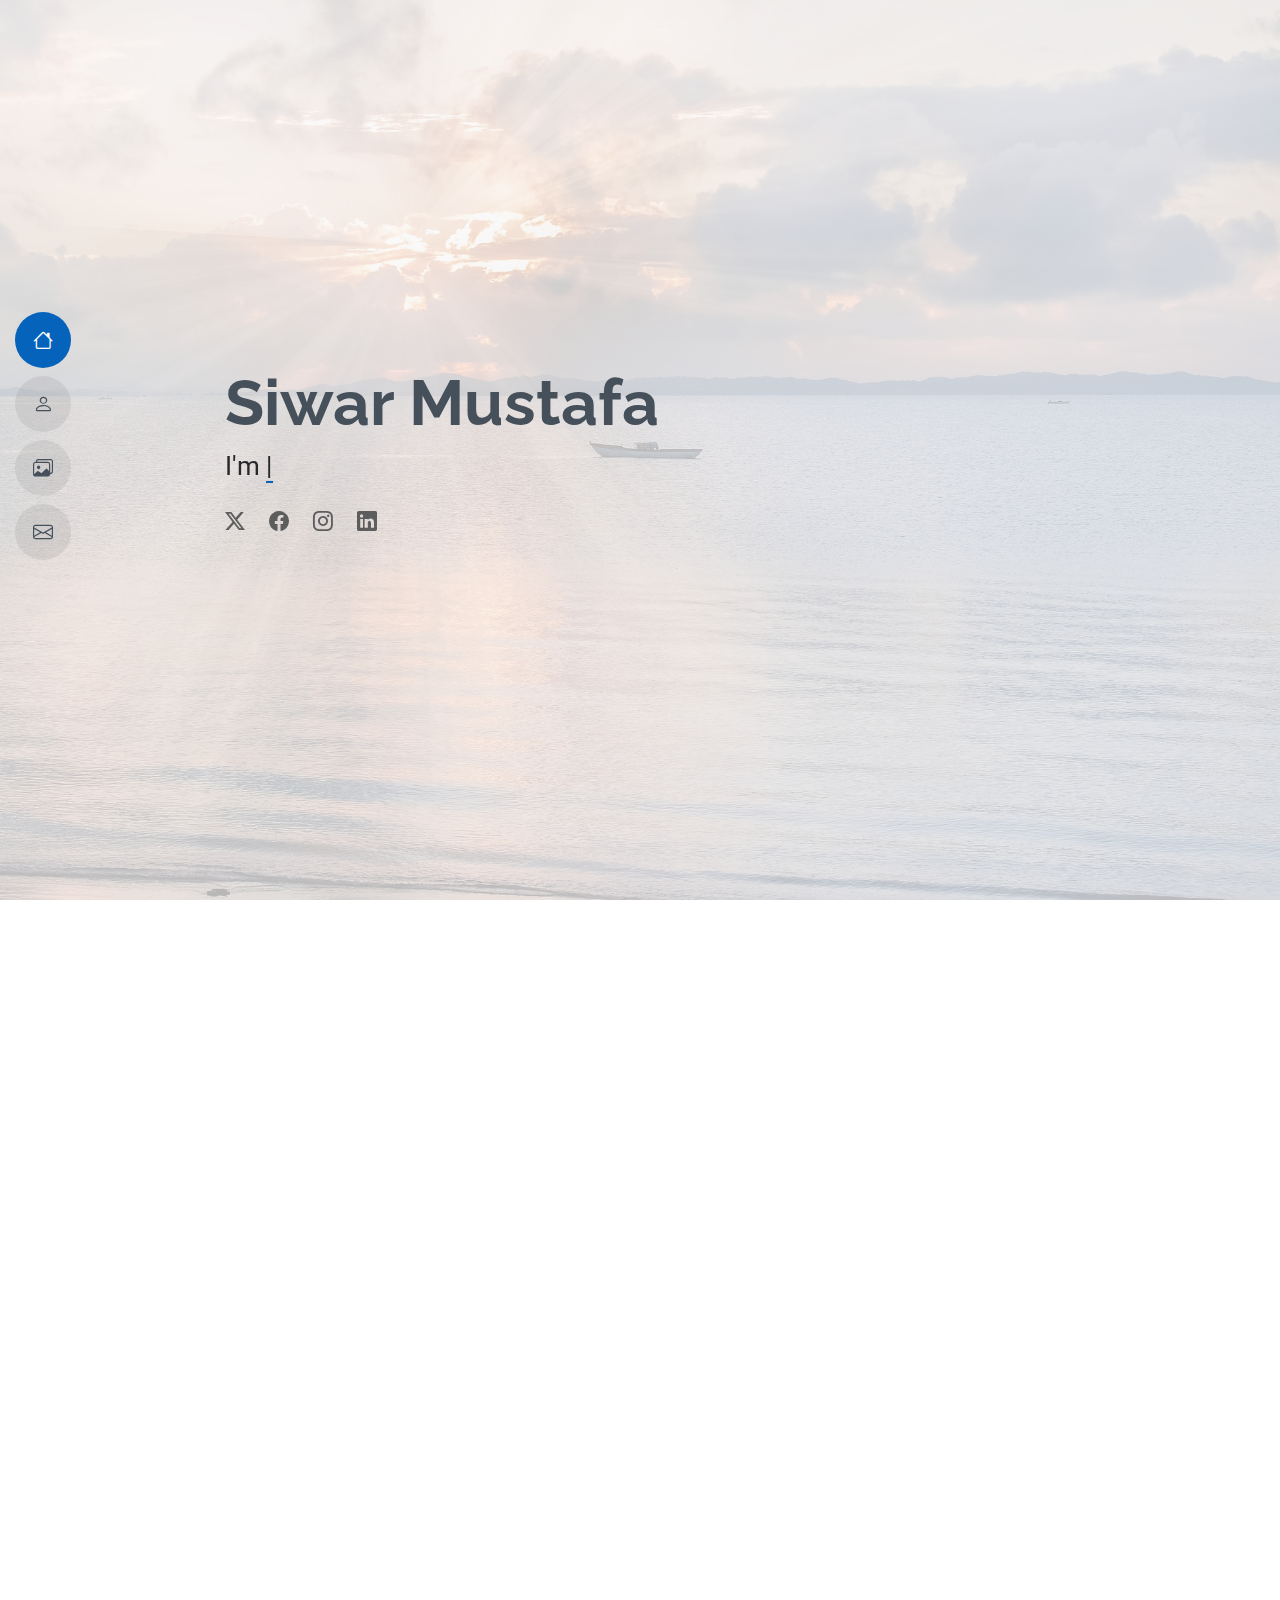
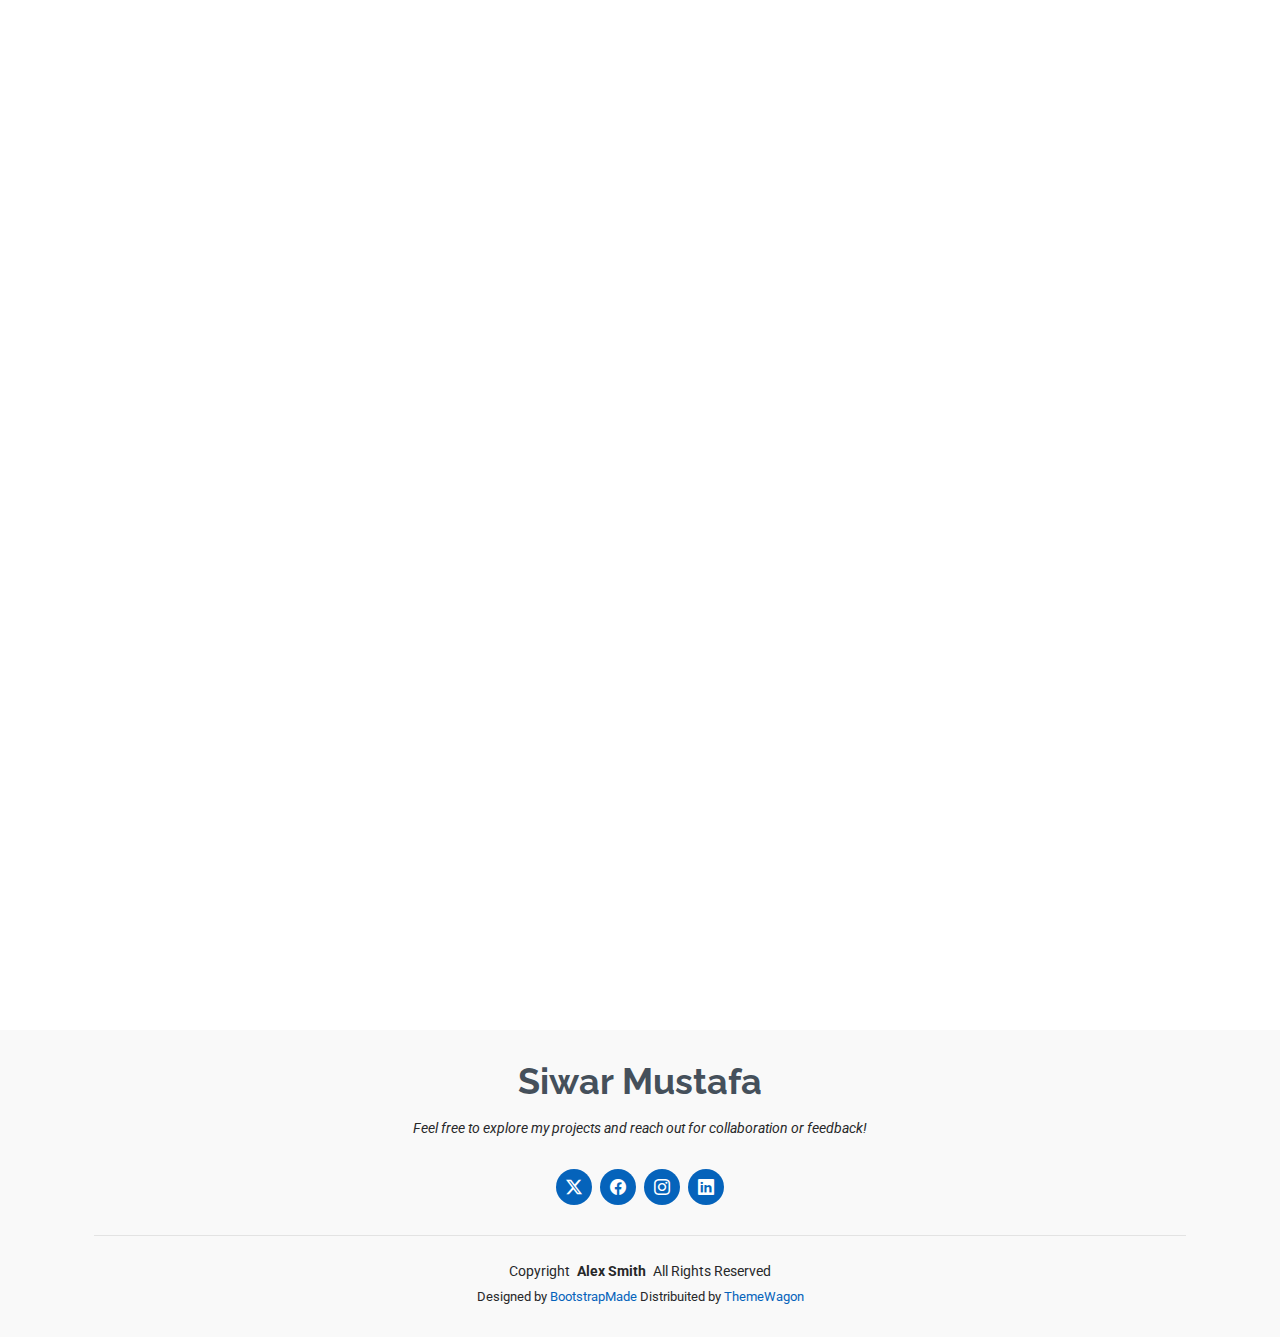
<file: index.html>
<!DOCTYPE html>
<html lang="en">

<head>
  <meta charset="utf-8">
  <meta content="width=device-width, initial-scale=1.0" name="viewport">
  <title>MY portfolio</title>
  <meta content="" name="description">
  <meta content="" name="keywords">

  <!-- Favicons -->
  <link href="assets/img/favicon.png" rel="icon">
  <link href="assets/img/apple-touch-icon.png" rel="apple-touch-icon">

  <!-- Fonts -->
  <link href="https://fonts.googleapis.com" rel="preconnect">
  <link href="https://fonts.gstatic.com" rel="preconnect" crossorigin>
  <link href="https://fonts.googleapis.com/css2?family=Roboto:ital,wght@0,100;0,300;0,400;0,500;0,700;0,900;1,100;1,300;1,400;1,500;1,700;1,900&family=Poppins:ital,wght@0,100;0,200;0,300;0,400;0,500;0,600;0,700;0,800;0,900;1,100;1,200;1,300;1,400;1,500;1,600;1,700;1,800;1,900&family=Raleway:ital,wght@0,100;0,200;0,300;0,400;0,500;0,600;0,700;0,800;0,900;1,100;1,200;1,300;1,400;1,500;1,600;1,700;1,800;1,900&display=swap" rel="stylesheet">

  <!-- Vendor CSS Files -->
  <link href="assets/vendor/bootstrap/css/bootstrap.min.css" rel="stylesheet">
  <link href="assets/vendor/bootstrap-icons/bootstrap-icons.css" rel="stylesheet">
  <link href="assets/vendor/aos/aos.css" rel="stylesheet">
  <link href="assets/vendor/glightbox/css/glightbox.min.css" rel="stylesheet">
  <link href="assets/vendor/swiper/swiper-bundle.min.css" rel="stylesheet">

  <!-- Main CSS File -->
  <link href="assets/css/main.css" rel="stylesheet">

  <!-- =======================================================
  * Template Name: MyResume
  * Template URL: https://bootstrapmade.com/free-html-bootstrap-template-my-resume/
  * Updated: Jun 29 2024 with Bootstrap v5.3.3
  * Author: BootstrapMade.com
  * License: https://bootstrapmade.com/license/
  ======================================================== -->
</head>

<body class="index-page">

  <header id="header" class="header d-flex flex-column justify-content-center">

    <i class="header-toggle d-xl-none bi bi-list"></i>

    <nav id="navmenu" class="navmenu">
      <ul>
        <li><a href="#hero" class="active"><i class="bi bi-house navicon"></i><span>Home</span></a></li>
        <li><a href="#about"><i class="bi bi-person navicon"></i><span>About</span></a></li>
        <li><a href="#portfolio"><i class="bi bi-images navicon"></i><span>Portfolio</span></a></li>
        <li><a href="#contact"><i class="bi bi-envelope navicon"></i><span>Contact</span></a></li>
      </ul>
    </nav>

  </header>

  <main class="main">

    <!-- Hero Section -->
    <section id="hero" class="hero section light-background">

      <img src="assets/img/hero-bg.jpg" alt="">

      <div class="container" data-aos="zoom-out">
        <div class="row justify-content-center">
          <div class="col-lg-9">
            <h2>Siwar Mustafa</h2>
            <p>I'm <span class="typed" data-typed-items="  Frontend Developer,Backend Developer ,"> developer </span><span class="typed-cursor typed-cursor--blink" aria-hidden="true"></span></p>
            <div class="social-links">
              <a href="https://x.com/SewarHamdan7?t=XLiUML9SCwsK8cLalqnj1A&s=09"><i class="bi bi-twitter-x"></i></a>
              <a href="https://www.facebook.com/share/15yefp48Cc/"><i class="bi bi-facebook"></i></a>
              <a href="https://www.instagram.com/sewarhamdan77?igsh=MXY5YnVhb2gwOXozMA=="><i class="bi bi-instagram"></i></a>
              <a href="https://www.linkedin.com/in/siwar-mustafa-441267315?utm_source=share&utm_campaign=share_via&utm_content=profile&utm_medium=android_app"><i class="bi bi-linkedin"></i></a>
            </div>
          </div>
        </div>
      </div>

    </section><!-- /Hero Section -->

    <!-- About Section -->
    <section id="about" class="about section">

      <!-- Section Title -->
      <div class="container section-title" data-aos="fade-up">
        <h2>About</h2>
      </div><!-- End Section Title -->

      <div class="container" data-aos="fade-up" data-aos-delay="100">

        <div class="row gy-4 justify-content-center">
          <div class="col-lg-4">
            <img src="assets/img/profile-img.jpg" class="img-fluid" alt="">
          </div>
          <div class="col-lg-8 content">
            <h2>Web Developer.</h2>
            <p class="fst-italic py-3"> 
             "Welcome to my portfolio! I am a detail-oriented and innovative Fullstack Developer, passionate about creating seamless digital experiences. 
             My goal is to develop efficient and scalable web applications that enhance user interactions and business efficiency."
            </p>
            <div class="row">
              <div class="col-lg-6">
                <ul>
                  <li><i class="bi bi-chevron-right"></i> <strong>Birthday:</strong> <span>6 Feb 2004</span></li>
                  <li><i class="bi bi-chevron-right"></i> <strong>Phone:</strong> <span>+962 0790971557</span></li>
                  <li><i class="bi bi-chevron-right"></i> <strong>City:</strong> <span>Amman, Jordan</span></li>
                </ul>
              </div>
              <div class="col-lg-6">
                <ul>
                  <li><i class="bi bi-chevron-right"></i> <strong>Age:</strong> <span>21</span></li>
                  <li><i class="bi bi-chevron-right"></i> <strong>Degree:</strong> <span>Bachelor's in software engineering</span></li>
                  <li><i class="bi bi-chevron-right"></i> <strong>Email:</strong> <span>sewarhamdan777@gmail.com</span></li>
                </ul>
              </div>
            </div>
          </div>
        </div>

      </div>

    </section><!-- /About Section -->

    <!-- Skills Section -->
    <section id="skills" class="skills section">

      <!-- Section Title -->
      <div class="container section-title" data-aos="fade-up">
        <h2>Skills</h2>
        <p>
          I am a beginner Fullstack Developer, learning and improving my skills in web development. 
          I enjoy working with front-end and back-end technologies to create functional and user-friendly </p>
      </div><!-- End Section Title -->

      <div class="container" data-aos="fade-up" data-aos-delay="100">

        <div class="row skills-content skills-animation">

          <div class="col-lg-6">

            <div class="progress">
              <span class="skill"><span>HTML</span> <i class="val">65%</i></span>
              <div class="progress-bar-wrap">
                <div class="progress-bar" role="progressbar" aria-valuenow="65" aria-valuemin="0" aria-valuemax="100"></div>
              </div>
            </div><!-- End Skills Item -->

            <div class="progress">
              <span class="skill"><span>CSS</span> <i class="val">55%</i></span>
              <div class="progress-bar-wrap">
                <div class="progress-bar" role="progressbar" aria-valuenow="55" aria-valuemin="0" aria-valuemax="100"></div>
              </div>
            </div><!-- End Skills Item -->

            <div class="progress">
              <span class="skill"><span>JavaScript</span> <i class="val">50%</i></span>
              <div class="progress-bar-wrap">
                <div class="progress-bar" role="progressbar" aria-valuenow="50" aria-valuemin="0" aria-valuemax="100"></div>
              </div>
            </div><!-- End Skills Item -->

          </div>

          <div class="col-lg-6">

            <div class="progress">
              <span class="skill"><span>Node.js & Express</span> <i class="val">60%</i></span>
              <div class="progress-bar-wrap">
                <div class="progress-bar" role="progressbar" aria-valuenow="60" aria-valuemin="0" aria-valuemax="100"></div>
              </div>
            </div><!-- End Skills Item -->

            <div class="progress">
              <span class="skill"><span>MongoDB</span> <i class="val">50%</i></span>
              <div class="progress-bar-wrap">
                <div class="progress-bar" role="progressbar" aria-valuenow="50" aria-valuemin="0" aria-valuemax="100"></div>
              </div>
            </div><!-- End Skills Item -->

            <div class="progress">
              <span class="skill"><span>Git & GitHub</span> <i class="val">40%</i></span>
              <div class="progress-bar-wrap">
                <div class="progress-bar" role="progressbar" aria-valuenow="40" aria-valuemin="0" aria-valuemax="100"></div>
              </div>
            </div><!-- End Skills Item -->

          </div>

        </div>

      </div>

    </section><!-- /Skills Section -->


    <!-- Portfolio Section -->
    <section id="portfolio" class="portfolio section">

      <!-- Section Title -->
      <div class="container section-title" data-aos="fade-up">
        <h2>Portfolio</h2>
        <p>
          "Here are some of the projects I have worked on as I continue to develop my skills as a Fullstack Developer. Each project showcases my ability to build responsive, functional, and user-friendly web applications. 
            I am constantly learning and improving, and I look forward to adding more exciting projects in the future!"</p>
      </div><!-- End Section Title -->

      <div class="container">

        <div class="isotope-layout" data-default-filter="*" data-layout="masonry" data-sort="original-order">

          <ul class="portfolio-filters isotope-filters" data-aos="fade-up" data-aos-delay="100">
            <li data-filter=".filter-branding">Web</li>
          </ul><!-- End Portfolio Filters -->

          <div class="row gy-4 isotope-container" data-aos="fade-up" data-aos-delay="200">

            <div class="col-lg-4 col-md-6 portfolio-item isotope-item filter-app">
              <img src="assets/img/masonry-portfolio/masonry-portfolio-1.jpg" class="img-fluid" alt="">
              <div class="portfolio-info">
                <h4> task 1</h4>
                <p>My blog about my life</p>
                <a href="assets/img/masonry-portfolio/masonry-portfolio-1.jpg" title="My blog about my life" data-gallery="portfolio-gallery-app" class="glightbox preview-link"><i class="bi bi-zoom-in"></i></a>
                <a href="portfolio-details1.html" title="More Details" class="details-link"><i class="bi bi-link-45deg"></i></a>
              </div>
            </div><!-- End Portfolio Item -->

            <div class="col-lg-4 col-md-6 portfolio-item isotope-item filter-product">
              <img src="assets/img/masonry-portfolio/masonry-portfolio-2.jpg" class="img-fluid" alt="">
              <div class="portfolio-info">
                <h4>task 2</h4>
                <p>Basic form design using HTML</p>
                <a href="assets/img/masonry-portfolio/masonry-portfolio-2.jpg" title="Basic form design using HTML" data-gallery="portfolio-gallery-product" class="glightbox preview-link"><i class="bi bi-zoom-in"></i></a>
                <a href="portfolio-details2.html" title="More Details" class="details-link"><i class="bi bi-link-45deg"></i></a>
              </div>
            </div><!-- End Portfolio Item -->

            <div class="col-lg-4 col-md-6 portfolio-item isotope-item filter-branding">
              <img src="assets/img/masonry-portfolio/masonry-portfolio-3.jpg" class="img-fluid" alt="">
              <div class="portfolio-info">
                <h4>task 3</h4>
                <p>webpage using css</p>
                <a href="assets/img/masonry-portfolio/masonry-portfolio-3.jpg" title="webpage using css" data-gallery="portfolio-gallery-branding" class="glightbox preview-link"><i class="bi bi-zoom-in"></i></a>
                <a href="portfolio-details3.html" title="More Details" class="details-link"><i class="bi bi-link-45deg"></i></a>
              </div>
            </div><!-- End Portfolio Item -->

            <div class="col-lg-4 col-md-6 portfolio-item isotope-item filter-app">
              <img src="assets/img/masonry-portfolio/masonry-portfolio-4.jpg" class="img-fluid" alt="">
              <div class="portfolio-info">
                <h4>task 4</h4>
                <p>dropdown webpage</p>
                <a href="assets/img/masonry-portfolio/masonry-portfolio-4.jpg" title="dropdown webpage" data-gallery="portfolio-gallery-app" class="glightbox preview-link"><i class="bi bi-zoom-in"></i></a>
                <a href="portfolio-details4.html" title="More Details" class="details-link"><i class="bi bi-link-45deg"></i></a>
              </div>
            </div><!-- End Portfolio Item -->

            <div class="col-lg-4 col-md-6 portfolio-item isotope-item filter-product">
              <img src="assets/img/masonry-portfolio/masonry-portfolio-5.jpg" class="img-fluid" alt="">
              <div class="portfolio-info">
                <h4>task 5</h4>
                <p>full webpage</p>
                <a href="assets/img/masonry-portfolio/masonry-portfolio-5.jpg" title="full webpage" data-gallery="portfolio-gallery-product" class="glightbox preview-link"><i class="bi bi-zoom-in"></i></a>
                <a href="portfolio-details5.html" title="More Details" class="details-link"><i class="bi bi-link-45deg"></i></a>
              </div>
            </div><!-- End Portfolio Item -->

            <div class="col-lg-4 col-md-6 portfolio-item isotope-item filter-branding">
              <img src="assets/img/masonry-portfolio/masonry-portfolio-6.jpg" class="img-fluid" alt="">
              <div class="portfolio-info">
                <h4>task 6</h4>
                <p>bootstrap webpage</p>
                <a href="assets/img/masonry-portfolio/masonry-portfolio-6.jpg" title="bootstrap webpage" data-gallery="portfolio-gallery-branding" class="glightbox preview-link"><i class="bi bi-zoom-in"></i></a>
                <a href="portfolio-details6.html" title="More Details" class="details-link"><i class="bi bi-link-45deg"></i></a>
              </div>
            </div><!-- End Portfolio Item -->

            <div class="col-lg-4 col-md-6 portfolio-item isotope-item filter-app">
              <img src="assets/img/masonry-portfolio/masonry-portfolio-7.jpg" class="img-fluid" alt="">
              <div class="portfolio-info">
                <h4>task 7</h4>
                <p>JavaScript program</p>
                <a href="assets/img/masonry-portfolio/masonry-portfolio-7.jpg" title="JavaScript program" data-gallery="portfolio-gallery-app" class="glightbox preview-link"><i class="bi bi-zoom-in"></i></a>
                <a href="portfolio-details7.html" title="More Details" class="details-link"><i class="bi bi-link-45deg"></i></a>
              </div>
            </div><!-- End Portfolio Item -->

            <div class="col-lg-4 col-md-6 portfolio-item isotope-item filter-product">
              <img src="assets/img/masonry-portfolio/masonry-portfolio-8.jpg" class="img-fluid" alt="">
              <div class="portfolio-info">
                <h4>task 8</h4>
                <p>movies app Info</p>
                <a href="assets/img/masonry-portfolio/masonry-portfolio-8.jpg" title="movies app Info" data-gallery="portfolio-gallery-product" class="glightbox preview-link"><i class="bi bi-zoom-in"></i></a>
                <a href="portfolio-details8.html" title="More Details" class="details-link"><i class="bi bi-link-45deg"></i></a>
              </div>
            </div><!-- End Portfolio Item -->

            <div class="col-lg-4 col-md-6 portfolio-item isotope-item filter-branding">
              <img src="assets/img/masonry-portfolio/masonry-portfolio-9.jpg" class="img-fluid" alt="">
              <div class="portfolio-info">
                <h4>final project</h4>
                <p>Library</p>
                <a href="assets/img/masonry-portfolio/masonry-portfolio-9.jpg" title="final project" data-gallery="portfolio-gallery-branding" class="glightbox preview-link"><i class="bi bi-zoom-in"></i></a>
                <a href="portfolio-details9.html" title="More Details" class="details-link"><i class="bi bi-link-45deg"></i></a>
              </div>
            </div><!-- End Portfolio Item -->

          </div><!-- End Portfolio Container -->

        </div>

      </div>

    </section><!-- /Portfolio Section -->

    <!-- Contact Section -->
    <section id="contact" class="contact section">

      <!-- Section Title -->
      <div class="container section-title" data-aos="fade-up">
        <h2>Contact</h2>
        <p>Hello! I'm happy to hear from you for any inquiries</p>
      </div><!-- End Section Title -->

      <div class="container" data-aos="fade" data-aos-delay="100">

        <div class="row gy-4">

          <div class="col-lg-4">
            <div class="info-item d-flex" data-aos="fade-up" data-aos-delay="200">
              <i class="bi bi-geo-alt flex-shrink-0"></i>
              <div>
                <h3>Address</h3>
                <p>Amman ,Jordan</p>
              </div>
            </div><!-- End Info Item -->

            <div class="info-item d-flex" data-aos="fade-up" data-aos-delay="300">
              <i class="bi bi-telephone flex-shrink-0"></i>
              <div>
                <h3>Call Us</h3>
                <p>+962 7 9097 1557</p>
              </div>
            </div><!-- End Info Item -->

            <div class="info-item d-flex" data-aos="fade-up" data-aos-delay="400">
              <i class="bi bi-envelope flex-shrink-0"></i>
              <div>
                <h3>Email Us</h3>
                <p>sewarhamdan777@gmail.com</p>
              </div>
            </div><!-- End Info Item -->

          </div>

          <div class="col-lg-8">
            <form action="forms/contact.php" method="post" class="php-email-form" data-aos="fade-up" data-aos-delay="200">
              <div class="row gy-4">

                <div class="col-md-6">
                  <input type="text" name="name" class="form-control" placeholder="Your Name" required="">
                </div>

                <div class="col-md-6 ">
                  <input type="email" class="form-control" name="email" placeholder="Your Email" required="">
                </div>

                <div class="col-md-12">
                  <input type="text" class="form-control" name="subject" placeholder="Subject" required="">
                </div>

                <div class="col-md-12">
                  <textarea class="form-control" name="message" rows="6" placeholder="Message" required=""></textarea>
                </div>

                <div class="col-md-12 text-center">
                  <div class="loading">Loading</div>
                  <div class="error-message"></div>
                  <div class="sent-message">Your message has been sent. Thank you!</div>

                  <button type="submit">Send Message</button>
                </div>

              </div>
            </form>
          </div><!-- End Contact Form -->

        </div>

      </div>

    </section><!-- /Contact Section -->

  </main>

  <footer id="footer" class="footer position-relative light-background">
    <div class="container">
      <h3 class="sitename">Siwar Mustafa</h3>
      <p>Feel free to explore my projects and reach out for collaboration or feedback!</p>
      <div class="social-links d-flex justify-content-center">
        <a href="https://x.com/SewarHamdan7?t=XLiUML9SCwsK8cLalqnj1A&s=09"><i class="bi bi-twitter-x"></i></a>
        <a href="https://www.facebook.com/share/15yefp48Cc/"><i class="bi bi-facebook"></i></a>
        <a href="https://www.instagram.com/sewarhamdan77?igsh=MXY5YnVhb2gwOXozMA=="><i class="bi bi-instagram"></i></a>
        <a href="https://www.linkedin.com/in/siwar-mustafa-441267315?utm_source=share&utm_campaign=share_via&utm_content=profile&utm_medium=android_app"><i class="bi bi-linkedin"></i></a>
      </div>
      <div class="container">
        <div class="copyright">
          <span>Copyright</span> <strong class="px-1 sitename">Alex Smith</strong> <span>All Rights Reserved</span>
        </div>
        <div class="credits">
          <!-- All the links in the footer should remain intact. -->
          <!-- You can delete the links only if you've purchased the pro version. -->
          <!-- Licensing information: https://bootstrapmade.com/license/ -->
          <!-- Purchase the pro version with working PHP/AJAX contact form: [buy-url] -->
          Designed by <a href="https://bootstrapmade.com/">BootstrapMade</a> Distribuited by <a href="https://themewagon.com">ThemeWagon</a>
        </div>
      </div>
    </div>
  </footer>

  <!-- Scroll Top -->
  <a href="#" id="scroll-top" class="scroll-top d-flex align-items-center justify-content-center"><i class="bi bi-arrow-up-short"></i></a>

  <!-- Preloader -->
  <div id="preloader"></div>

  <!-- Vendor JS Files -->
  <script src="assets/vendor/bootstrap/js/bootstrap.bundle.min.js"></script>
  <script src="assets/vendor/php-email-form/validate.js"></script>
  <script src="assets/vendor/aos/aos.js"></script>
  <script src="assets/vendor/typed.js/typed.umd.js"></script>
  <script src="assets/vendor/purecounter/purecounter_vanilla.js"></script>
  <script src="assets/vendor/waypoints/noframework.waypoints.js"></script>
  <script src="assets/vendor/glightbox/js/glightbox.min.js"></script>
  <script src="assets/vendor/imagesloaded/imagesloaded.pkgd.min.js"></script>
  <script src="assets/vendor/isotope-layout/isotope.pkgd.min.js"></script>
  <script src="assets/vendor/swiper/swiper-bundle.min.js"></script>

  <!-- Main JS File -->
  <script src="assets/js/main.js"></script>

</body>

</html>
</file>
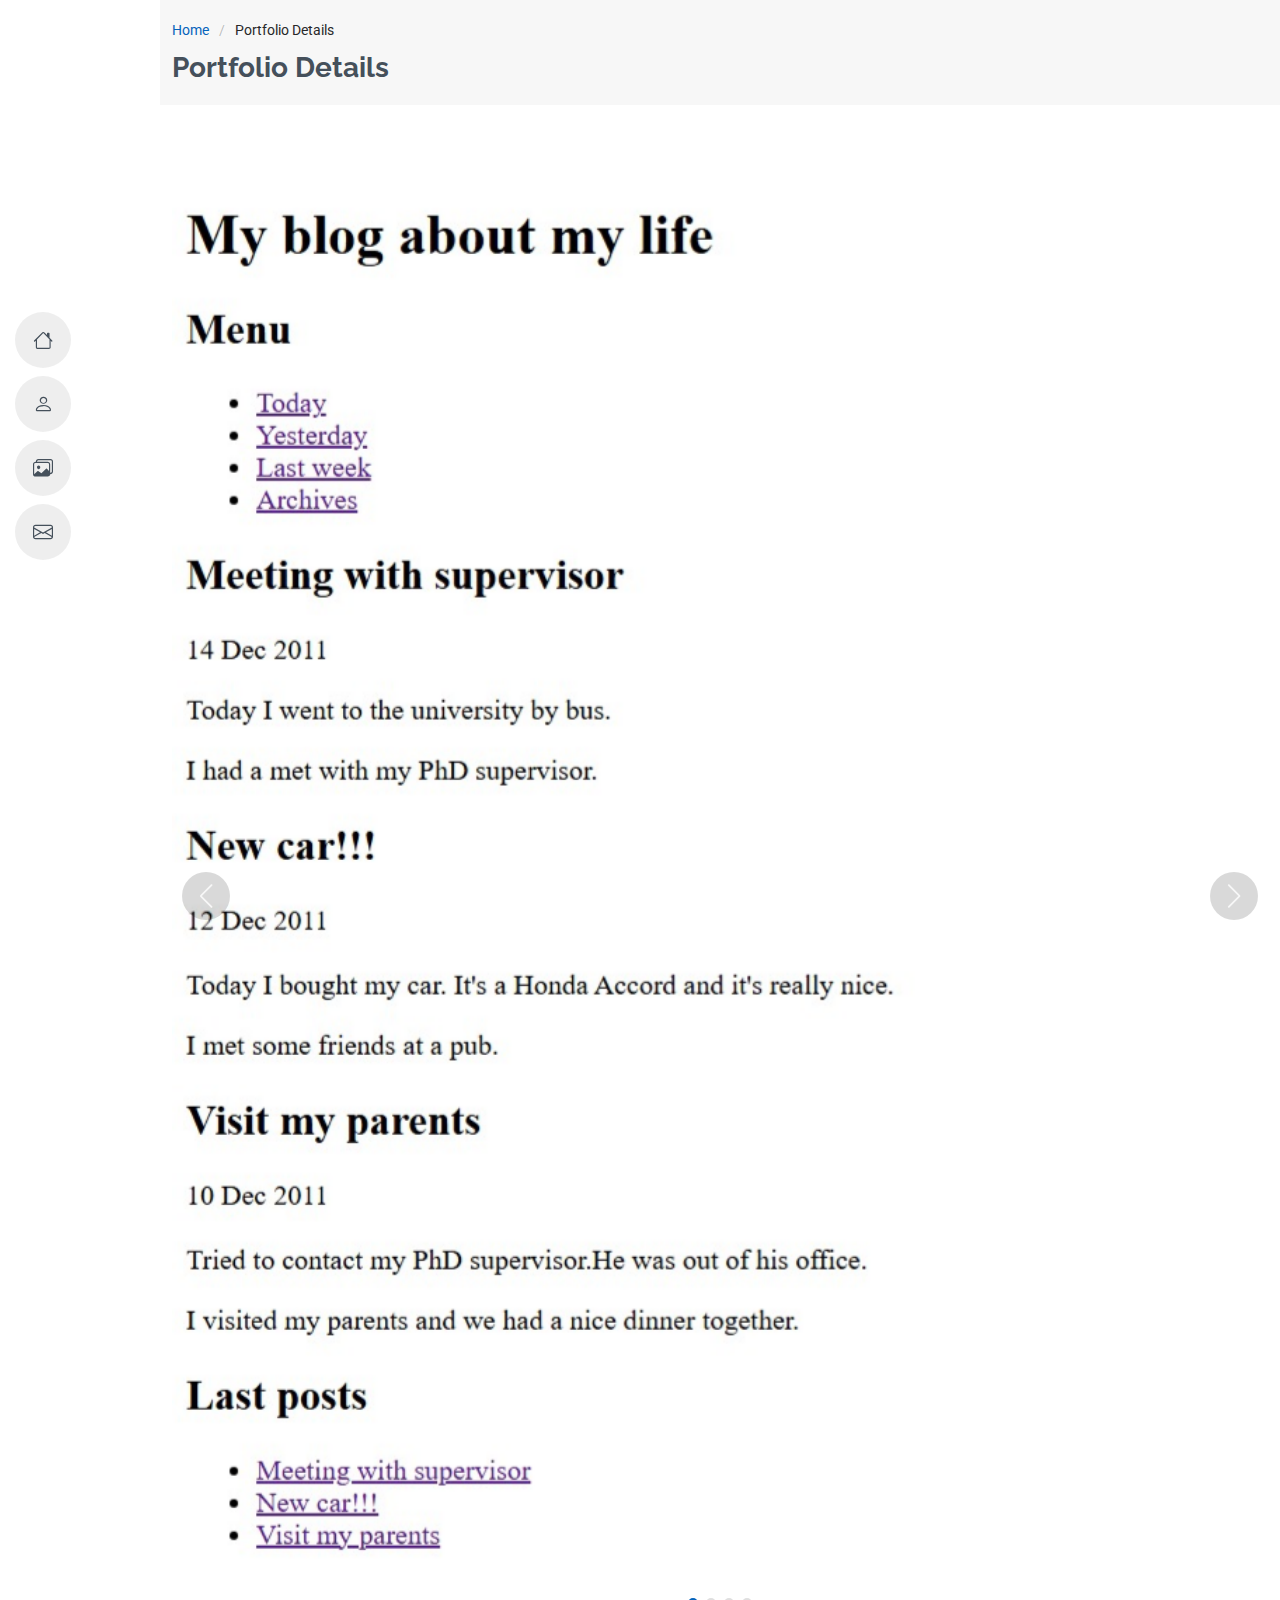
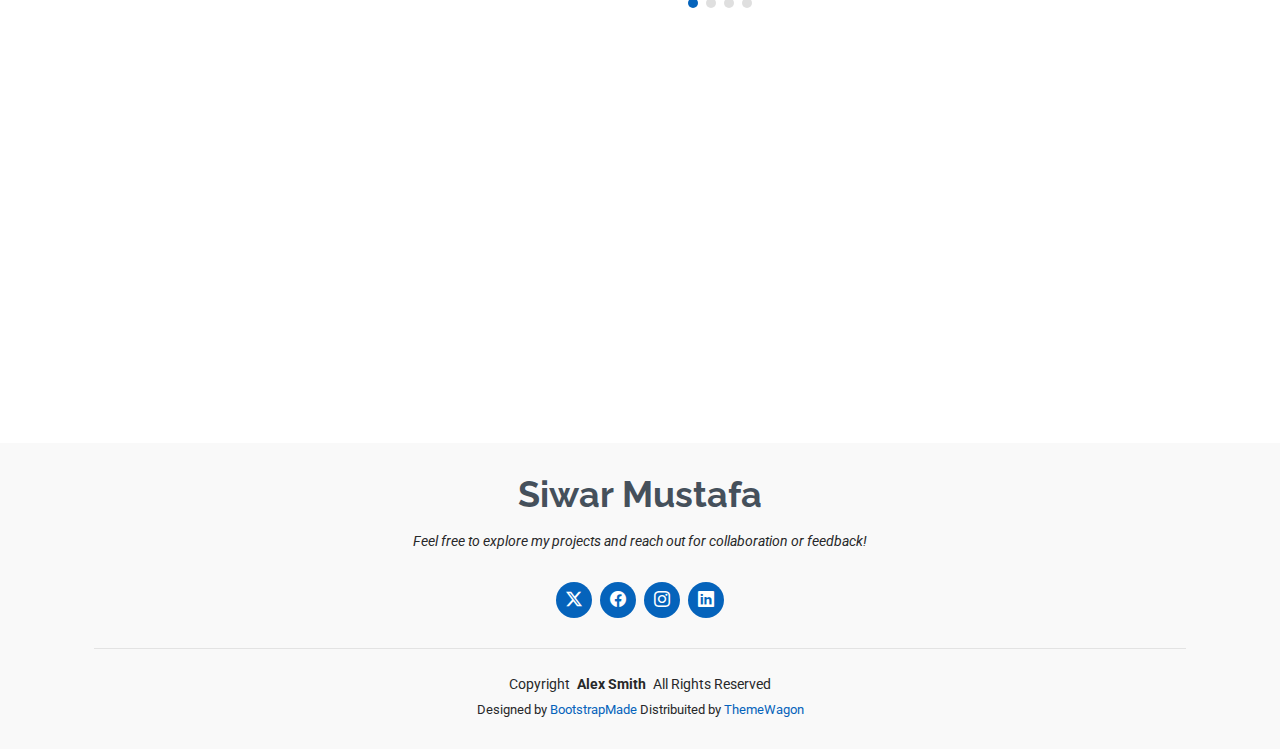
<file: portfolio-details1.html>
<!DOCTYPE html>
<html lang="en">

<head>
  <meta charset="utf-8">
  <meta content="width=device-width, initial-scale=1.0" name="viewport">
  <title>Portfolio Details - MY portfolio</title>
  <meta content="" name="description">
  <meta content="" name="keywords">

  <!-- Favicons -->
  <link href="assets/img/favicon.png" rel="icon">
  <link href="assets/img/apple-touch-icon.png" rel="apple-touch-icon">

  <!-- Fonts -->
  <link href="https://fonts.googleapis.com" rel="preconnect">
  <link href="https://fonts.gstatic.com" rel="preconnect" crossorigin>
  <link href="https://fonts.googleapis.com/css2?family=Roboto:ital,wght@0,100;0,300;0,400;0,500;0,700;0,900;1,100;1,300;1,400;1,500;1,700;1,900&family=Poppins:ital,wght@0,100;0,200;0,300;0,400;0,500;0,600;0,700;0,800;0,900;1,100;1,200;1,300;1,400;1,500;1,600;1,700;1,800;1,900&family=Raleway:ital,wght@0,100;0,200;0,300;0,400;0,500;0,600;0,700;0,800;0,900;1,100;1,200;1,300;1,400;1,500;1,600;1,700;1,800;1,900&display=swap" rel="stylesheet">

  <!-- Vendor CSS Files -->
  <link href="assets/vendor/bootstrap/css/bootstrap.min.css" rel="stylesheet">
  <link href="assets/vendor/bootstrap-icons/bootstrap-icons.css" rel="stylesheet">
  <link href="assets/vendor/aos/aos.css" rel="stylesheet">
  <link href="assets/vendor/glightbox/css/glightbox.min.css" rel="stylesheet">
  <link href="assets/vendor/swiper/swiper-bundle.min.css" rel="stylesheet">

  <!-- Main CSS File -->
  <link href="assets/css/main.css" rel="stylesheet">

  <!-- =======================================================
  * Template Name: MyResume
  * Template URL: https://bootstrapmade.com/free-html-bootstrap-template-my-resume/
  * Updated: Jun 29 2024 with Bootstrap v5.3.3
  * Author: BootstrapMade.com
  * License: https://bootstrapmade.com/license/
  ======================================================== -->
</head>

<body class="portfolio-details-page">

  <header id="header" class="header d-flex flex-column justify-content-center">

    <i class="header-toggle d-xl-none bi bi-list"></i>

    <nav id="navmenu" class="navmenu">
      <ul>
        <li><a href="#hero"><i class="bi bi-house navicon"></i><span>Home</span></a></li>
        <li><a href="#about"><i class="bi bi-person navicon"></i><span>About</span></a></li>
        <li><a href="#portfolio"><i class="bi bi-images navicon"></i><span>Portfolio</span></a></li>
        <li><a href="#contact"><i class="bi bi-envelope navicon"></i><span>Contact</span></a></li>
      </ul>
    </nav>

  </header>

  <main class="main">

    <!-- Page Title -->
    <div class="page-title" data-aos="fade">
      <div class="container">
        <nav class="breadcrumbs">
          <ol>
            <li><a href="index.html">Home</a></li>
            <li class="current">Portfolio Details</li>
          </ol>
        </nav>
        <h1>Portfolio Details</h1>
      </div>
    </div><!-- End Page Title -->

    <!-- Portfolio Details Section -->
    <section id="portfolio-details" class="portfolio-details section">

      <div class="container" data-aos="fade-up">

        <div class="portfolio-details-slider swiper init-swiper">
          <script type="application/json" class="swiper-config">
            {
              "loop": true,
              "speed": 600,
              "autoplay": {
                "delay": 5000
              },
              "slidesPerView": "auto",
              "navigation": {
                "nextEl": ".swiper-button-next",
                "prevEl": ".swiper-button-prev"
              },
              "pagination": {
                "el": ".swiper-pagination",
                "type": "bullets",
                "clickable": true
              }
            }
          </script>
          <div class="swiper-wrapper align-items-center">

            <div class="swiper-slide">
              <img src="assets/img/masonry-portfolio/masonry-portfolio-1.jpg" alt="">
            </div>

            <div class="swiper-slide">
              <img src="assets/img/masonry-portfolio/masonry-portfolio-6.jpg" alt="">
            </div>

            <div class="swiper-slide">
              <img src="assets/img/masonry-portfolio/masonry-portfolio-8.jpg" alt="">
            </div>

            <div class="swiper-slide">
              <img src="assets/img/masonry-portfolio/masonry-portfolio-9.jpg" alt="">
            </div>

          </div>
          <div class="swiper-button-prev"></div>
          <div class="swiper-button-next"></div>
          <div class="swiper-pagination"></div>
        </div>

        <div class="row justify-content-between gy-4 mt-4">

          <div class="col-lg-8" data-aos="fade-up">
            <div class="portfolio-description">
              <h2>Project Showcase</h2>
              <p>
                Project Showcase
This section highlights the projects I have developed using HTML, CSS, Bootstrap, React, JavaScript, Node.js, APIs, and MongoDB. Each project demonstrates my ability to build full-stack web applications with both frontend and backend functionalities.

On the frontend, I used React and Bootstrap to create interactive and responsive user interfaces, ensuring a smooth experience across different screen sizes. The backend is built with Node.js and Express, handling server-side logic, API requests, and database operations. MongoDB is used for efficient data storage and management, allowing the applications to handle user data dynamically.

Additionally, I integrated third-party APIs to bring real-time data and enhance the overall functionality of the projects. These applications cover different areas such as data fetching, user authentication, and interactive UI components.

Explore my work to see how I combine these technologies to build modern web applications! 🚀
              </p>  
            </div>
          </div>
          <div class="col-lg-3" data-aos="fade-up" data-aos-delay="100">
            <div class="portfolio-info">
              <h3>Project information</h3>
              <ul>
                <li><strong>Category</strong> task 1</li>
                <li><strong>Project date</strong> 22 NOV, 2024</li>
                <li><strong>Project URL</strong> <a href="https://sewar04.github.io/HTML-22-11/">HTML-22-11</a></li>
                <li><a href="https://sewar04.github.io/HTML-22-11/" class="btn-visit align-self-start">Visit Website</a></li>
              </ul>
            </div>
          </div>
        </div>
      </div>

    </section><!-- /Portfolio Details Section -->

  </main>
  <footer id="footer" class="footer position-relative light-background">
    <div class="container">
      <h3 class="sitename">Siwar Mustafa</h3>
      <p>Feel free to explore my projects and reach out for collaboration or feedback!</p>
      <div class="social-links d-flex justify-content-center">
        <a href="https://x.com/SewarHamdan7?t=XLiUML9SCwsK8cLalqnj1A&s=09"><i class="bi bi-twitter-x"></i></a>
        <a href="https://www.facebook.com/share/15yefp48Cc/"><i class="bi bi-facebook"></i></a>
        <a href="https://www.instagram.com/sewarhamdan77?igsh=MXY5YnVhb2gwOXozMA=="><i class="bi bi-instagram"></i></a>
        <a href="https://www.linkedin.com/in/siwar-mustafa-441267315?utm_source=share&utm_campaign=share_via&utm_content=profile&utm_medium=android_app"><i class="bi bi-linkedin"></i></a>
      </div>
      <div class="container">
        <div class="copyright">
          <span>Copyright</span> <strong class="px-1 sitename">Alex Smith</strong> <span>All Rights Reserved</span>
        </div>
        <div class="credits">
          <!-- All the links in the footer should remain intact. -->
          <!-- You can delete the links only if you've purchased the pro version. -->
          <!-- Licensing information: https://bootstrapmade.com/license/ -->
          <!-- Purchase the pro version with working PHP/AJAX contact form: [buy-url] -->
          Designed by <a href="https://bootstrapmade.com/">BootstrapMade</a> Distribuited by <a href="https://themewagon.com">ThemeWagon</a>
        </div>
      </div>
    </div>
  </footer>

  <!-- Scroll Top -->
  <a href="#" id="scroll-top" class="scroll-top d-flex align-items-center justify-content-center"><i class="bi bi-arrow-up-short"></i></a>

  <!-- Preloader -->
  <div id="preloader"></div>

  <!-- Vendor JS Files -->
  <script src="assets/vendor/bootstrap/js/bootstrap.bundle.min.js"></script>
  <script src="assets/vendor/php-email-form/validate.js"></script>
  <script src="assets/vendor/aos/aos.js"></script>
  <script src="assets/vendor/typed.js/typed.umd.js"></script>
  <script src="assets/vendor/purecounter/purecounter_vanilla.js"></script>
  <script src="assets/vendor/waypoints/noframework.waypoints.js"></script>
  <script src="assets/vendor/glightbox/js/glightbox.min.js"></script>
  <script src="assets/vendor/imagesloaded/imagesloaded.pkgd.min.js"></script>
  <script src="assets/vendor/isotope-layout/isotope.pkgd.min.js"></script>
  <script src="assets/vendor/swiper/swiper-bundle.min.js"></script>

  <!-- Main JS File -->
  <script src="assets/js/main.js"></script>

</body>

</html>
</file>
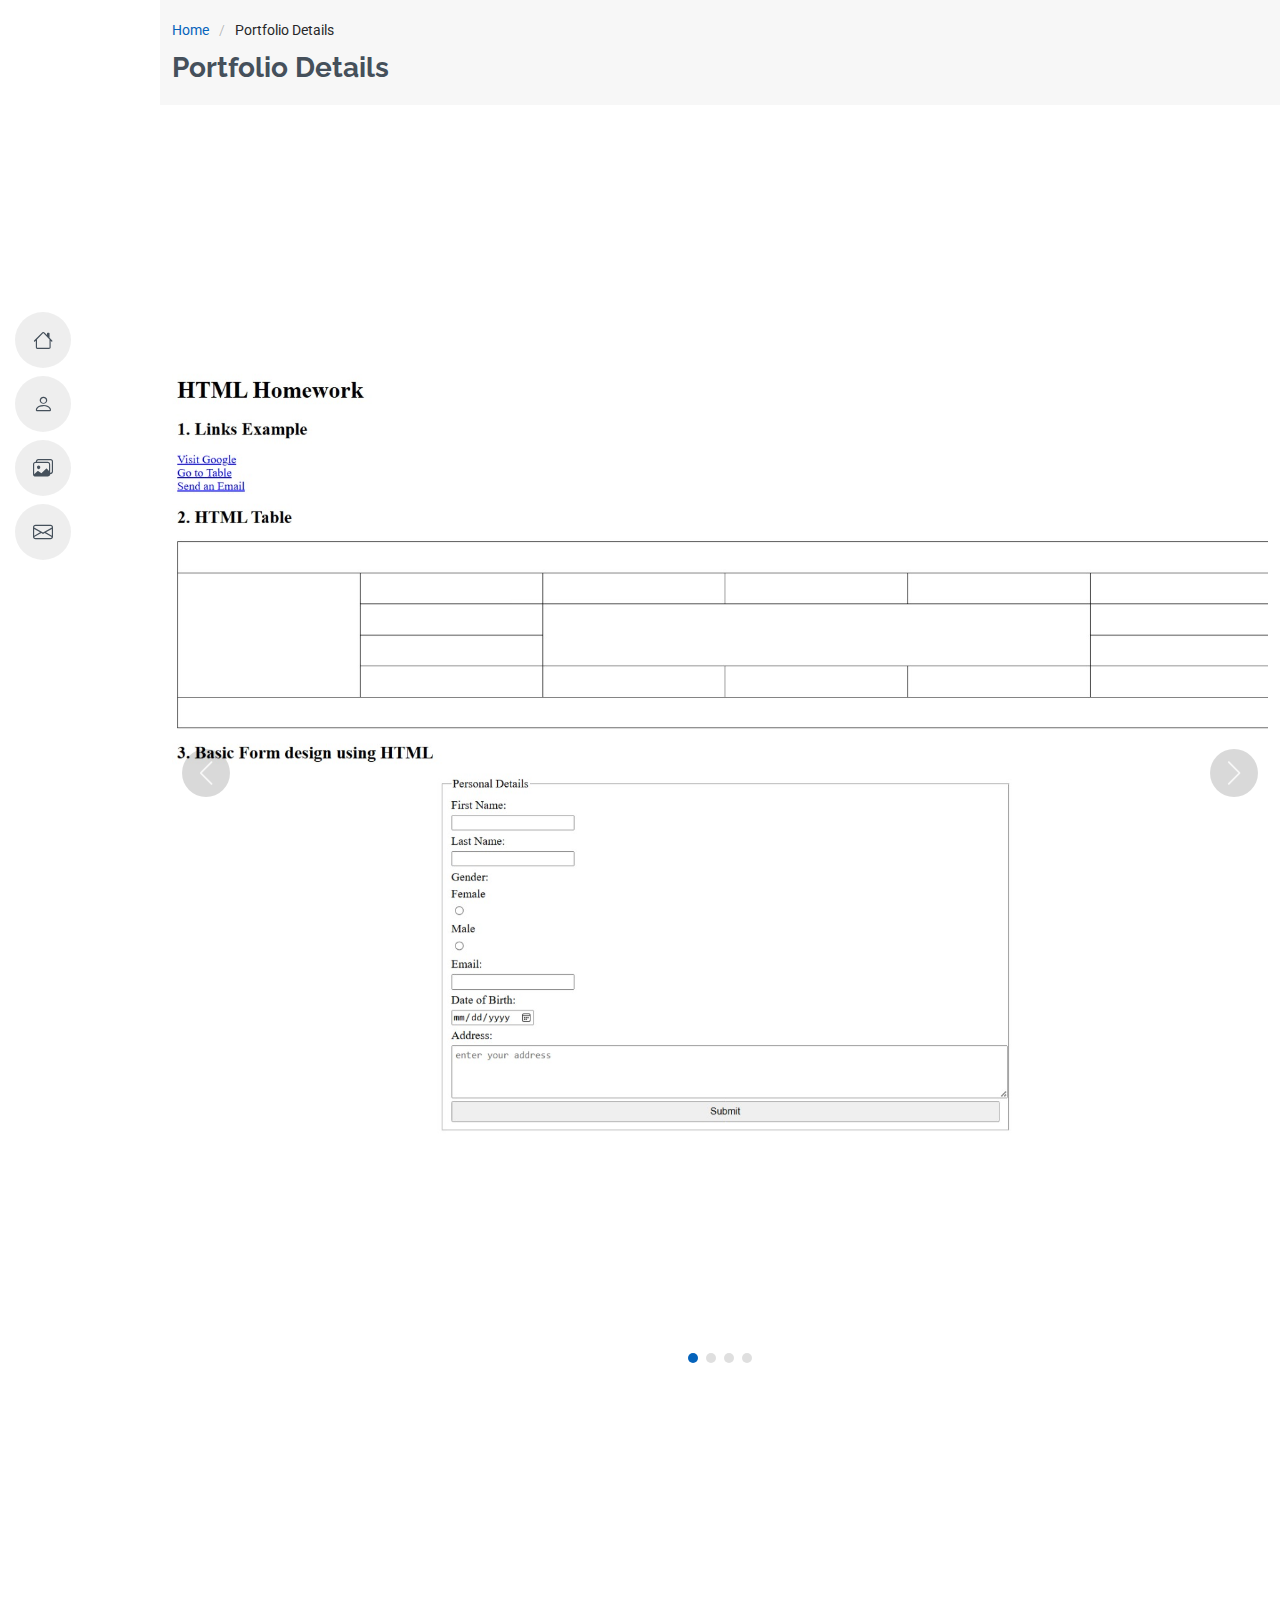
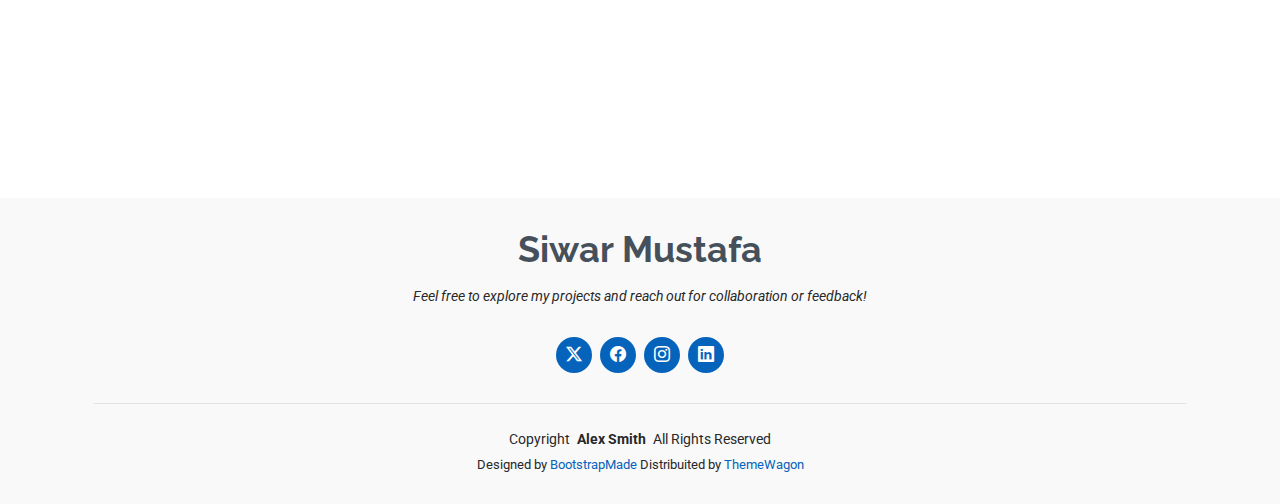
<file: portfolio-details2.html>
<!DOCTYPE html>
<html lang="en">

<head>
  <meta charset="utf-8">
  <meta content="width=device-width, initial-scale=1.0" name="viewport">
  <title>Portfolio Details - MY portfolio</title>
  <meta content="" name="description">
  <meta content="" name="keywords">

  <!-- Favicons -->
  <link href="assets/img/favicon.png" rel="icon">
  <link href="assets/img/apple-touch-icon.png" rel="apple-touch-icon">

  <!-- Fonts -->
  <link href="https://fonts.googleapis.com" rel="preconnect">
  <link href="https://fonts.gstatic.com" rel="preconnect" crossorigin>
  <link href="https://fonts.googleapis.com/css2?family=Roboto:ital,wght@0,100;0,300;0,400;0,500;0,700;0,900;1,100;1,300;1,400;1,500;1,700;1,900&family=Poppins:ital,wght@0,100;0,200;0,300;0,400;0,500;0,600;0,700;0,800;0,900;1,100;1,200;1,300;1,400;1,500;1,600;1,700;1,800;1,900&family=Raleway:ital,wght@0,100;0,200;0,300;0,400;0,500;0,600;0,700;0,800;0,900;1,100;1,200;1,300;1,400;1,500;1,600;1,700;1,800;1,900&display=swap" rel="stylesheet">

  <!-- Vendor CSS Files -->
  <link href="assets/vendor/bootstrap/css/bootstrap.min.css" rel="stylesheet">
  <link href="assets/vendor/bootstrap-icons/bootstrap-icons.css" rel="stylesheet">
  <link href="assets/vendor/aos/aos.css" rel="stylesheet">
  <link href="assets/vendor/glightbox/css/glightbox.min.css" rel="stylesheet">
  <link href="assets/vendor/swiper/swiper-bundle.min.css" rel="stylesheet">

  <!-- Main CSS File -->
  <link href="assets/css/main.css" rel="stylesheet">

  <!-- =======================================================
  * Template Name: MyResume
  * Template URL: https://bootstrapmade.com/free-html-bootstrap-template-my-resume/
  * Updated: Jun 29 2024 with Bootstrap v5.3.3
  * Author: BootstrapMade.com
  * License: https://bootstrapmade.com/license/
  ======================================================== -->
</head>

<body class="portfolio-details-page">

  <header id="header" class="header d-flex flex-column justify-content-center">

    <i class="header-toggle d-xl-none bi bi-list"></i>

    <nav id="navmenu" class="navmenu">
      <ul>
        <li><a href="#hero"><i class="bi bi-house navicon"></i><span>Home</span></a></li>
        <li><a href="#about"><i class="bi bi-person navicon"></i><span>About</span></a></li>
        <li><a href="#portfolio"><i class="bi bi-images navicon"></i><span>Portfolio</span></a></li>
        <li><a href="#contact"><i class="bi bi-envelope navicon"></i><span>Contact</span></a></li>
      </ul>
    </nav>

  </header>

  <main class="main">

    <!-- Page Title -->
    <div class="page-title" data-aos="fade">
      <div class="container">
        <nav class="breadcrumbs">
          <ol>
            <li><a href="index.html">Home</a></li>
            <li class="current">Portfolio Details</li>
          </ol>
        </nav>
        <h1>Portfolio Details</h1>
      </div>
    </div><!-- End Page Title -->

    <!-- Portfolio Details Section -->
    <section id="portfolio-details" class="portfolio-details section">

      <div class="container" data-aos="fade-up">

        <div class="portfolio-details-slider swiper init-swiper">
          <script type="application/json" class="swiper-config">
            {
              "loop": true,
              "speed": 600,
              "autoplay": {
                "delay": 5000
              },
              "slidesPerView": "auto",
              "navigation": {
                "nextEl": ".swiper-button-next",
                "prevEl": ".swiper-button-prev"
              },
              "pagination": {
                "el": ".swiper-pagination",
                "type": "bullets",
                "clickable": true
              }
            }
          </script>
          <div class="swiper-wrapper align-items-center">

            <div class="swiper-slide">
              <img src="assets/img/masonry-portfolio/masonry-portfolio-2.jpg" alt="">
            </div>

            <div class="swiper-slide">
              <img src="assets/img/masonry-portfolio/masonry-portfolio-6.jpg" alt="">
            </div>

            <div class="swiper-slide">
              <img src="assets/img/masonry-portfolio/masonry-portfolio-8.jpg" alt="">
            </div>

            <div class="swiper-slide">
              <img src="assets/img/masonry-portfolio/masonry-portfolio-9.jpg" alt="">
            </div>

          </div>
          <div class="swiper-button-prev"></div>
          <div class="swiper-button-next"></div>
          <div class="swiper-pagination"></div>
        </div>

        <div class="row justify-content-between gy-4 mt-4">

          <div class="col-lg-8" data-aos="fade-up">
            <div class="portfolio-description">
              <h2>Project Showcase</h2>
              <p>
                Project Showcase
This section highlights the projects I have developed using HTML, CSS, Bootstrap, React, JavaScript, Node.js, APIs, and MongoDB. Each project demonstrates my ability to build full-stack web applications with both frontend and backend functionalities.

On the frontend, I used React and Bootstrap to create interactive and responsive user interfaces, ensuring a smooth experience across different screen sizes. The backend is built with Node.js and Express, handling server-side logic, API requests, and database operations. MongoDB is used for efficient data storage and management, allowing the applications to handle user data dynamically.

Additionally, I integrated third-party APIs to bring real-time data and enhance the overall functionality of the projects. These applications cover different areas such as data fetching, user authentication, and interactive UI components.

Explore my work to see how I combine these technologies to build modern web applications! 🚀
              </p>  
            </div>
          </div>
          <div class="col-lg-3" data-aos="fade-up" data-aos-delay="100">
            <div class="portfolio-info">
              <h3>Project information</h3>
              <ul>
                <li><strong>Category</strong> task 2</li>
                <li><strong>Project date</strong> 23 Nov, 2024</li>
                <li><strong>Project URL</strong> <a href="https://sewar04.github.io/task2/">HTML-23-11</a></li>
                <li><a href="https://sewar04.github.io/task2/" class="btn-visit align-self-start">Visit Website</a></li>
              </ul>
            </div>
          </div>

        </div>

      </div>

    </section><!-- /Portfolio Details Section -->

  </main>

  <footer id="footer" class="footer position-relative light-background">
    <div class="container">
      <h3 class="sitename">Siwar Mustafa</h3>
      <p>Feel free to explore my projects and reach out for collaboration or feedback!</p>
      <div class="social-links d-flex justify-content-center">
        <a href="https://x.com/SewarHamdan7?t=XLiUML9SCwsK8cLalqnj1A&s=09"><i class="bi bi-twitter-x"></i></a>
        <a href="https://www.facebook.com/share/15yefp48Cc/"><i class="bi bi-facebook"></i></a>
        <a href="https://www.instagram.com/sewarhamdan77?igsh=MXY5YnVhb2gwOXozMA=="><i class="bi bi-instagram"></i></a>
        <a href="https://www.linkedin.com/in/siwar-mustafa-441267315?utm_source=share&utm_campaign=share_via&utm_content=profile&utm_medium=android_app"><i class="bi bi-linkedin"></i></a>
      </div>
      <div class="container">
        <div class="copyright">
          <span>Copyright</span> <strong class="px-1 sitename">Alex Smith</strong> <span>All Rights Reserved</span>
        </div>
        <div class="credits">
          <!-- All the links in the footer should remain intact. -->
          <!-- You can delete the links only if you've purchased the pro version. -->
          <!-- Licensing information: https://bootstrapmade.com/license/ -->
          <!-- Purchase the pro version with working PHP/AJAX contact form: [buy-url] -->
          Designed by <a href="https://bootstrapmade.com/">BootstrapMade</a> Distribuited by <a href="https://themewagon.com">ThemeWagon</a>
        </div>
      </div>
    </div>
  </footer>

  <!-- Scroll Top -->
  <a href="#" id="scroll-top" class="scroll-top d-flex align-items-center justify-content-center"><i class="bi bi-arrow-up-short"></i></a>

  <!-- Preloader -->
  <div id="preloader"></div>

  <!-- Vendor JS Files -->
  <script src="assets/vendor/bootstrap/js/bootstrap.bundle.min.js"></script>
  <script src="assets/vendor/php-email-form/validate.js"></script>
  <script src="assets/vendor/aos/aos.js"></script>
  <script src="assets/vendor/typed.js/typed.umd.js"></script>
  <script src="assets/vendor/purecounter/purecounter_vanilla.js"></script>
  <script src="assets/vendor/waypoints/noframework.waypoints.js"></script>
  <script src="assets/vendor/glightbox/js/glightbox.min.js"></script>
  <script src="assets/vendor/imagesloaded/imagesloaded.pkgd.min.js"></script>
  <script src="assets/vendor/isotope-layout/isotope.pkgd.min.js"></script>
  <script src="assets/vendor/swiper/swiper-bundle.min.js"></script>

  <!-- Main JS File -->
  <script src="assets/js/main.js"></script>

</body>

</html>
</file>
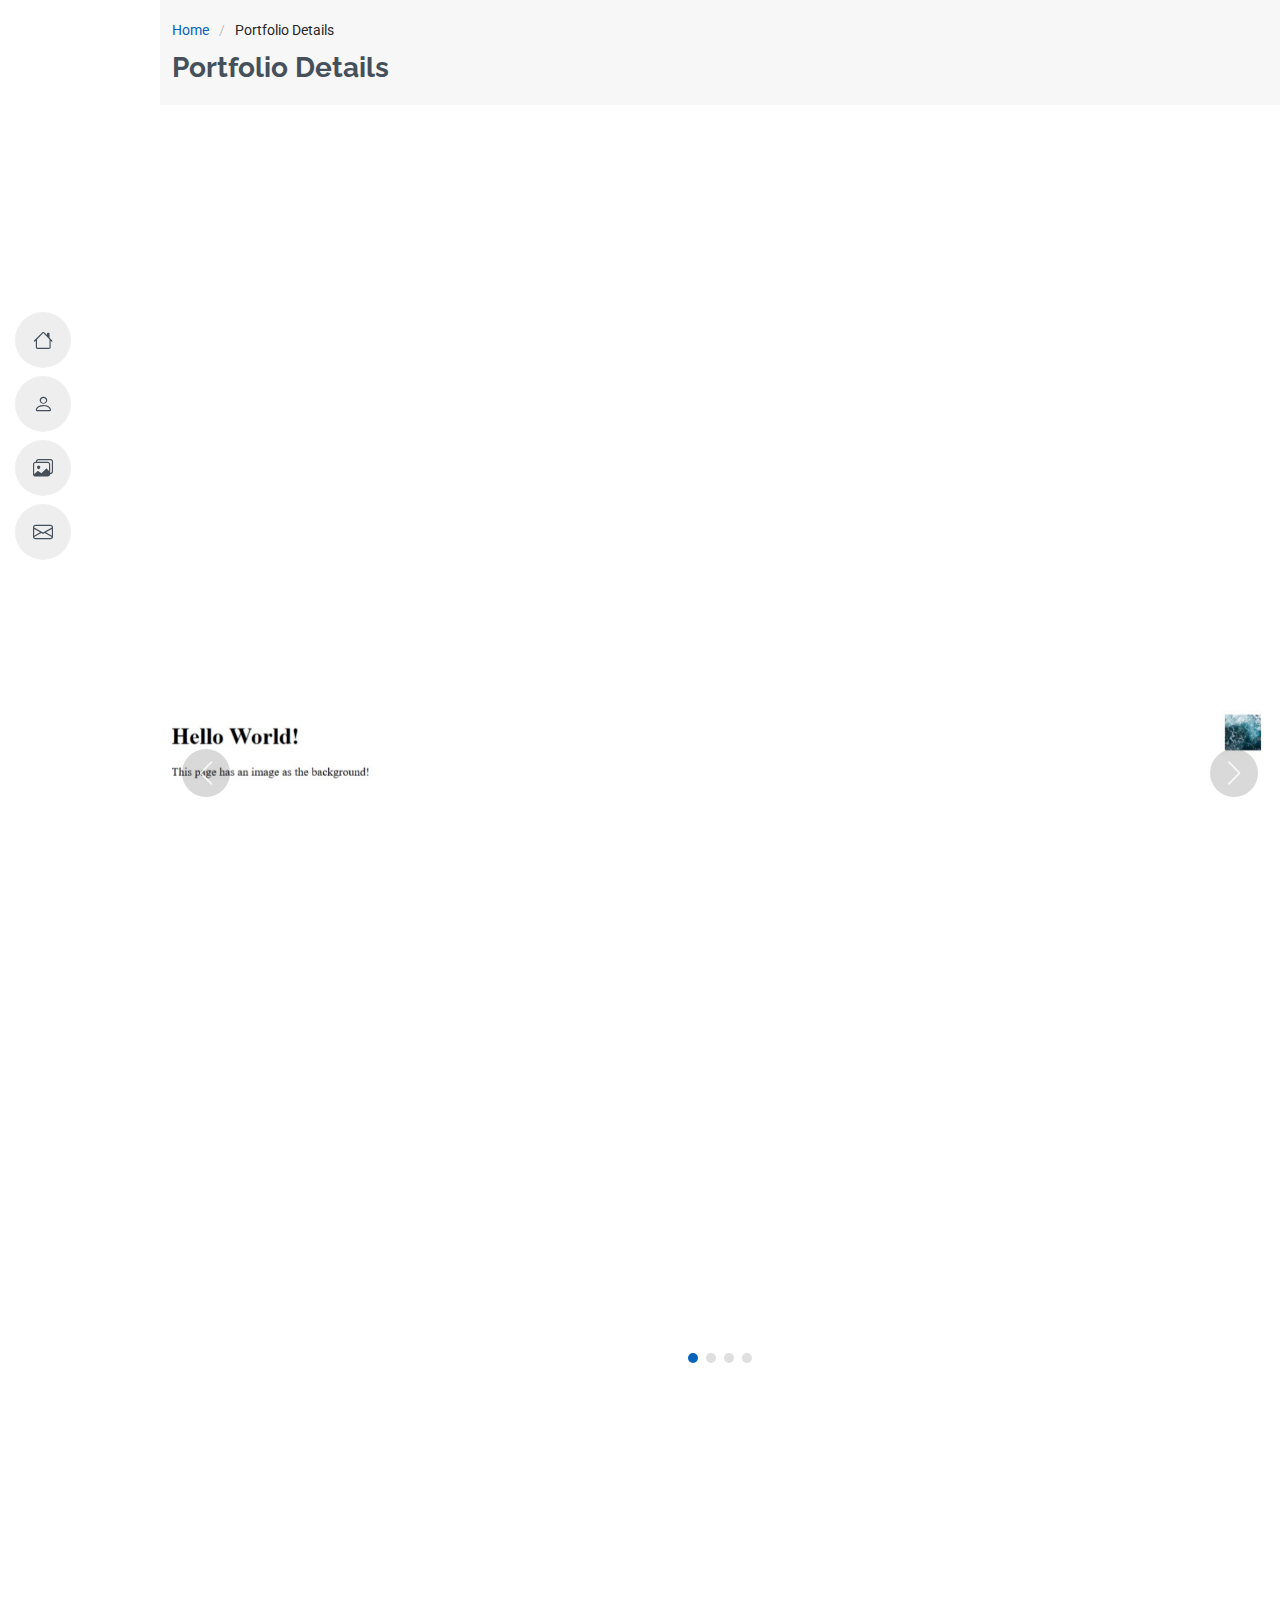
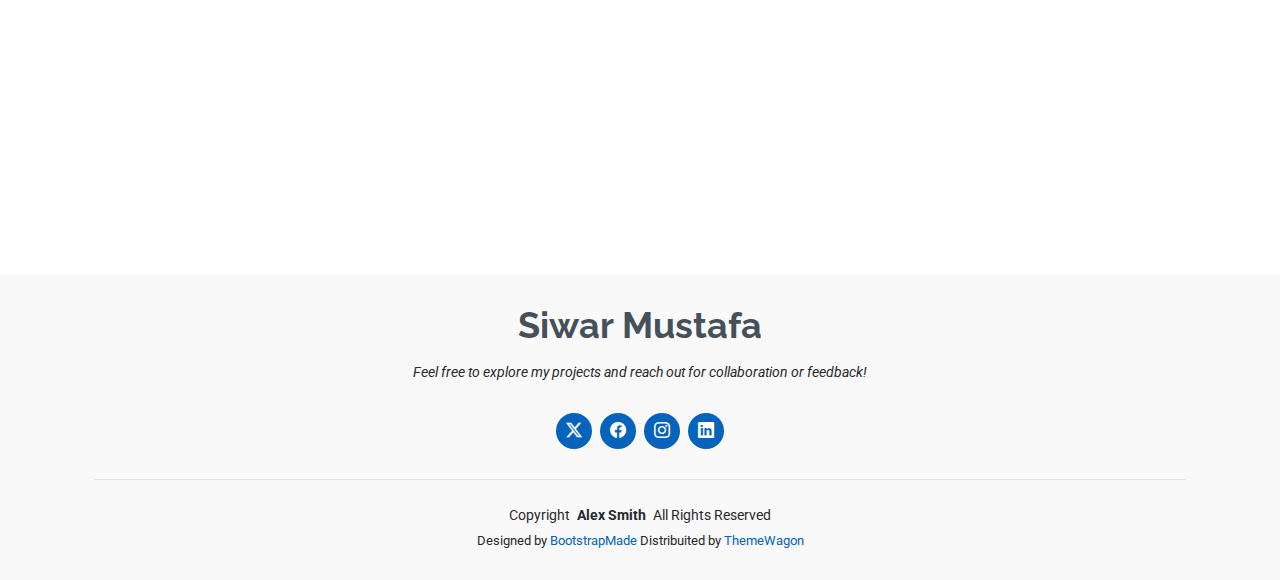
<file: portfolio-details3.html>
<!DOCTYPE html>
<html lang="en">

<head>
  <meta charset="utf-8">
  <meta content="width=device-width, initial-scale=1.0" name="viewport">
  <title>Portfolio Details - MY portfolio</title>
  <meta content="" name="description">
  <meta content="" name="keywords">

  <!-- Favicons -->
  <link href="assets/img/favicon.png" rel="icon">
  <link href="assets/img/apple-touch-icon.png" rel="apple-touch-icon">

  <!-- Fonts -->
  <link href="https://fonts.googleapis.com" rel="preconnect">
  <link href="https://fonts.gstatic.com" rel="preconnect" crossorigin>
  <link href="https://fonts.googleapis.com/css2?family=Roboto:ital,wght@0,100;0,300;0,400;0,500;0,700;0,900;1,100;1,300;1,400;1,500;1,700;1,900&family=Poppins:ital,wght@0,100;0,200;0,300;0,400;0,500;0,600;0,700;0,800;0,900;1,100;1,200;1,300;1,400;1,500;1,600;1,700;1,800;1,900&family=Raleway:ital,wght@0,100;0,200;0,300;0,400;0,500;0,600;0,700;0,800;0,900;1,100;1,200;1,300;1,400;1,500;1,600;1,700;1,800;1,900&display=swap" rel="stylesheet">

  <!-- Vendor CSS Files -->
  <link href="assets/vendor/bootstrap/css/bootstrap.min.css" rel="stylesheet">
  <link href="assets/vendor/bootstrap-icons/bootstrap-icons.css" rel="stylesheet">
  <link href="assets/vendor/aos/aos.css" rel="stylesheet">
  <link href="assets/vendor/glightbox/css/glightbox.min.css" rel="stylesheet">
  <link href="assets/vendor/swiper/swiper-bundle.min.css" rel="stylesheet">

  <!-- Main CSS File -->
  <link href="assets/css/main.css" rel="stylesheet">

  <!-- =======================================================
  * Template Name: MyResume
  * Template URL: https://bootstrapmade.com/free-html-bootstrap-template-my-resume/
  * Updated: Jun 29 2024 with Bootstrap v5.3.3
  * Author: BootstrapMade.com
  * License: https://bootstrapmade.com/license/
  ======================================================== -->
</head>

<body class="portfolio-details-page">

  <header id="header" class="header d-flex flex-column justify-content-center">

    <i class="header-toggle d-xl-none bi bi-list"></i>

    <nav id="navmenu" class="navmenu">
      <ul>
        <li><a href="#hero"><i class="bi bi-house navicon"></i><span>Home</span></a></li>
        <li><a href="#about"><i class="bi bi-person navicon"></i><span>About</span></a></li>
        <li><a href="#portfolio"><i class="bi bi-images navicon"></i><span>Portfolio</span></a></li>
        <li><a href="#contact"><i class="bi bi-envelope navicon"></i><span>Contact</span></a></li>
      </ul>
    </nav>

  </header>

  <main class="main">

    <!-- Page Title -->
    <div class="page-title" data-aos="fade">
      <div class="container">
        <nav class="breadcrumbs">
          <ol>
            <li><a href="index.html">Home</a></li>
            <li class="current">Portfolio Details</li>
          </ol>
        </nav>
        <h1>Portfolio Details</h1>
      </div>
    </div><!-- End Page Title -->

    <!-- Portfolio Details Section -->
    <section id="portfolio-details" class="portfolio-details section">

      <div class="container" data-aos="fade-up">

        <div class="portfolio-details-slider swiper init-swiper">
          <script type="application/json" class="swiper-config">
            {
              "loop": true,
              "speed": 600,
              "autoplay": {
                "delay": 5000
              },
              "slidesPerView": "auto",
              "navigation": {
                "nextEl": ".swiper-button-next",
                "prevEl": ".swiper-button-prev"
              },
              "pagination": {
                "el": ".swiper-pagination",
                "type": "bullets",
                "clickable": true
              }
            }
          </script>
          <div class="swiper-wrapper align-items-center">

            <div class="swiper-slide">
              <img src="assets/img/masonry-portfolio/masonry-portfolio-10.jpg" alt="">
            </div>

            <div class="swiper-slide">
              <img src="assets/img/masonry-portfolio/masonry-portfolio-3.jpg" alt="">
            </div>

            <div class="swiper-slide">
              <img src="assets/img/masonry-portfolio/masonry-portfolio-8.jpg" alt="">
            </div>

            <div class="swiper-slide">
              <img src="assets/img/masonry-portfolio/masonry-portfolio-9.jpg" alt="">
            </div>

          </div>
          <div class="swiper-button-prev"></div>
          <div class="swiper-button-next"></div>
          <div class="swiper-pagination"></div>
        </div>

        <div class="row justify-content-between gy-4 mt-4">

          <div class="col-lg-8" data-aos="fade-up">
            <div class="portfolio-description">
              <h2>Project Showcase</h2>
              <p>
                Project Showcase
This section highlights the projects I have developed using HTML, CSS, Bootstrap, React, JavaScript, Node.js, APIs, and MongoDB. Each project demonstrates my ability to build full-stack web applications with both frontend and backend functionalities.

On the frontend, I used React and Bootstrap to create interactive and responsive user interfaces, ensuring a smooth experience across different screen sizes. The backend is built with Node.js and Express, handling server-side logic, API requests, and database operations. MongoDB is used for efficient data storage and management, allowing the applications to handle user data dynamically.

Additionally, I integrated third-party APIs to bring real-time data and enhance the overall functionality of the projects. These applications cover different areas such as data fetching, user authentication, and interactive UI components.

Explore my work to see how I combine these technologies to build modern web applications! 🚀
              </p>  
            </div>
          </div>
          <div class="col-lg-3" data-aos="fade-up" data-aos-delay="100">
            <div class="portfolio-info">
              <h3>Project information</h3>
              <ul>
                <li><strong>Category</strong> task 3</li>
                <li><strong>Project date</strong> 26 Nov, 2024</li>
                <li><strong>Project URL</strong> <a href="https://sewar04.github.io/task-3/">HTML-26-11</a></li>
                    <a href="https://sewar04.github.io/-task-26-11/">HTML 2 -26-11 </a>
                <li><a href="https://sewar04.github.io/task-3/" class="btn-visit align-self-start">Visit Website 1</a></li>
                <li><a href="https://sewar04.github.io/-task-26-11/" class="btn-visit align-self-start">Visit Website 2</a></li>
              </ul>
            </div>
          </div>

        </div>

      </div>

    </section><!-- /Portfolio Details Section -->

  </main>
  <footer id="footer" class="footer position-relative light-background">
    <div class="container">
      <h3 class="sitename">Siwar Mustafa</h3>
      <p>Feel free to explore my projects and reach out for collaboration or feedback!</p>
      <div class="social-links d-flex justify-content-center">
        <a href="https://x.com/SewarHamdan7?t=XLiUML9SCwsK8cLalqnj1A&s=09"><i class="bi bi-twitter-x"></i></a>
        <a href="https://www.facebook.com/share/15yefp48Cc/"><i class="bi bi-facebook"></i></a>
        <a href="https://www.instagram.com/sewarhamdan77?igsh=MXY5YnVhb2gwOXozMA=="><i class="bi bi-instagram"></i></a>
        <a href="https://www.linkedin.com/in/siwar-mustafa-441267315?utm_source=share&utm_campaign=share_via&utm_content=profile&utm_medium=android_app"><i class="bi bi-linkedin"></i></a>
      </div>
      <div class="container">
        <div class="copyright">
          <span>Copyright</span> <strong class="px-1 sitename">Alex Smith</strong> <span>All Rights Reserved</span>
        </div>
        <div class="credits">
          <!-- All the links in the footer should remain intact. -->
          <!-- You can delete the links only if you've purchased the pro version. -->
          <!-- Licensing information: https://bootstrapmade.com/license/ -->
          <!-- Purchase the pro version with working PHP/AJAX contact form: [buy-url] -->
          Designed by <a href="https://bootstrapmade.com/">BootstrapMade</a> Distribuited by <a href="https://themewagon.com">ThemeWagon</a>
        </div>
      </div>
    </div>
  </footer>

  <!-- Scroll Top -->
  <a href="#" id="scroll-top" class="scroll-top d-flex align-items-center justify-content-center"><i class="bi bi-arrow-up-short"></i></a>

  <!-- Preloader -->
  <div id="preloader"></div>

  <!-- Vendor JS Files -->
  <script src="assets/vendor/bootstrap/js/bootstrap.bundle.min.js"></script>
  <script src="assets/vendor/php-email-form/validate.js"></script>
  <script src="assets/vendor/aos/aos.js"></script>
  <script src="assets/vendor/typed.js/typed.umd.js"></script>
  <script src="assets/vendor/purecounter/purecounter_vanilla.js"></script>
  <script src="assets/vendor/waypoints/noframework.waypoints.js"></script>
  <script src="assets/vendor/glightbox/js/glightbox.min.js"></script>
  <script src="assets/vendor/imagesloaded/imagesloaded.pkgd.min.js"></script>
  <script src="assets/vendor/isotope-layout/isotope.pkgd.min.js"></script>
  <script src="assets/vendor/swiper/swiper-bundle.min.js"></script>

  <!-- Main JS File -->
  <script src="assets/js/main.js"></script>

</body>

</html>
</file>
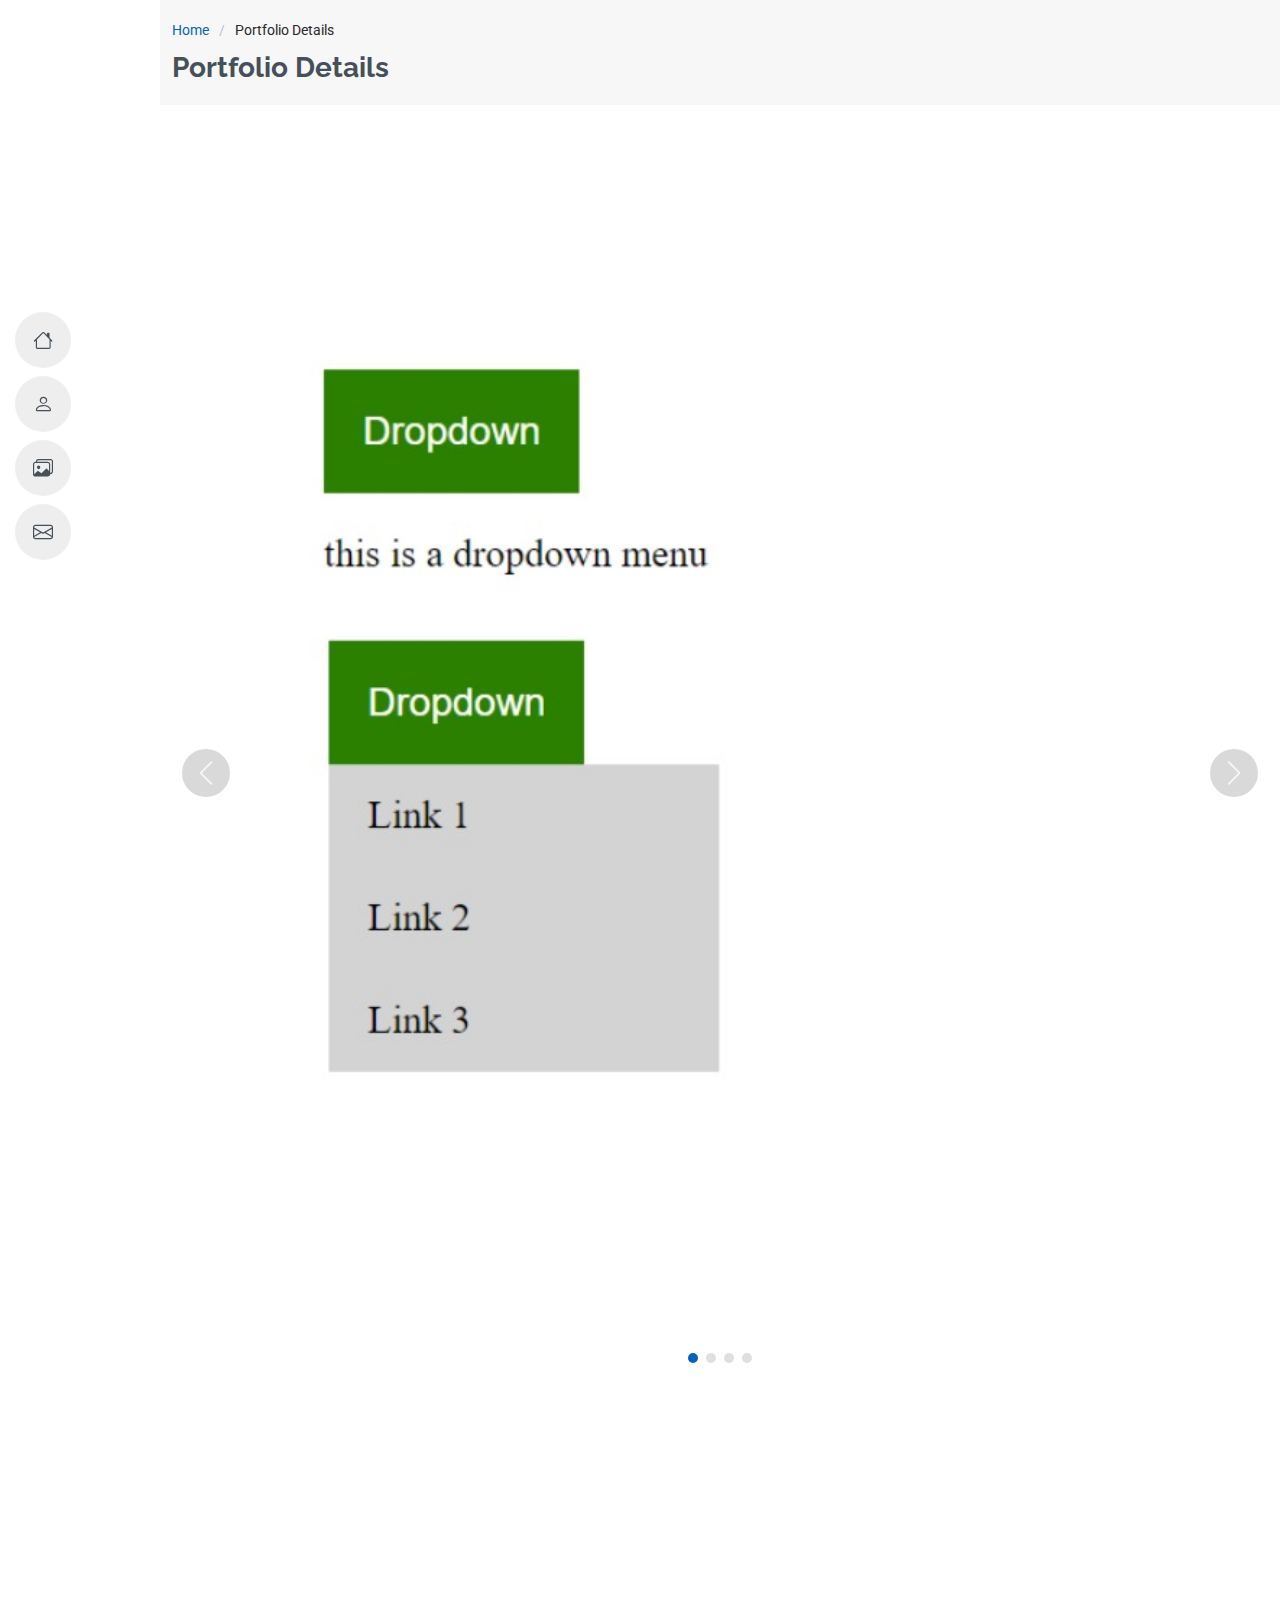
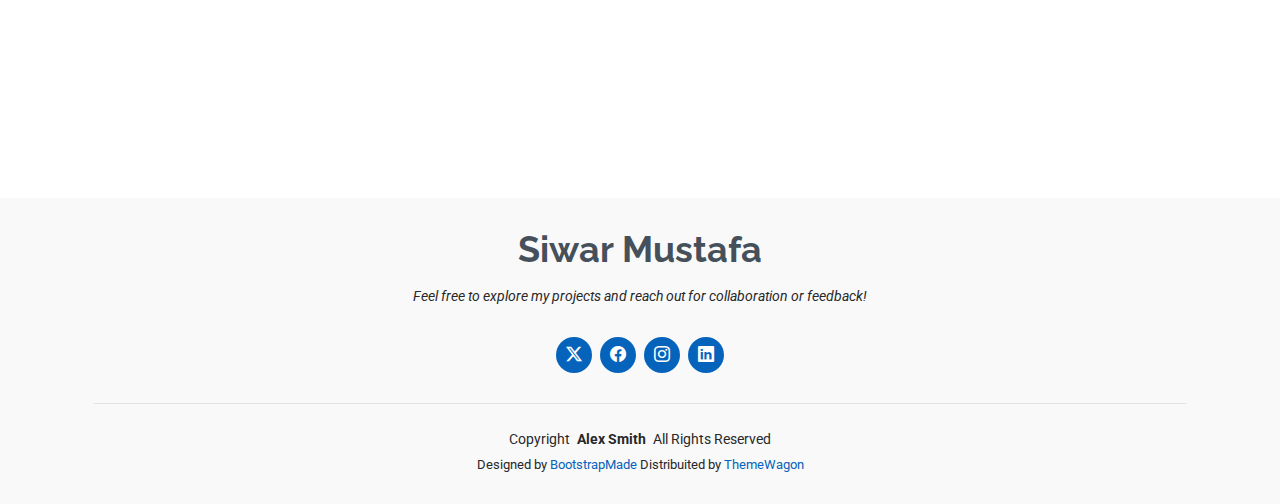
<file: portfolio-details4.html>
<!DOCTYPE html>
<html lang="en">

<head>
  <meta charset="utf-8">
  <meta content="width=device-width, initial-scale=1.0" name="viewport">
  <title>Portfolio Details - MY portfolio</title>
  <meta content="" name="description">
  <meta content="" name="keywords">

  <!-- Favicons -->
  <link href="assets/img/favicon.png" rel="icon">
  <link href="assets/img/apple-touch-icon.png" rel="apple-touch-icon">

  <!-- Fonts -->
  <link href="https://fonts.googleapis.com" rel="preconnect">
  <link href="https://fonts.gstatic.com" rel="preconnect" crossorigin>
  <link href="https://fonts.googleapis.com/css2?family=Roboto:ital,wght@0,100;0,300;0,400;0,500;0,700;0,900;1,100;1,300;1,400;1,500;1,700;1,900&family=Poppins:ital,wght@0,100;0,200;0,300;0,400;0,500;0,600;0,700;0,800;0,900;1,100;1,200;1,300;1,400;1,500;1,600;1,700;1,800;1,900&family=Raleway:ital,wght@0,100;0,200;0,300;0,400;0,500;0,600;0,700;0,800;0,900;1,100;1,200;1,300;1,400;1,500;1,600;1,700;1,800;1,900&display=swap" rel="stylesheet">

  <!-- Vendor CSS Files -->
  <link href="assets/vendor/bootstrap/css/bootstrap.min.css" rel="stylesheet">
  <link href="assets/vendor/bootstrap-icons/bootstrap-icons.css" rel="stylesheet">
  <link href="assets/vendor/aos/aos.css" rel="stylesheet">
  <link href="assets/vendor/glightbox/css/glightbox.min.css" rel="stylesheet">
  <link href="assets/vendor/swiper/swiper-bundle.min.css" rel="stylesheet">

  <!-- Main CSS File -->
  <link href="assets/css/main.css" rel="stylesheet">

  <!-- =======================================================
  * Template Name: MyResume
  * Template URL: https://bootstrapmade.com/free-html-bootstrap-template-my-resume/
  * Updated: Jun 29 2024 with Bootstrap v5.3.3
  * Author: BootstrapMade.com
  * License: https://bootstrapmade.com/license/
  ======================================================== -->
</head>

<body class="portfolio-details-page">

  <header id="header" class="header d-flex flex-column justify-content-center">

    <i class="header-toggle d-xl-none bi bi-list"></i>

    <nav id="navmenu" class="navmenu">
      <ul>
        <li><a href="#hero"><i class="bi bi-house navicon"></i><span>Home</span></a></li>
        <li><a href="#about"><i class="bi bi-person navicon"></i><span>About</span></a></li>
        <li><a href="#portfolio"><i class="bi bi-images navicon"></i><span>Portfolio</span></a></li>
        <li><a href="#contact"><i class="bi bi-envelope navicon"></i><span>Contact</span></a></li>
      </ul>
    </nav>

  </header>

  <main class="main">

    <!-- Page Title -->
    <div class="page-title" data-aos="fade">
      <div class="container">
        <nav class="breadcrumbs">
          <ol>
            <li><a href="index.html">Home</a></li>
            <li class="current">Portfolio Details</li>
          </ol>
        </nav>
        <h1>Portfolio Details</h1>
      </div>
    </div><!-- End Page Title -->

    <!-- Portfolio Details Section -->
    <section id="portfolio-details" class="portfolio-details section">

      <div class="container" data-aos="fade-up">

        <div class="portfolio-details-slider swiper init-swiper">
          <script type="application/json" class="swiper-config">
            {
              "loop": true,
              "speed": 600,
              "autoplay": {
                "delay": 5000
              },
              "slidesPerView": "auto",
              "navigation": {
                "nextEl": ".swiper-button-next",
                "prevEl": ".swiper-button-prev"
              },
              "pagination": {
                "el": ".swiper-pagination",
                "type": "bullets",
                "clickable": true
              }
            }
          </script>
          <div class="swiper-wrapper align-items-center">

            <div class="swiper-slide">
              <img src="assets/img/masonry-portfolio/masonry-portfolio-4.jpg" alt="">
            </div>

            <div class="swiper-slide">
              <img src="assets/img/masonry-portfolio/masonry-portfolio-6.jpg" alt="">
            </div>

            <div class="swiper-slide">
              <img src="assets/img/masonry-portfolio/masonry-portfolio-8.jpg" alt="">
            </div>

            <div class="swiper-slide">
              <img src="assets/img/masonry-portfolio/masonry-portfolio-9.jpg" alt="">
            </div>

          </div>
          <div class="swiper-button-prev"></div>
          <div class="swiper-button-next"></div>
          <div class="swiper-pagination"></div>
        </div>

        <div class="row justify-content-between gy-4 mt-4">

          <div class="col-lg-8" data-aos="fade-up">
            <div class="portfolio-description">
              <h2>Project Showcase</h2>
              <p>
                Project Showcase
This section highlights the projects I have developed using HTML, CSS, Bootstrap, React, JavaScript, Node.js, APIs, and MongoDB. Each project demonstrates my ability to build full-stack web applications with both frontend and backend functionalities.

On the frontend, I used React and Bootstrap to create interactive and responsive user interfaces, ensuring a smooth experience across different screen sizes. The backend is built with Node.js and Express, handling server-side logic, API requests, and database operations. MongoDB is used for efficient data storage and management, allowing the applications to handle user data dynamically.

Additionally, I integrated third-party APIs to bring real-time data and enhance the overall functionality of the projects. These applications cover different areas such as data fetching, user authentication, and interactive UI components.

Explore my work to see how I combine these technologies to build modern web applications! 🚀
              </p>  
            </div>
          </div>
          <div class="col-lg-3" data-aos="fade-up" data-aos-delay="100">
            <div class="portfolio-info">
              <h3>Project information</h3>
              <ul>
                <li><strong>Category</strong>task 4</li>
                <li><strong>Project date</strong> 29 Nov, 2024</li>
                <li><strong>Project URL</strong> <a href="https://sewar04.github.io/task-4/">HTML-29-11</a></li>
                <li><a href="https://sewar04.github.io/task-4/" class="btn-visit align-self-start">Visit Website</a></li>
              </ul>
            </div>
          </div>

        </div>

      </div>

    </section><!-- /Portfolio Details Section -->

  </main>

  <footer id="footer" class="footer position-relative light-background">
    <div class="container">
      <h3 class="sitename">Siwar Mustafa</h3>
      <p>Feel free to explore my projects and reach out for collaboration or feedback!</p>
      <div class="social-links d-flex justify-content-center">
        <a href="https://x.com/SewarHamdan7?t=XLiUML9SCwsK8cLalqnj1A&s=09"><i class="bi bi-twitter-x"></i></a>
        <a href="https://www.facebook.com/share/15yefp48Cc/"><i class="bi bi-facebook"></i></a>
        <a href="https://www.instagram.com/sewarhamdan77?igsh=MXY5YnVhb2gwOXozMA=="><i class="bi bi-instagram"></i></a>
        <a href="https://www.linkedin.com/in/siwar-mustafa-441267315?utm_source=share&utm_campaign=share_via&utm_content=profile&utm_medium=android_app"><i class="bi bi-linkedin"></i></a>
      </div>
      <div class="container">
        <div class="copyright">
          <span>Copyright</span> <strong class="px-1 sitename">Alex Smith</strong> <span>All Rights Reserved</span>
        </div>
        <div class="credits">
          <!-- All the links in the footer should remain intact. -->
          <!-- You can delete the links only if you've purchased the pro version. -->
          <!-- Licensing information: https://bootstrapmade.com/license/ -->
          <!-- Purchase the pro version with working PHP/AJAX contact form: [buy-url] -->
          Designed by <a href="https://bootstrapmade.com/">BootstrapMade</a> Distribuited by <a href="https://themewagon.com">ThemeWagon</a>
        </div>
      </div>
    </div>
  </footer>

  <!-- Scroll Top -->
  <a href="#" id="scroll-top" class="scroll-top d-flex align-items-center justify-content-center"><i class="bi bi-arrow-up-short"></i></a>

  <!-- Preloader -->
  <div id="preloader"></div>

  <!-- Vendor JS Files -->
  <script src="assets/vendor/bootstrap/js/bootstrap.bundle.min.js"></script>
  <script src="assets/vendor/php-email-form/validate.js"></script>
  <script src="assets/vendor/aos/aos.js"></script>
  <script src="assets/vendor/typed.js/typed.umd.js"></script>
  <script src="assets/vendor/purecounter/purecounter_vanilla.js"></script>
  <script src="assets/vendor/waypoints/noframework.waypoints.js"></script>
  <script src="assets/vendor/glightbox/js/glightbox.min.js"></script>
  <script src="assets/vendor/imagesloaded/imagesloaded.pkgd.min.js"></script>
  <script src="assets/vendor/isotope-layout/isotope.pkgd.min.js"></script>
  <script src="assets/vendor/swiper/swiper-bundle.min.js"></script>

  <!-- Main JS File -->
  <script src="assets/js/main.js"></script>

</body>

</html>
</file>
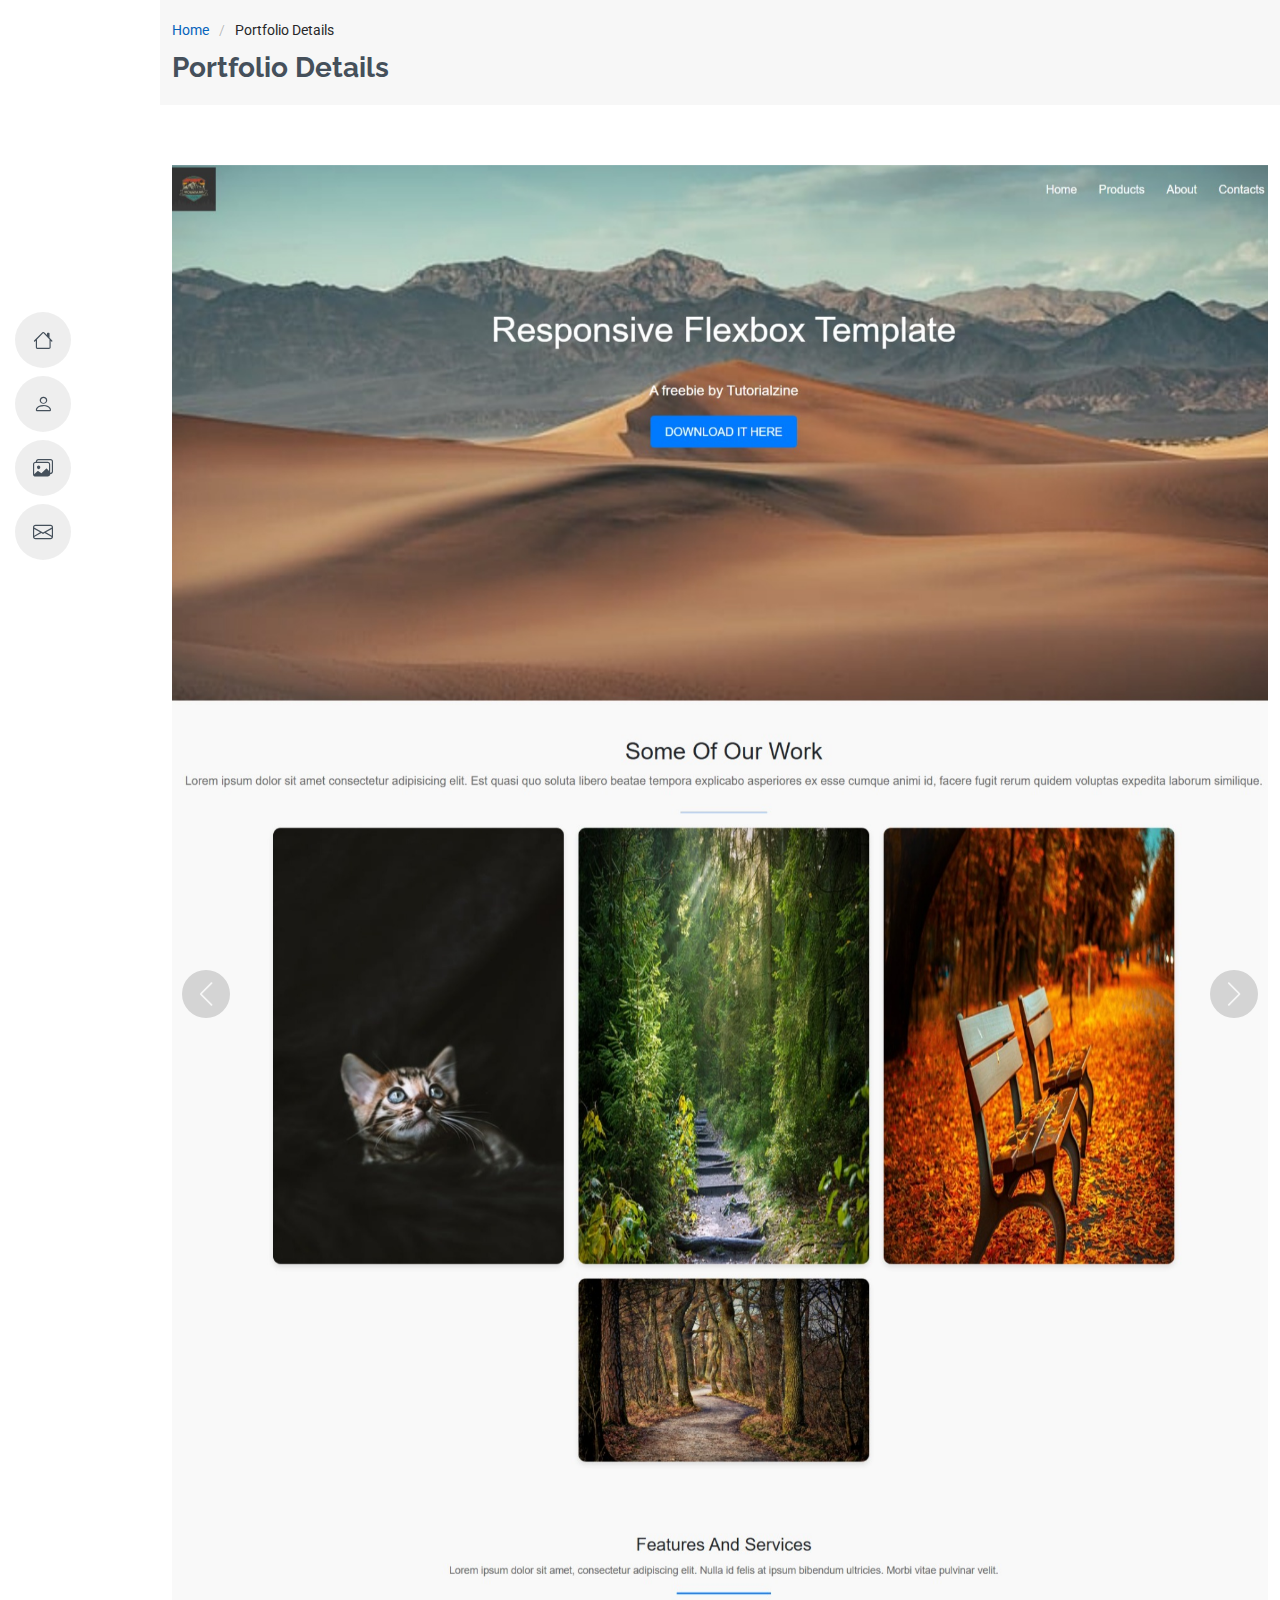
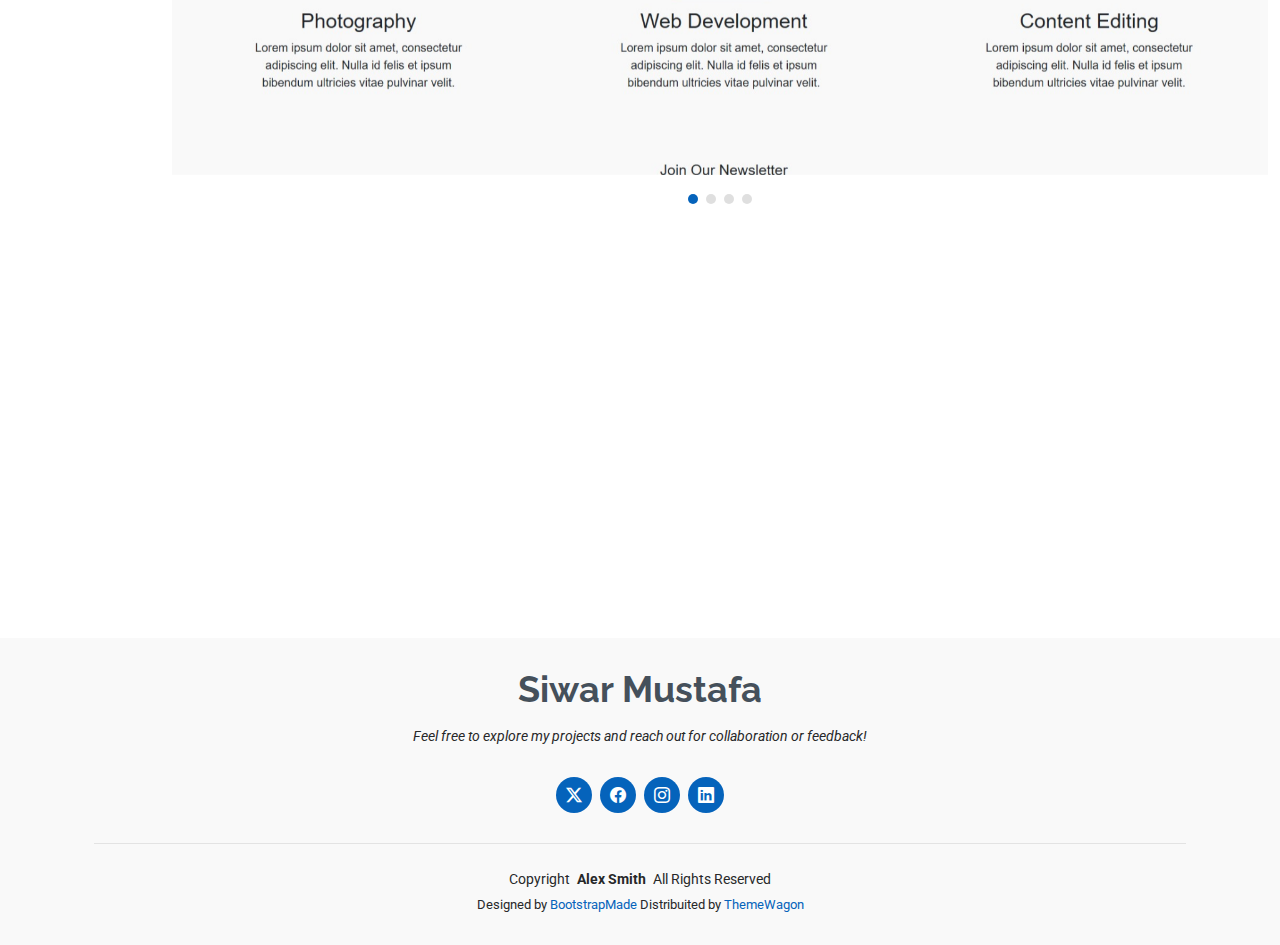
<file: portfolio-details5.html>
<!DOCTYPE html>
<html lang="en">

<head>
  <meta charset="utf-8">
  <meta content="width=device-width, initial-scale=1.0" name="viewport">
  <title>Portfolio Details - MY portfolio</title>
  <meta content="" name="description">
  <meta content="" name="keywords">

  <!-- Favicons -->
  <link href="assets/img/favicon.png" rel="icon">
  <link href="assets/img/apple-touch-icon.png" rel="apple-touch-icon">

  <!-- Fonts -->
  <link href="https://fonts.googleapis.com" rel="preconnect">
  <link href="https://fonts.gstatic.com" rel="preconnect" crossorigin>
  <link href="https://fonts.googleapis.com/css2?family=Roboto:ital,wght@0,100;0,300;0,400;0,500;0,700;0,900;1,100;1,300;1,400;1,500;1,700;1,900&family=Poppins:ital,wght@0,100;0,200;0,300;0,400;0,500;0,600;0,700;0,800;0,900;1,100;1,200;1,300;1,400;1,500;1,600;1,700;1,800;1,900&family=Raleway:ital,wght@0,100;0,200;0,300;0,400;0,500;0,600;0,700;0,800;0,900;1,100;1,200;1,300;1,400;1,500;1,600;1,700;1,800;1,900&display=swap" rel="stylesheet">

  <!-- Vendor CSS Files -->
  <link href="assets/vendor/bootstrap/css/bootstrap.min.css" rel="stylesheet">
  <link href="assets/vendor/bootstrap-icons/bootstrap-icons.css" rel="stylesheet">
  <link href="assets/vendor/aos/aos.css" rel="stylesheet">
  <link href="assets/vendor/glightbox/css/glightbox.min.css" rel="stylesheet">
  <link href="assets/vendor/swiper/swiper-bundle.min.css" rel="stylesheet">

  <!-- Main CSS File -->
  <link href="assets/css/main.css" rel="stylesheet">

  <!-- =======================================================
  * Template Name: MyResume
  * Template URL: https://bootstrapmade.com/free-html-bootstrap-template-my-resume/
  * Updated: Jun 29 2024 with Bootstrap v5.3.3
  * Author: BootstrapMade.com
  * License: https://bootstrapmade.com/license/
  ======================================================== -->
</head>

<body class="portfolio-details-page">

  <header id="header" class="header d-flex flex-column justify-content-center">

    <i class="header-toggle d-xl-none bi bi-list"></i>

    <nav id="navmenu" class="navmenu">
      <ul>
        <li><a href="#hero"><i class="bi bi-house navicon"></i><span>Home</span></a></li>
        <li><a href="#about"><i class="bi bi-person navicon"></i><span>About</span></a></li>
        <li><a href="#portfolio"><i class="bi bi-images navicon"></i><span>Portfolio</span></a></li>
        <li><a href="#contact"><i class="bi bi-envelope navicon"></i><span>Contact</span></a></li>
      </ul>
    </nav>

  </header>

  <main class="main">

    <!-- Page Title -->
    <div class="page-title" data-aos="fade">
      <div class="container">
        <nav class="breadcrumbs">
          <ol>
            <li><a href="index.html">Home</a></li>
            <li class="current">Portfolio Details</li>
          </ol>
        </nav>
        <h1>Portfolio Details</h1>
      </div>
    </div><!-- End Page Title -->

    <!-- Portfolio Details Section -->
    <section id="portfolio-details" class="portfolio-details section">

      <div class="container" data-aos="fade-up">

        <div class="portfolio-details-slider swiper init-swiper">
          <script type="application/json" class="swiper-config">
            {
              "loop": true,
              "speed": 600,
              "autoplay": {
                "delay": 5000
              },
              "slidesPerView": "auto",
              "navigation": {
                "nextEl": ".swiper-button-next",
                "prevEl": ".swiper-button-prev"
              },
              "pagination": {
                "el": ".swiper-pagination",
                "type": "bullets",
                "clickable": true
              }
            }
          </script>
          <div class="swiper-wrapper align-items-center">

            <div class="swiper-slide">
              <img src="assets/img/masonry-portfolio/masonry-portfolio-5.jpg" alt="">
            </div>

            <div class="swiper-slide">
              <img src="assets/img/masonry-portfolio/masonry-portfolio-6.jpg" alt="">
            </div>

            <div class="swiper-slide">
              <img src="assets/img/masonry-portfolio/masonry-portfolio-8.jpg" alt="">
            </div>

            <div class="swiper-slide">
              <img src="assets/img/masonry-portfolio/masonry-portfolio-9.jpg" alt="">
            </div>

          </div>
          <div class="swiper-button-prev"></div>
          <div class="swiper-button-next"></div>
          <div class="swiper-pagination"></div>
        </div>

        <div class="row justify-content-between gy-4 mt-4">

          <div class="col-lg-8" data-aos="fade-up">
            <div class="portfolio-description">
              <h2>Project Showcase</h2>
              <p>
                Project Showcase
This section highlights the projects I have developed using HTML, CSS, Bootstrap, React, JavaScript, Node.js, APIs, and MongoDB. Each project demonstrates my ability to build full-stack web applications with both frontend and backend functionalities.

On the frontend, I used React and Bootstrap to create interactive and responsive user interfaces, ensuring a smooth experience across different screen sizes. The backend is built with Node.js and Express, handling server-side logic, API requests, and database operations. MongoDB is used for efficient data storage and management, allowing the applications to handle user data dynamically.

Additionally, I integrated third-party APIs to bring real-time data and enhance the overall functionality of the projects. These applications cover different areas such as data fetching, user authentication, and interactive UI components.

Explore my work to see how I combine these technologies to build modern web applications! 🚀
              </p>  
            </div>
          </div>
          <div class="col-lg-3" data-aos="fade-up" data-aos-delay="100">
            <div class="portfolio-info">
              <h3>Project information</h3>
              <ul>
                <li><strong>Category</strong> task 5 </li>
                <li><strong>Project date</strong> 7 Dec, 2024</li>
                <li><strong>Project URL</strong> <a href="https://sewar04.github.io/web2/">HTML-7-12</a></li>
                <li><a href="https://sewar04.github.io/web2/" class="btn-visit align-self-start">Visit Website</a></li>
              </ul>
            </div>
          </div>

        </div>

      </div>

    </section><!-- /Portfolio Details Section -->

  </main>
  <footer id="footer" class="footer position-relative light-background">
    <div class="container">
      <h3 class="sitename">Siwar Mustafa</h3>
      <p>Feel free to explore my projects and reach out for collaboration or feedback!</p>
      <div class="social-links d-flex justify-content-center">
        <a href="https://x.com/SewarHamdan7?t=XLiUML9SCwsK8cLalqnj1A&s=09"><i class="bi bi-twitter-x"></i></a>
        <a href="https://www.facebook.com/share/15yefp48Cc/"><i class="bi bi-facebook"></i></a>
        <a href="https://www.instagram.com/sewarhamdan77?igsh=MXY5YnVhb2gwOXozMA=="><i class="bi bi-instagram"></i></a>
        <a href="https://www.linkedin.com/in/siwar-mustafa-441267315?utm_source=share&utm_campaign=share_via&utm_content=profile&utm_medium=android_app"><i class="bi bi-linkedin"></i></a>
      </div>
      <div class="container">
        <div class="copyright">
          <span>Copyright</span> <strong class="px-1 sitename">Alex Smith</strong> <span>All Rights Reserved</span>
        </div>
        <div class="credits">
          <!-- All the links in the footer should remain intact. -->
          <!-- You can delete the links only if you've purchased the pro version. -->
          <!-- Licensing information: https://bootstrapmade.com/license/ -->
          <!-- Purchase the pro version with working PHP/AJAX contact form: [buy-url] -->
          Designed by <a href="https://bootstrapmade.com/">BootstrapMade</a> Distribuited by <a href="https://themewagon.com">ThemeWagon</a>
        </div>
      </div>
    </div>
  </footer>

  <!-- Scroll Top -->
  <a href="#" id="scroll-top" class="scroll-top d-flex align-items-center justify-content-center"><i class="bi bi-arrow-up-short"></i></a>

  <!-- Preloader -->
  <div id="preloader"></div>

  <!-- Vendor JS Files -->
  <script src="assets/vendor/bootstrap/js/bootstrap.bundle.min.js"></script>
  <script src="assets/vendor/php-email-form/validate.js"></script>
  <script src="assets/vendor/aos/aos.js"></script>
  <script src="assets/vendor/typed.js/typed.umd.js"></script>
  <script src="assets/vendor/purecounter/purecounter_vanilla.js"></script>
  <script src="assets/vendor/waypoints/noframework.waypoints.js"></script>
  <script src="assets/vendor/glightbox/js/glightbox.min.js"></script>
  <script src="assets/vendor/imagesloaded/imagesloaded.pkgd.min.js"></script>
  <script src="assets/vendor/isotope-layout/isotope.pkgd.min.js"></script>
  <script src="assets/vendor/swiper/swiper-bundle.min.js"></script>

  <!-- Main JS File -->
  <script src="assets/js/main.js"></script>

</body>

</html>
</file>
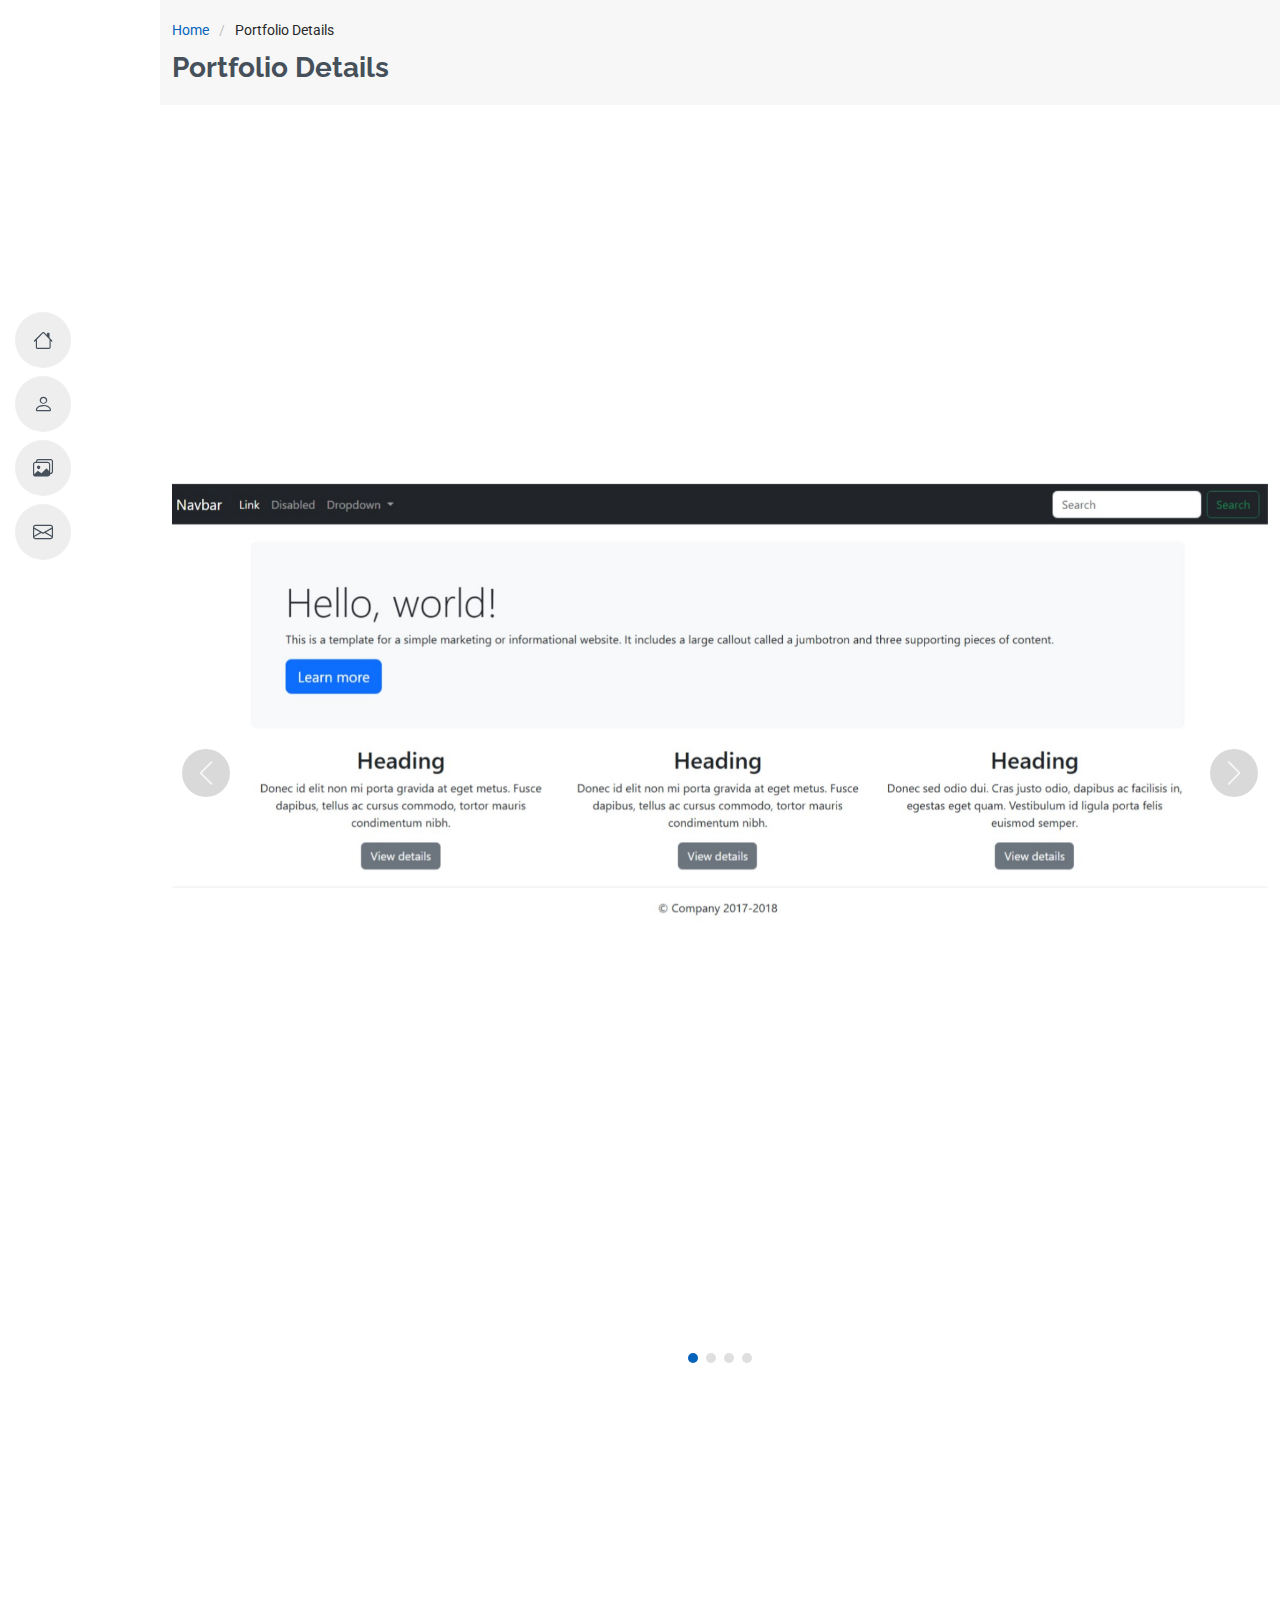
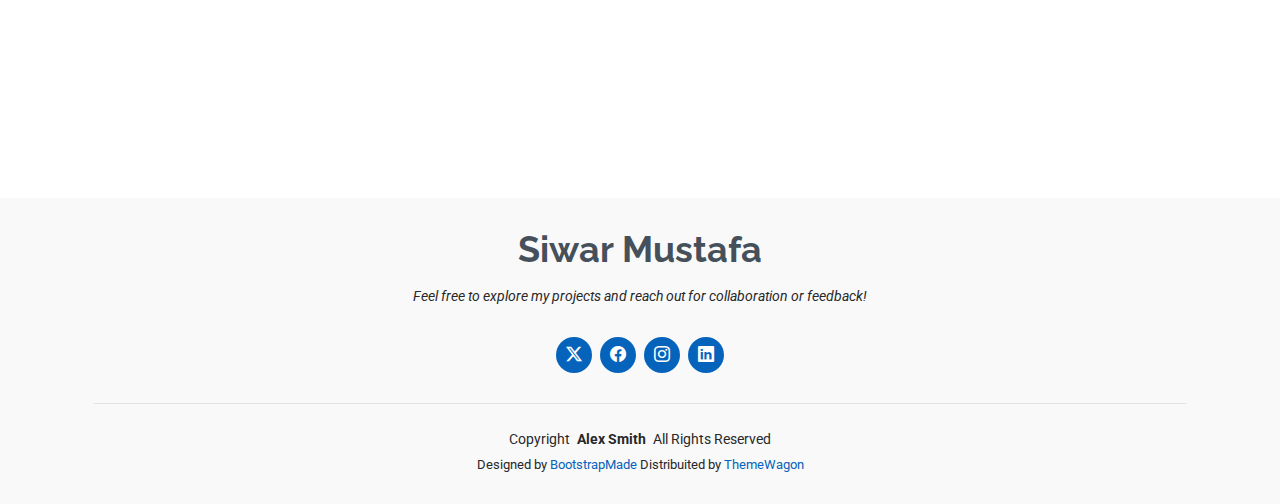
<file: portfolio-details6.html>
<!DOCTYPE html>
<html lang="en">

<head>
  <meta charset="utf-8">
  <meta content="width=device-width, initial-scale=1.0" name="viewport">
  <title>Portfolio Details - MY portfolio</title>
  <meta content="" name="description">
  <meta content="" name="keywords">

  <!-- Favicons -->
  <link href="assets/img/favicon.png" rel="icon">
  <link href="assets/img/apple-touch-icon.png" rel="apple-touch-icon">

  <!-- Fonts -->
  <link href="https://fonts.googleapis.com" rel="preconnect">
  <link href="https://fonts.gstatic.com" rel="preconnect" crossorigin>
  <link href="https://fonts.googleapis.com/css2?family=Roboto:ital,wght@0,100;0,300;0,400;0,500;0,700;0,900;1,100;1,300;1,400;1,500;1,700;1,900&family=Poppins:ital,wght@0,100;0,200;0,300;0,400;0,500;0,600;0,700;0,800;0,900;1,100;1,200;1,300;1,400;1,500;1,600;1,700;1,800;1,900&family=Raleway:ital,wght@0,100;0,200;0,300;0,400;0,500;0,600;0,700;0,800;0,900;1,100;1,200;1,300;1,400;1,500;1,600;1,700;1,800;1,900&display=swap" rel="stylesheet">

  <!-- Vendor CSS Files -->
  <link href="assets/vendor/bootstrap/css/bootstrap.min.css" rel="stylesheet">
  <link href="assets/vendor/bootstrap-icons/bootstrap-icons.css" rel="stylesheet">
  <link href="assets/vendor/aos/aos.css" rel="stylesheet">
  <link href="assets/vendor/glightbox/css/glightbox.min.css" rel="stylesheet">
  <link href="assets/vendor/swiper/swiper-bundle.min.css" rel="stylesheet">

  <!-- Main CSS File -->
  <link href="assets/css/main.css" rel="stylesheet">

  <!-- =======================================================
  * Template Name: MyResume
  * Template URL: https://bootstrapmade.com/free-html-bootstrap-template-my-resume/
  * Updated: Jun 29 2024 with Bootstrap v5.3.3
  * Author: BootstrapMade.com
  * License: https://bootstrapmade.com/license/
  ======================================================== -->
</head>

<body class="portfolio-details-page">

  <header id="header" class="header d-flex flex-column justify-content-center">

    <i class="header-toggle d-xl-none bi bi-list"></i>

    <nav id="navmenu" class="navmenu">
      <ul>
        <li><a href="#hero"><i class="bi bi-house navicon"></i><span>Home</span></a></li>
        <li><a href="#about"><i class="bi bi-person navicon"></i><span>About</span></a></li>
        <li><a href="#portfolio"><i class="bi bi-images navicon"></i><span>Portfolio</span></a></li>
        <li><a href="#contact"><i class="bi bi-envelope navicon"></i><span>Contact</span></a></li>
      </ul>
    </nav>

  </header>

  <main class="main">

    <!-- Page Title -->
    <div class="page-title" data-aos="fade">
      <div class="container">
        <nav class="breadcrumbs">
          <ol>
            <li><a href="index.html">Home</a></li>
            <li class="current">Portfolio Details</li>
          </ol>
        </nav>
        <h1>Portfolio Details</h1>
      </div>
    </div><!-- End Page Title -->

    <!-- Portfolio Details Section -->
    <section id="portfolio-details" class="portfolio-details section">

      <div class="container" data-aos="fade-up">

        <div class="portfolio-details-slider swiper init-swiper">
          <script type="application/json" class="swiper-config">
            {
              "loop": true,
              "speed": 600,
              "autoplay": {
                "delay": 5000
              },
              "slidesPerView": "auto",
              "navigation": {
                "nextEl": ".swiper-button-next",
                "prevEl": ".swiper-button-prev"
              },
              "pagination": {
                "el": ".swiper-pagination",
                "type": "bullets",
                "clickable": true
              }
            }
          </script>
          <div class="swiper-wrapper align-items-center">

            <div class="swiper-slide">
              <img src="assets/img/masonry-portfolio/masonry-portfolio-6.jpg" alt="">
            </div>

            <div class="swiper-slide">
              <img src="assets/img/masonry-portfolio/masonry-portfolio-7.jpg" alt="">
            </div>

            <div class="swiper-slide">
              <img src="assets/img/masonry-portfolio/masonry-portfolio-8.jpg" alt="">
            </div>

            <div class="swiper-slide">
              <img src="assets/img/masonry-portfolio/masonry-portfolio-9.jpg" alt="">
            </div>

          </div>
          <div class="swiper-button-prev"></div>
          <div class="swiper-button-next"></div>
          <div class="swiper-pagination"></div>
        </div>

        <div class="row justify-content-between gy-4 mt-4">

          <div class="col-lg-8" data-aos="fade-up">
            <div class="portfolio-description">
              <h2>Project Showcase</h2>
              <p>
                Project Showcase
This section highlights the projects I have developed using HTML, CSS, Bootstrap, React, JavaScript, Node.js, APIs, and MongoDB. Each project demonstrates my ability to build full-stack web applications with both frontend and backend functionalities.

On the frontend, I used React and Bootstrap to create interactive and responsive user interfaces, ensuring a smooth experience across different screen sizes. The backend is built with Node.js and Express, handling server-side logic, API requests, and database operations. MongoDB is used for efficient data storage and management, allowing the applications to handle user data dynamically.

Additionally, I integrated third-party APIs to bring real-time data and enhance the overall functionality of the projects. These applications cover different areas such as data fetching, user authentication, and interactive UI components.

Explore my work to see how I combine these technologies to build modern web applications! 🚀
              </p>  
            </div>
          </div>
          <div class="col-lg-3" data-aos="fade-up" data-aos-delay="100">
            <div class="portfolio-info">
              <h3>Project information</h3>
              <ul>
                <li><strong>Category</strong> task 6</li>
                <li><strong>Project date</strong> 9 Dec, 2024</li>
                <li><strong>Project URL</strong> <a href="https://sewar04.github.io/nav/">HTML-9-12</a></li>
                <li><a href="https://sewar04.github.io/nav/" class="btn-visit align-self-start">Visit Website</a></li>
              </ul>
            </div>
          </div>

        </div>

      </div>

    </section><!-- /Portfolio Details Section -->

  </main>
  <footer id="footer" class="footer position-relative light-background">
    <div class="container">
      <h3 class="sitename">Siwar Mustafa</h3>
      <p>Feel free to explore my projects and reach out for collaboration or feedback!</p>
      <div class="social-links d-flex justify-content-center">
        <a href="https://x.com/SewarHamdan7?t=XLiUML9SCwsK8cLalqnj1A&s=09"><i class="bi bi-twitter-x"></i></a>
        <a href="https://www.facebook.com/share/15yefp48Cc/"><i class="bi bi-facebook"></i></a>
        <a href="https://www.instagram.com/sewarhamdan77?igsh=MXY5YnVhb2gwOXozMA=="><i class="bi bi-instagram"></i></a>
        <a href="https://www.linkedin.com/in/siwar-mustafa-441267315?utm_source=share&utm_campaign=share_via&utm_content=profile&utm_medium=android_app"><i class="bi bi-linkedin"></i></a>
      </div>
      <div class="container">
        <div class="copyright">
          <span>Copyright</span> <strong class="px-1 sitename">Alex Smith</strong> <span>All Rights Reserved</span>
        </div>
        <div class="credits">
          <!-- All the links in the footer should remain intact. -->
          <!-- You can delete the links only if you've purchased the pro version. -->
          <!-- Licensing information: https://bootstrapmade.com/license/ -->
          <!-- Purchase the pro version with working PHP/AJAX contact form: [buy-url] -->
          Designed by <a href="https://bootstrapmade.com/">BootstrapMade</a> Distribuited by <a href="https://themewagon.com">ThemeWagon</a>
        </div>
      </div>
    </div>
  </footer>

  <!-- Scroll Top -->
  <a href="#" id="scroll-top" class="scroll-top d-flex align-items-center justify-content-center"><i class="bi bi-arrow-up-short"></i></a>

  <!-- Preloader -->
  <div id="preloader"></div>

  <!-- Vendor JS Files -->
  <script src="assets/vendor/bootstrap/js/bootstrap.bundle.min.js"></script>
  <script src="assets/vendor/php-email-form/validate.js"></script>
  <script src="assets/vendor/aos/aos.js"></script>
  <script src="assets/vendor/typed.js/typed.umd.js"></script>
  <script src="assets/vendor/purecounter/purecounter_vanilla.js"></script>
  <script src="assets/vendor/waypoints/noframework.waypoints.js"></script>
  <script src="assets/vendor/glightbox/js/glightbox.min.js"></script>
  <script src="assets/vendor/imagesloaded/imagesloaded.pkgd.min.js"></script>
  <script src="assets/vendor/isotope-layout/isotope.pkgd.min.js"></script>
  <script src="assets/vendor/swiper/swiper-bundle.min.js"></script>

  <!-- Main JS File -->
  <script src="assets/js/main.js"></script>

</body>

</html>
</file>
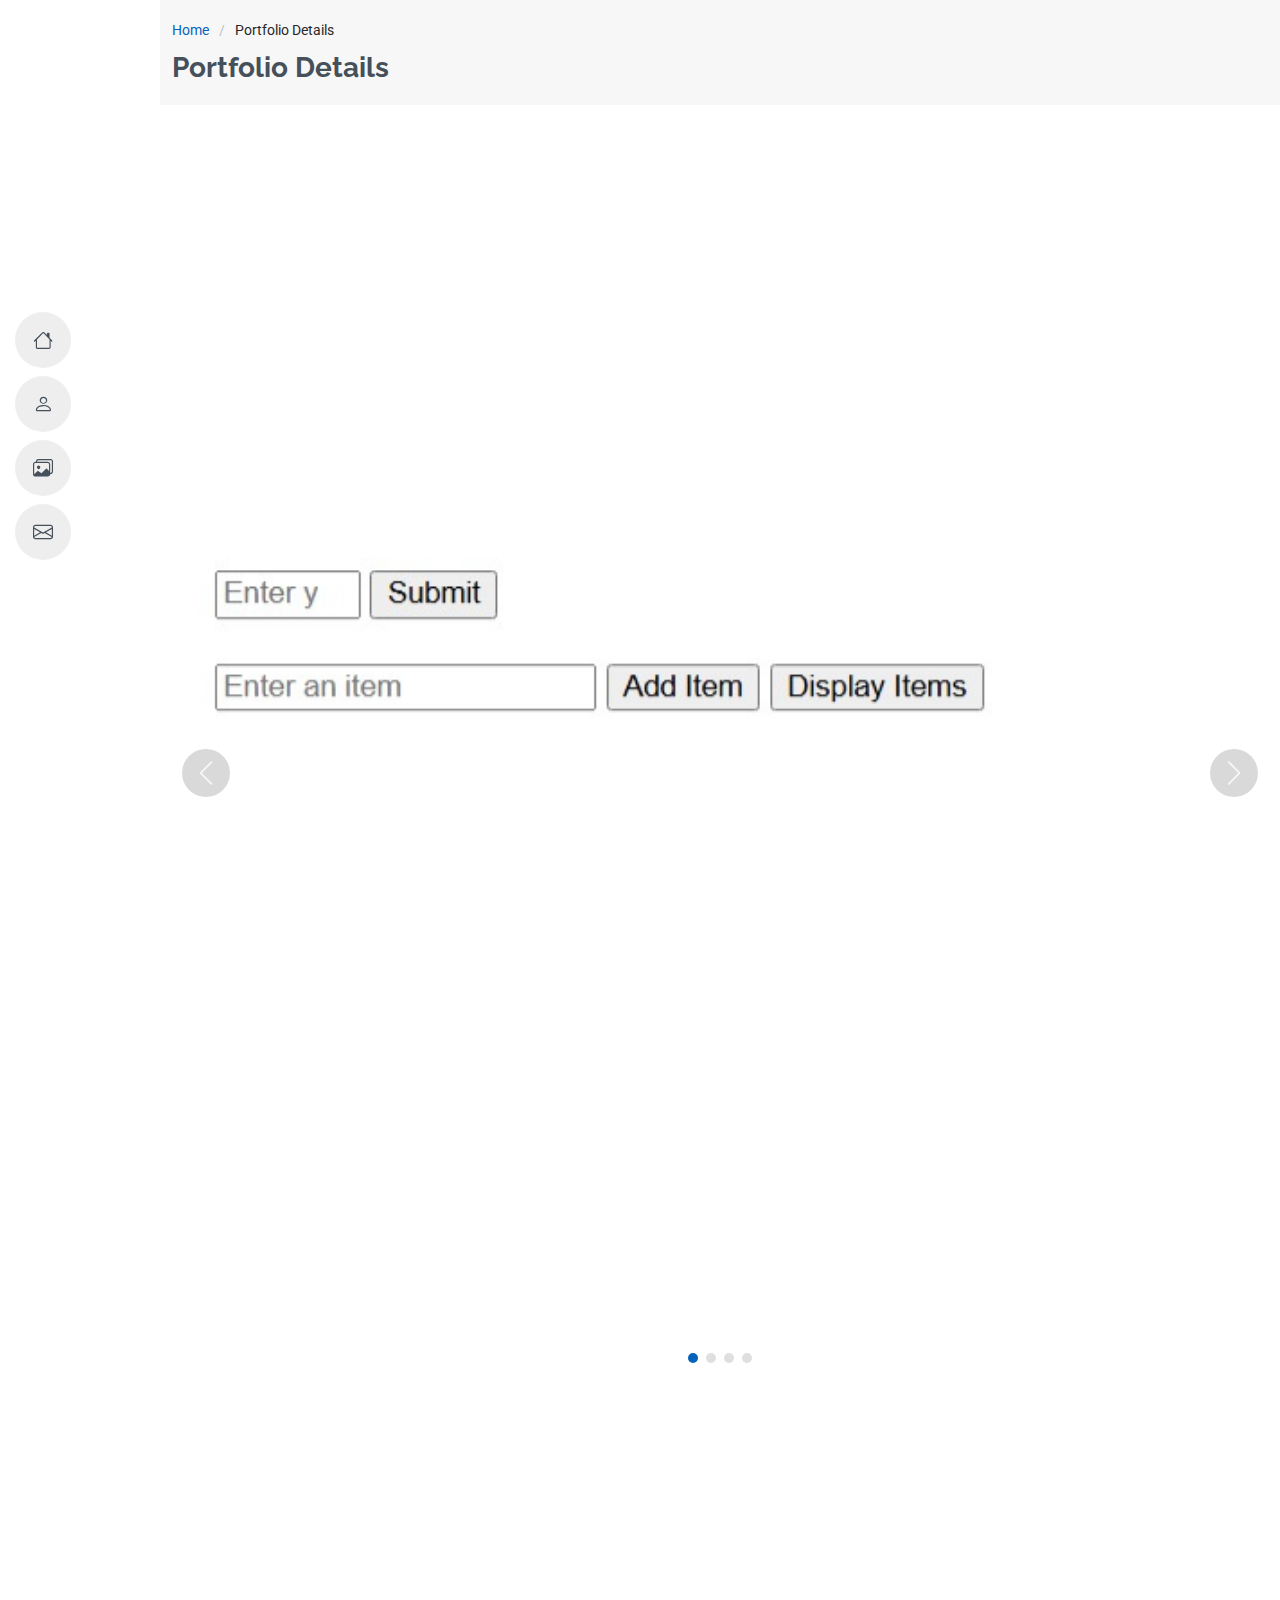
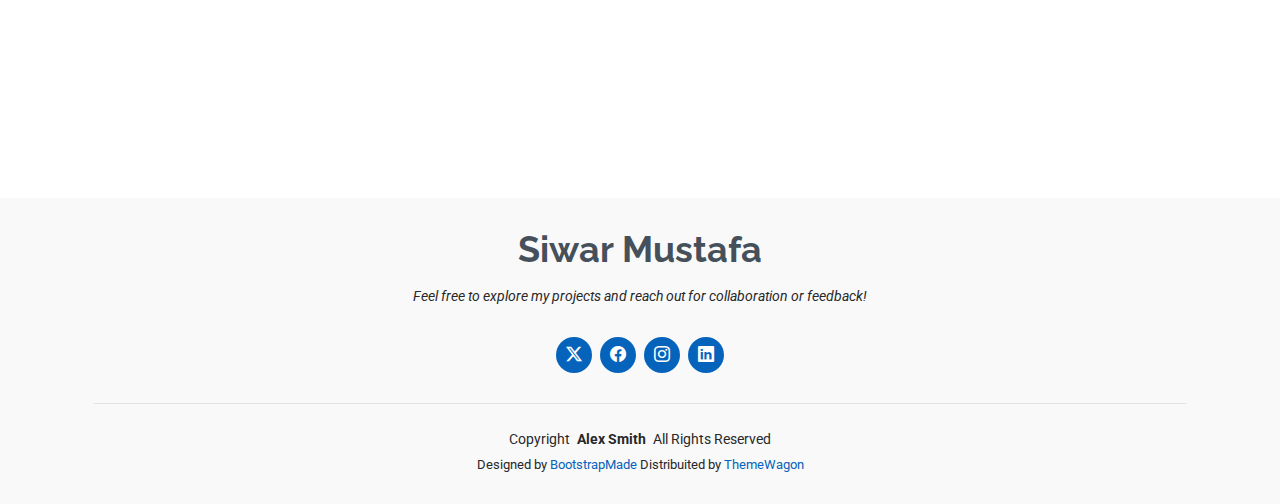
<file: portfolio-details7.html>
<!DOCTYPE html>
<html lang="en">

<head>
  <meta charset="utf-8">
  <meta content="width=device-width, initial-scale=1.0" name="viewport">
  <title>Portfolio Details - MY portfolio</title>
  <meta content="" name="description">
  <meta content="" name="keywords">

  <!-- Favicons -->
  <link href="assets/img/favicon.png" rel="icon">
  <link href="assets/img/apple-touch-icon.png" rel="apple-touch-icon">

  <!-- Fonts -->
  <link href="https://fonts.googleapis.com" rel="preconnect">
  <link href="https://fonts.gstatic.com" rel="preconnect" crossorigin>
  <link href="https://fonts.googleapis.com/css2?family=Roboto:ital,wght@0,100;0,300;0,400;0,500;0,700;0,900;1,100;1,300;1,400;1,500;1,700;1,900&family=Poppins:ital,wght@0,100;0,200;0,300;0,400;0,500;0,600;0,700;0,800;0,900;1,100;1,200;1,300;1,400;1,500;1,600;1,700;1,800;1,900&family=Raleway:ital,wght@0,100;0,200;0,300;0,400;0,500;0,600;0,700;0,800;0,900;1,100;1,200;1,300;1,400;1,500;1,600;1,700;1,800;1,900&display=swap" rel="stylesheet">

  <!-- Vendor CSS Files -->
  <link href="assets/vendor/bootstrap/css/bootstrap.min.css" rel="stylesheet">
  <link href="assets/vendor/bootstrap-icons/bootstrap-icons.css" rel="stylesheet">
  <link href="assets/vendor/aos/aos.css" rel="stylesheet">
  <link href="assets/vendor/glightbox/css/glightbox.min.css" rel="stylesheet">
  <link href="assets/vendor/swiper/swiper-bundle.min.css" rel="stylesheet">

  <!-- Main CSS File -->
  <link href="assets/css/main.css" rel="stylesheet">

  <!-- =======================================================
  * Template Name: MyResume
  * Template URL: https://bootstrapmade.com/free-html-bootstrap-template-my-resume/
  * Updated: Jun 29 2024 with Bootstrap v5.3.3
  * Author: BootstrapMade.com
  * License: https://bootstrapmade.com/license/
  ======================================================== -->
</head>

<body class="portfolio-details-page">

  <header id="header" class="header d-flex flex-column justify-content-center">

    <i class="header-toggle d-xl-none bi bi-list"></i>

    <nav id="navmenu" class="navmenu">
      <ul>
        <li><a href="#hero"><i class="bi bi-house navicon"></i><span>Home</span></a></li>
        <li><a href="#about"><i class="bi bi-person navicon"></i><span>About</span></a></li>
        <li><a href="#portfolio"><i class="bi bi-images navicon"></i><span>Portfolio</span></a></li>
        <li><a href="#contact"><i class="bi bi-envelope navicon"></i><span>Contact</span></a></li>
      </ul>
    </nav>

  </header>

  <main class="main">

    <!-- Page Title -->
    <div class="page-title" data-aos="fade">
      <div class="container">
        <nav class="breadcrumbs">
          <ol>
            <li><a href="index.html">Home</a></li>
            <li class="current">Portfolio Details</li>
          </ol>
        </nav>
        <h1>Portfolio Details</h1>
      </div>
    </div><!-- End Page Title -->

    <!-- Portfolio Details Section -->
    <section id="portfolio-details" class="portfolio-details section">

      <div class="container" data-aos="fade-up">

        <div class="portfolio-details-slider swiper init-swiper">
          <script type="application/json" class="swiper-config">
            {
              "loop": true,
              "speed": 600,
              "autoplay": {
                "delay": 5000
              },
              "slidesPerView": "auto",
              "navigation": {
                "nextEl": ".swiper-button-next",
                "prevEl": ".swiper-button-prev"
              },
              "pagination": {
                "el": ".swiper-pagination",
                "type": "bullets",
                "clickable": true
              }
            }
          </script>
          <div class="swiper-wrapper align-items-center">

            <div class="swiper-slide">
              <img src="assets/img/masonry-portfolio/masonry-portfolio-7.jpg" alt="">
            </div>

            <div class="swiper-slide">
              <img src="assets/img/masonry-portfolio/masonry-portfolio-6.jpg" alt="">
            </div>

            <div class="swiper-slide">
              <img src="assets/img/masonry-portfolio/masonry-portfolio-8.jpg" alt="">
            </div>

            <div class="swiper-slide">
              <img src="assets/img/masonry-portfolio/masonry-portfolio-9.jpg" alt="">
            </div>

          </div>
          <div class="swiper-button-prev"></div>
          <div class="swiper-button-next"></div>
          <div class="swiper-pagination"></div>
        </div>

        <div class="row justify-content-between gy-4 mt-4">

          <div class="col-lg-8" data-aos="fade-up">
            <div class="portfolio-description">
              <h2>Project Showcase</h2>
              <p>
                Project Showcase
This section highlights the projects I have developed using HTML, CSS, Bootstrap, React, JavaScript, Node.js, APIs, and MongoDB. Each project demonstrates my ability to build full-stack web applications with both frontend and backend functionalities.

On the frontend, I used React and Bootstrap to create interactive and responsive user interfaces, ensuring a smooth experience across different screen sizes. The backend is built with Node.js and Express, handling server-side logic, API requests, and database operations. MongoDB is used for efficient data storage and management, allowing the applications to handle user data dynamically.

Additionally, I integrated third-party APIs to bring real-time data and enhance the overall functionality of the projects. These applications cover different areas such as data fetching, user authentication, and interactive UI components.

Explore my work to see how I combine these technologies to build modern web applications! 🚀
              </p>  
            </div>
          </div>
          <div class="col-lg-3" data-aos="fade-up" data-aos-delay="100">
            <div class="portfolio-info">
              <h3>Project information</h3>
              <ul>
                <li><strong>Category</strong> task 7</li>
                <li><strong>Project date</strong> 16 Dec, 2024</li>
                <li><strong>Project URL</strong> <a href="https://sewar04.github.io/16-12/">js-16-12</a></li>
                <li><a href="https://sewar04.github.io/16-12/" class="btn-visit align-self-start">Visit Website</a></li>
              </ul>
            </div>
          </div>

        </div>

      </div>

    </section><!-- /Portfolio Details Section -->

  </main>
  <footer id="footer" class="footer position-relative light-background">
    <div class="container">
      <h3 class="sitename">Siwar Mustafa</h3>
      <p>Feel free to explore my projects and reach out for collaboration or feedback!</p>
      <div class="social-links d-flex justify-content-center">
        <a href="https://x.com/SewarHamdan7?t=XLiUML9SCwsK8cLalqnj1A&s=09"><i class="bi bi-twitter-x"></i></a>
        <a href="https://www.facebook.com/share/15yefp48Cc/"><i class="bi bi-facebook"></i></a>
        <a href="https://www.instagram.com/sewarhamdan77?igsh=MXY5YnVhb2gwOXozMA=="><i class="bi bi-instagram"></i></a>
        <a href="https://www.linkedin.com/in/siwar-mustafa-441267315?utm_source=share&utm_campaign=share_via&utm_content=profile&utm_medium=android_app"><i class="bi bi-linkedin"></i></a>
      </div>
      <div class="container">
        <div class="copyright">
          <span>Copyright</span> <strong class="px-1 sitename">Alex Smith</strong> <span>All Rights Reserved</span>
        </div>
        <div class="credits">
          <!-- All the links in the footer should remain intact. -->
          <!-- You can delete the links only if you've purchased the pro version. -->
          <!-- Licensing information: https://bootstrapmade.com/license/ -->
          <!-- Purchase the pro version with working PHP/AJAX contact form: [buy-url] -->
          Designed by <a href="https://bootstrapmade.com/">BootstrapMade</a> Distribuited by <a href="https://themewagon.com">ThemeWagon</a>
        </div>
      </div>
    </div>
  </footer>

  <!-- Scroll Top -->
  <a href="#" id="scroll-top" class="scroll-top d-flex align-items-center justify-content-center"><i class="bi bi-arrow-up-short"></i></a>

  <!-- Preloader -->
  <div id="preloader"></div>

  <!-- Vendor JS Files -->
  <script src="assets/vendor/bootstrap/js/bootstrap.bundle.min.js"></script>
  <script src="assets/vendor/php-email-form/validate.js"></script>
  <script src="assets/vendor/aos/aos.js"></script>
  <script src="assets/vendor/typed.js/typed.umd.js"></script>
  <script src="assets/vendor/purecounter/purecounter_vanilla.js"></script>
  <script src="assets/vendor/waypoints/noframework.waypoints.js"></script>
  <script src="assets/vendor/glightbox/js/glightbox.min.js"></script>
  <script src="assets/vendor/imagesloaded/imagesloaded.pkgd.min.js"></script>
  <script src="assets/vendor/isotope-layout/isotope.pkgd.min.js"></script>
  <script src="assets/vendor/swiper/swiper-bundle.min.js"></script>

  <!-- Main JS File -->
  <script src="assets/js/main.js"></script>

</body>

</html>
</file>
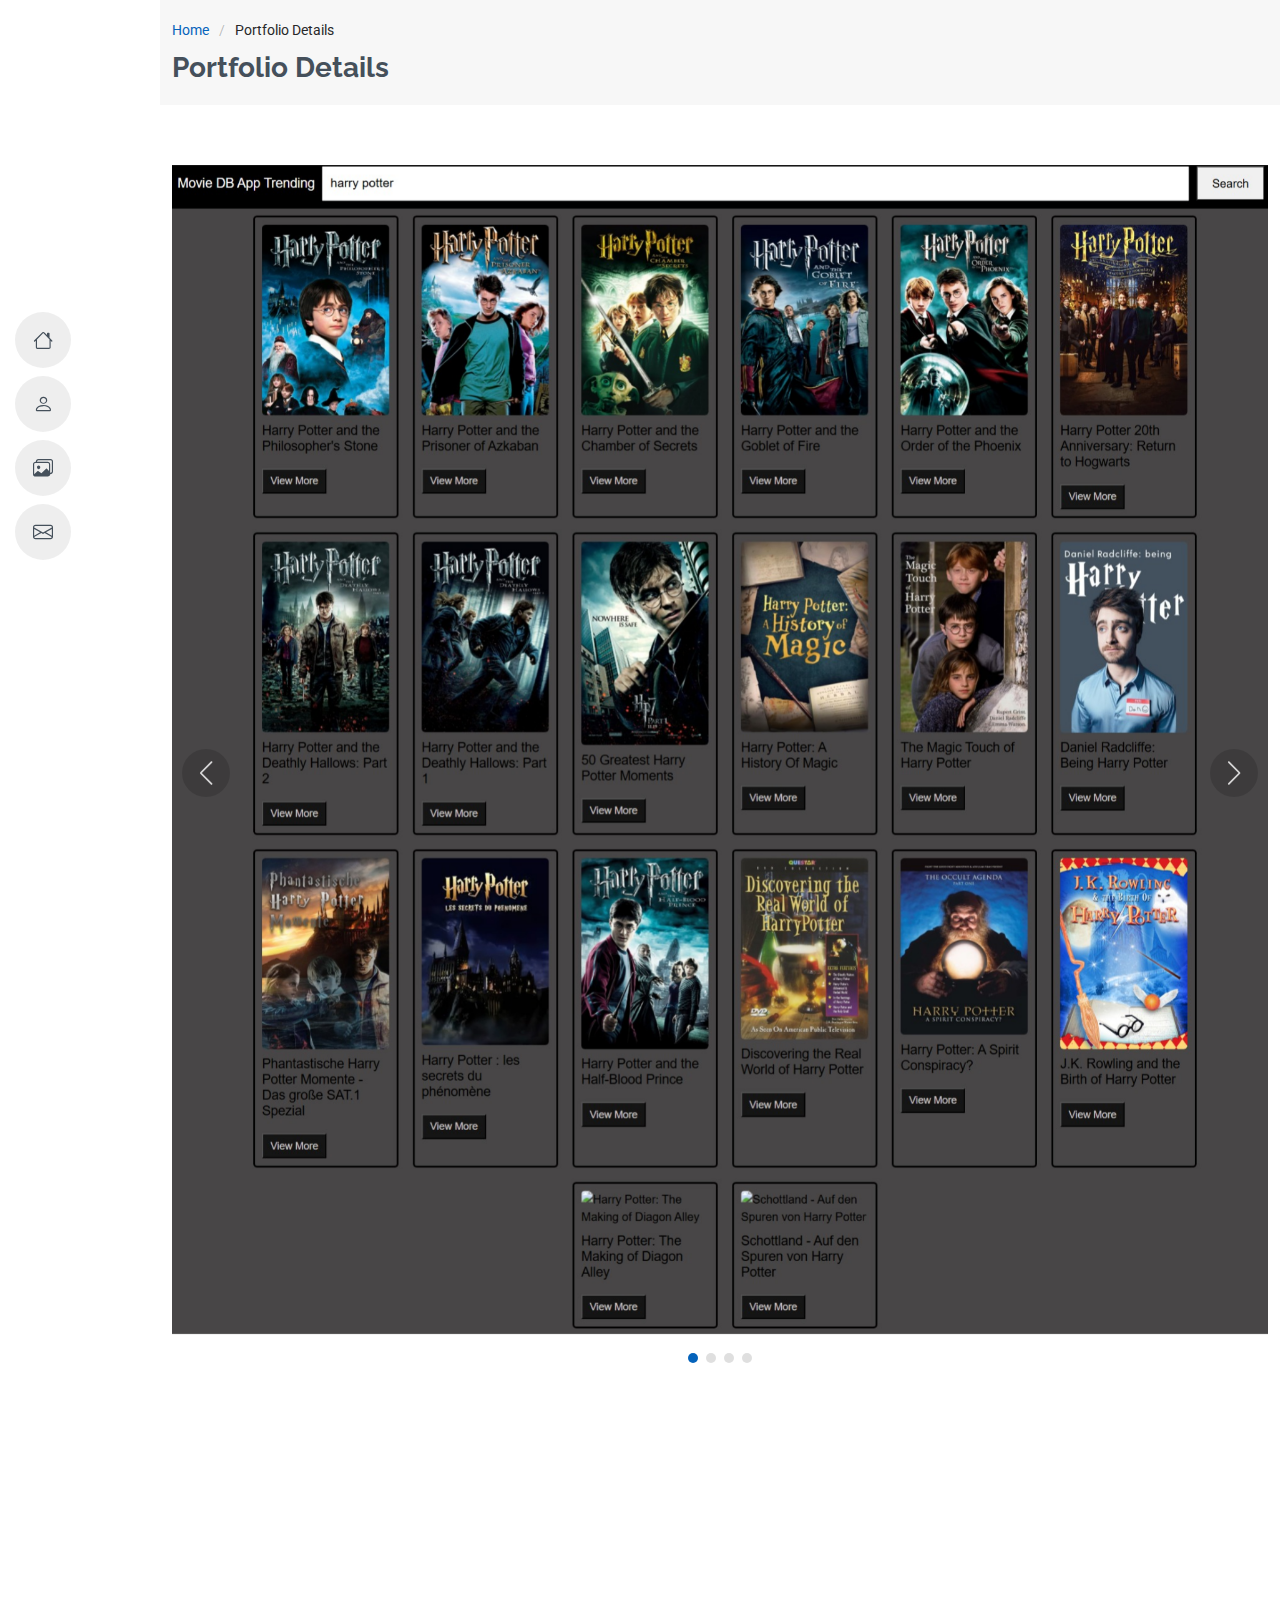
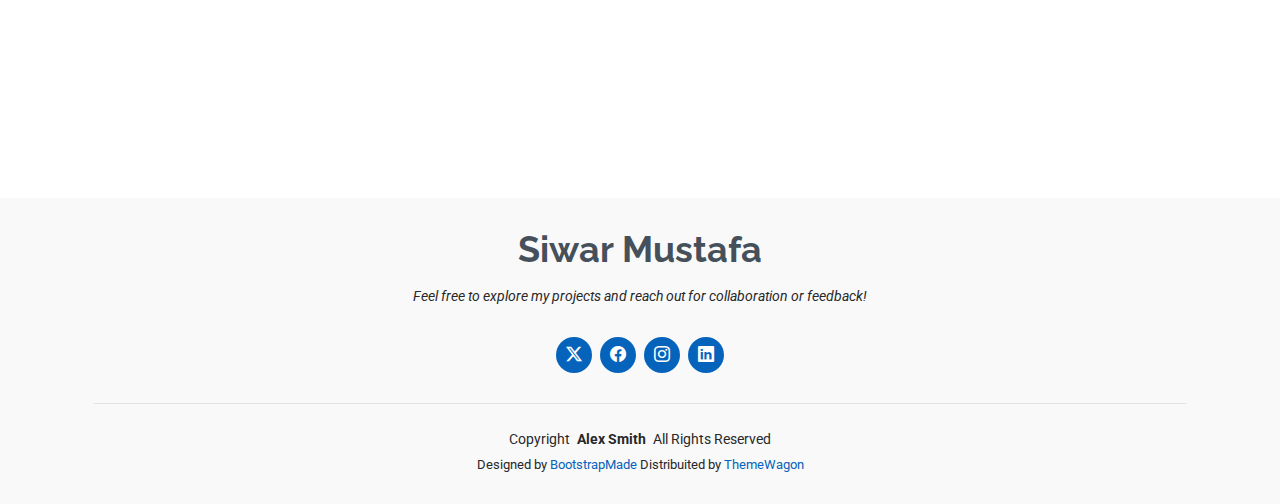
<file: portfolio-details8.html>
<!DOCTYPE html>
<html lang="en">

<head>
  <meta charset="utf-8">
  <meta content="width=device-width, initial-scale=1.0" name="viewport">
  <title>Portfolio Details - MY portfolio</title>
  <meta content="" name="description">
  <meta content="" name="keywords">

  <!-- Favicons -->
  <link href="assets/img/favicon.png" rel="icon">
  <link href="assets/img/apple-touch-icon.png" rel="apple-touch-icon">

  <!-- Fonts -->
  <link href="https://fonts.googleapis.com" rel="preconnect">
  <link href="https://fonts.gstatic.com" rel="preconnect" crossorigin>
  <link href="https://fonts.googleapis.com/css2?family=Roboto:ital,wght@0,100;0,300;0,400;0,500;0,700;0,900;1,100;1,300;1,400;1,500;1,700;1,900&family=Poppins:ital,wght@0,100;0,200;0,300;0,400;0,500;0,600;0,700;0,800;0,900;1,100;1,200;1,300;1,400;1,500;1,600;1,700;1,800;1,900&family=Raleway:ital,wght@0,100;0,200;0,300;0,400;0,500;0,600;0,700;0,800;0,900;1,100;1,200;1,300;1,400;1,500;1,600;1,700;1,800;1,900&display=swap" rel="stylesheet">

  <!-- Vendor CSS Files -->
  <link href="assets/vendor/bootstrap/css/bootstrap.min.css" rel="stylesheet">
  <link href="assets/vendor/bootstrap-icons/bootstrap-icons.css" rel="stylesheet">
  <link href="assets/vendor/aos/aos.css" rel="stylesheet">
  <link href="assets/vendor/glightbox/css/glightbox.min.css" rel="stylesheet">
  <link href="assets/vendor/swiper/swiper-bundle.min.css" rel="stylesheet">

  <!-- Main CSS File -->
  <link href="assets/css/main.css" rel="stylesheet">

  <!-- =======================================================
  * Template Name: MyResume
  * Template URL: https://bootstrapmade.com/free-html-bootstrap-template-my-resume/
  * Updated: Jun 29 2024 with Bootstrap v5.3.3
  * Author: BootstrapMade.com
  * License: https://bootstrapmade.com/license/
  ======================================================== -->
</head>

<body class="portfolio-details-page">

  <header id="header" class="header d-flex flex-column justify-content-center">

    <i class="header-toggle d-xl-none bi bi-list"></i>

    <nav id="navmenu" class="navmenu">
      <ul>
        <li><a href="#hero"><i class="bi bi-house navicon"></i><span>Home</span></a></li>
        <li><a href="#about"><i class="bi bi-person navicon"></i><span>About</span></a></li>
        <li><a href="#portfolio"><i class="bi bi-images navicon"></i><span>Portfolio</span></a></li>
        <li><a href="#contact"><i class="bi bi-envelope navicon"></i><span>Contact</span></a></li>
      </ul>
    </nav>

  </header>

  <main class="main">

    <!-- Page Title -->
    <div class="page-title" data-aos="fade">
      <div class="container">
        <nav class="breadcrumbs">
          <ol>
            <li><a href="index.html">Home</a></li>
            <li class="current">Portfolio Details</li>
          </ol>
        </nav>
        <h1>Portfolio Details</h1>
      </div>
    </div><!-- End Page Title -->

    <!-- Portfolio Details Section -->
    <section id="portfolio-details" class="portfolio-details section">

      <div class="container" data-aos="fade-up">

        <div class="portfolio-details-slider swiper init-swiper">
          <script type="application/json" class="swiper-config">
            {
              "loop": true,
              "speed": 600,
              "autoplay": {
                "delay": 5000
              },
              "slidesPerView": "auto",
              "navigation": {
                "nextEl": ".swiper-button-next",
                "prevEl": ".swiper-button-prev"
              },
              "pagination": {
                "el": ".swiper-pagination",
                "type": "bullets",
                "clickable": true
              }
            }
          </script>
          <div class="swiper-wrapper align-items-center">

            <div class="swiper-slide">
              <img src="assets/img/masonry-portfolio/masonry-portfolio-8.jpg" alt="">
            </div>

            <div class="swiper-slide">
              <img src="assets/img/masonry-portfolio/masonry-portfolio-6.jpg" alt="">
            </div>

            <div class="swiper-slide">
              <img src="assets/img/masonry-portfolio/masonry-portfolio-4.jpg" alt="">
            </div>

            <div class="swiper-slide">
              <img src="assets/img/masonry-portfolio/masonry-portfolio-9.jpg" alt="">
            </div>

          </div>
          <div class="swiper-button-prev"></div>
          <div class="swiper-button-next"></div>
          <div class="swiper-pagination"></div>
        </div>

        <div class="row justify-content-between gy-4 mt-4">

          <div class="col-lg-8" data-aos="fade-up">
            <div class="portfolio-description">
              <h2>Project Showcase</h2>
              <p>
                Project Showcase
This section highlights the projects I have developed using HTML, CSS, Bootstrap, React, JavaScript, Node.js, APIs, and MongoDB. Each project demonstrates my ability to build full-stack web applications with both frontend and backend functionalities.

On the frontend, I used React and Bootstrap to create interactive and responsive user interfaces, ensuring a smooth experience across different screen sizes. The backend is built with Node.js and Express, handling server-side logic, API requests, and database operations. MongoDB is used for efficient data storage and management, allowing the applications to handle user data dynamically.

Additionally, I integrated third-party APIs to bring real-time data and enhance the overall functionality of the projects. These applications cover different areas such as data fetching, user authentication, and interactive UI components.

Explore my work to see how I combine these technologies to build modern web applications! 🚀
              </p>  
            </div>
          </div>
          <div class="col-lg-3" data-aos="fade-up" data-aos-delay="100">
            <div class="portfolio-info">
              <h3>Project information</h3>
              <ul>
                <li><strong>Category</strong>movies app Info</li>
                <li><strong>Project date</strong> 30 Dec, 2024</li>
                <li><strong>Project URL</strong> <a href="https://30-12-1.vercel.app/"> 30-12</a></li>
                <li><a href="https://30-12-1.vercel.app/" class="btn-visit align-self-start">Visit Website</a></li>
              </ul>
            </div>
          </div>

        </div>

      </div>

    </section><!-- /Portfolio Details Section -->

  </main>
  <footer id="footer" class="footer position-relative light-background">
    <div class="container">
      <h3 class="sitename">Siwar Mustafa</h3>
      <p>Feel free to explore my projects and reach out for collaboration or feedback!</p>
      <div class="social-links d-flex justify-content-center">
        <a href="https://x.com/SewarHamdan7?t=XLiUML9SCwsK8cLalqnj1A&s=09"><i class="bi bi-twitter-x"></i></a>
        <a href="https://www.facebook.com/share/15yefp48Cc/"><i class="bi bi-facebook"></i></a>
        <a href="https://www.instagram.com/sewarhamdan77?igsh=MXY5YnVhb2gwOXozMA=="><i class="bi bi-instagram"></i></a>
        <a href="https://www.linkedin.com/in/siwar-mustafa-441267315?utm_source=share&utm_campaign=share_via&utm_content=profile&utm_medium=android_app"><i class="bi bi-linkedin"></i></a>
      </div>
      <div class="container">
        <div class="copyright">
          <span>Copyright</span> <strong class="px-1 sitename">Alex Smith</strong> <span>All Rights Reserved</span>
        </div>
        <div class="credits">
          <!-- All the links in the footer should remain intact. -->
          <!-- You can delete the links only if you've purchased the pro version. -->
          <!-- Licensing information: https://bootstrapmade.com/license/ -->
          <!-- Purchase the pro version with working PHP/AJAX contact form: [buy-url] -->
          Designed by <a href="https://bootstrapmade.com/">BootstrapMade</a> Distribuited by <a href="https://themewagon.com">ThemeWagon</a>
        </div>
      </div>
    </div>
  </footer>

  <!-- Scroll Top -->
  <a href="#" id="scroll-top" class="scroll-top d-flex align-items-center justify-content-center"><i class="bi bi-arrow-up-short"></i></a>

  <!-- Preloader -->
  <div id="preloader"></div>

  <!-- Vendor JS Files -->
  <script src="assets/vendor/bootstrap/js/bootstrap.bundle.min.js"></script>
  <script src="assets/vendor/php-email-form/validate.js"></script>
  <script src="assets/vendor/aos/aos.js"></script>
  <script src="assets/vendor/typed.js/typed.umd.js"></script>
  <script src="assets/vendor/purecounter/purecounter_vanilla.js"></script>
  <script src="assets/vendor/waypoints/noframework.waypoints.js"></script>
  <script src="assets/vendor/glightbox/js/glightbox.min.js"></script>
  <script src="assets/vendor/imagesloaded/imagesloaded.pkgd.min.js"></script>
  <script src="assets/vendor/isotope-layout/isotope.pkgd.min.js"></script>
  <script src="assets/vendor/swiper/swiper-bundle.min.js"></script>

  <!-- Main JS File -->
  <script src="assets/js/main.js"></script>

</body>

</html>
</file>
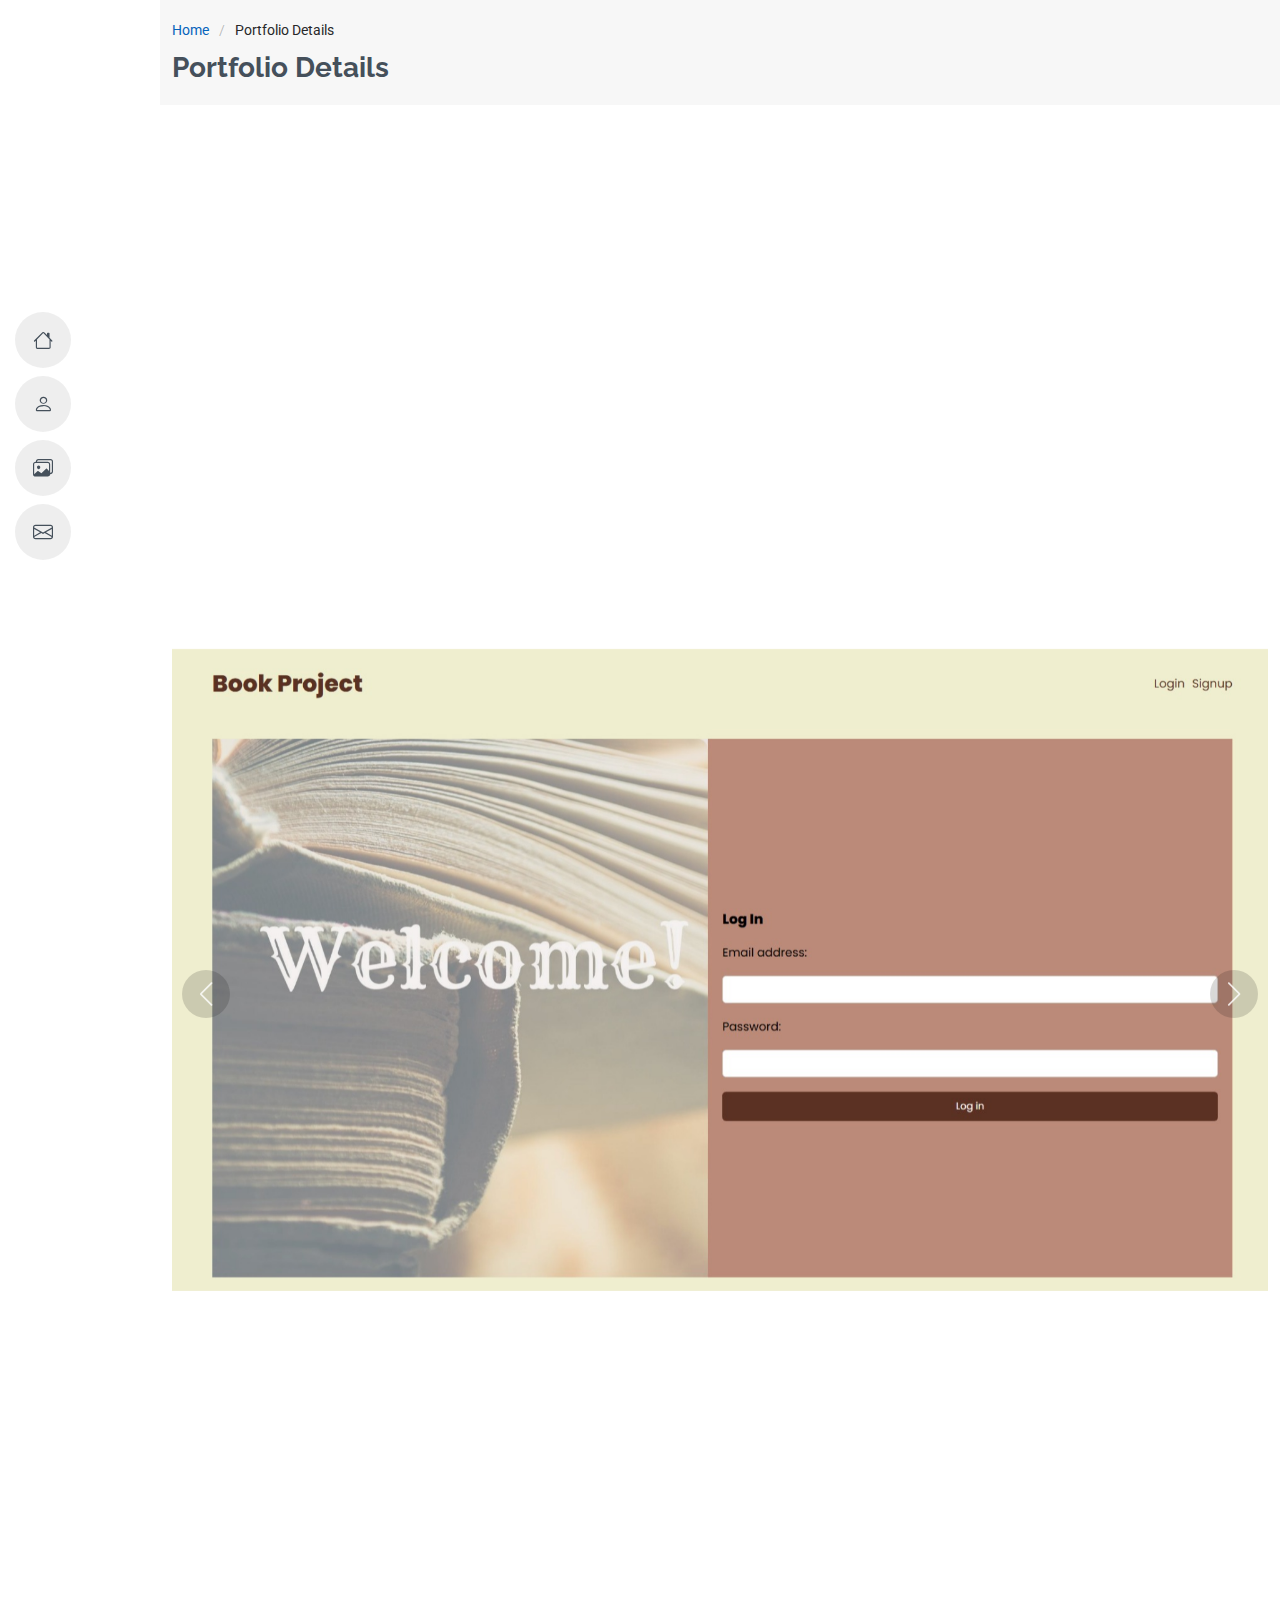
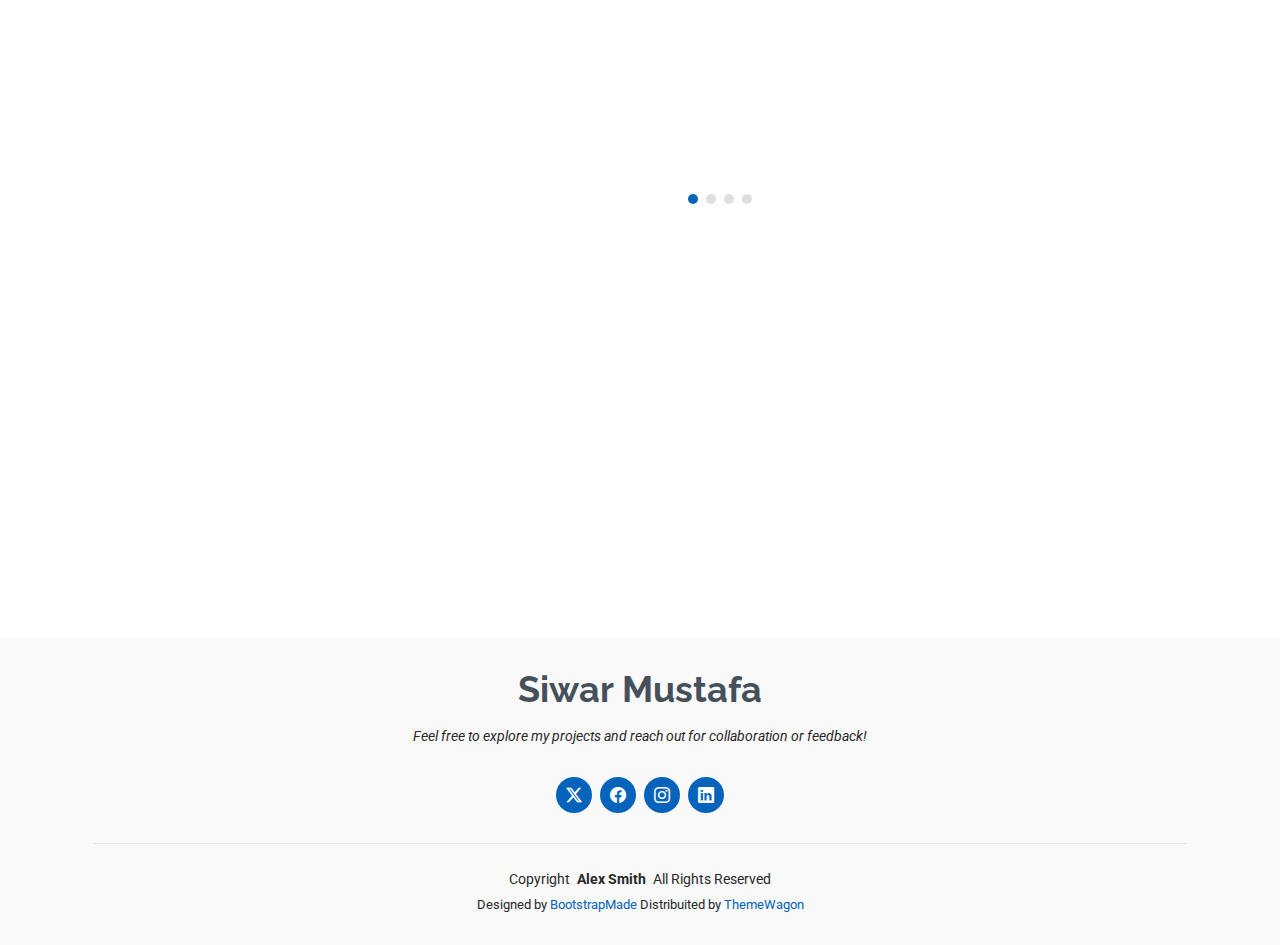
<file: portfolio-details9.html>
<!DOCTYPE html>
<html lang="en">

<head>
  <meta charset="utf-8">
  <meta content="width=device-width, initial-scale=1.0" name="viewport">
  <title>Portfolio Details - MY portfolio</title>
  <meta content="" name="description">
  <meta content="" name="keywords">

  <!-- Favicons -->
  <link href="assets/img/favicon.png" rel="icon">
  <link href="assets/img/apple-touch-icon.png" rel="apple-touch-icon">

  <!-- Fonts -->
  <link href="https://fonts.googleapis.com" rel="preconnect">
  <link href="https://fonts.gstatic.com" rel="preconnect" crossorigin>
  <link href="https://fonts.googleapis.com/css2?family=Roboto:ital,wght@0,100;0,300;0,400;0,500;0,700;0,900;1,100;1,300;1,400;1,500;1,700;1,900&family=Poppins:ital,wght@0,100;0,200;0,300;0,400;0,500;0,600;0,700;0,800;0,900;1,100;1,200;1,300;1,400;1,500;1,600;1,700;1,800;1,900&family=Raleway:ital,wght@0,100;0,200;0,300;0,400;0,500;0,600;0,700;0,800;0,900;1,100;1,200;1,300;1,400;1,500;1,600;1,700;1,800;1,900&display=swap" rel="stylesheet">

  <!-- Vendor CSS Files -->
  <link href="assets/vendor/bootstrap/css/bootstrap.min.css" rel="stylesheet">
  <link href="assets/vendor/bootstrap-icons/bootstrap-icons.css" rel="stylesheet">
  <link href="assets/vendor/aos/aos.css" rel="stylesheet">
  <link href="assets/vendor/glightbox/css/glightbox.min.css" rel="stylesheet">
  <link href="assets/vendor/swiper/swiper-bundle.min.css" rel="stylesheet">

  <!-- Main CSS File -->
  <link href="assets/css/main.css" rel="stylesheet">

  <!-- =======================================================
  * Template Name: MyResume
  * Template URL: https://bootstrapmade.com/free-html-bootstrap-template-my-resume/
  * Updated: Jun 29 2024 with Bootstrap v5.3.3
  * Author: BootstrapMade.com
  * License: https://bootstrapmade.com/license/
  ======================================================== -->
</head>

<body class="portfolio-details-page">

  <header id="header" class="header d-flex flex-column justify-content-center">

    <i class="header-toggle d-xl-none bi bi-list"></i>

    <nav id="navmenu" class="navmenu">
      <ul>
        <li><a href="#hero"><i class="bi bi-house navicon"></i><span>Home</span></a></li>
        <li><a href="#about"><i class="bi bi-person navicon"></i><span>About</span></a></li>
        <li><a href="#portfolio"><i class="bi bi-images navicon"></i><span>Portfolio</span></a></li>
        <li><a href="#contact"><i class="bi bi-envelope navicon"></i><span>Contact</span></a></li>
      </ul>
    </nav>

  </header>

  <main class="main">

    <!-- Page Title -->
    <div class="page-title" data-aos="fade">
      <div class="container">
        <nav class="breadcrumbs">
          <ol>
            <li><a href="index.html">Home</a></li>
            <li class="current">Portfolio Details</li>
          </ol>
        </nav>
        <h1>Portfolio Details</h1>
      </div>
    </div><!-- End Page Title -->

    <!-- Portfolio Details Section -->
    <section id="portfolio-details" class="portfolio-details section">

      <div class="container" data-aos="fade-up">

        <div class="portfolio-details-slider swiper init-swiper">
          <script type="application/json" class="swiper-config">
            {
              "loop": true,
              "speed": 600,
              "autoplay": {
                "delay": 5000
              },
              "slidesPerView": "auto",
              "navigation": {
                "nextEl": ".swiper-button-next",
                "prevEl": ".swiper-button-prev"
              },
              "pagination": {
                "el": ".swiper-pagination",
                "type": "bullets",
                "clickable": true
              }
            }
          </script>
          <div class="swiper-wrapper align-items-center">

            <div class="swiper-slide">
              <img src="assets/img/masonry-portfolio/masonry-portfolio-9.jpg" alt="">
            </div>

            <div class="swiper-slide">
              <img src="assets/img/masonry-portfolio/masonry-portfolio-6.jpg" alt="">
            </div>

            <div class="swiper-slide">
              <img src="assets/img/masonry-portfolio/masonry-portfolio-8.jpg" alt="">
            </div>

            <div class="swiper-slide">
              <img src="assets/img/masonry-portfolio/masonry-portfolio-5.jpg" alt="">
            </div>

          </div>
          <div class="swiper-button-prev"></div>
          <div class="swiper-button-next"></div>
          <div class="swiper-pagination"></div>
        </div>

        <div class="row justify-content-between gy-4 mt-4">

          <div class="col-lg-8" data-aos="fade-up">
            <div class="portfolio-description">
              <h2>Project Showcase</h2>
              <p>
                Project Showcase
This section highlights the projects I have developed using HTML, CSS, Bootstrap, React, JavaScript, Node.js, APIs, and MongoDB. Each project demonstrates my ability to build full-stack web applications with both frontend and backend functionalities.

On the frontend, I used React and Bootstrap to create interactive and responsive user interfaces, ensuring a smooth experience across different screen sizes. The backend is built with Node.js and Express, handling server-side logic, API requests, and database operations. MongoDB is used for efficient data storage and management, allowing the applications to handle user data dynamically.

Additionally, I integrated third-party APIs to bring real-time data and enhance the overall functionality of the projects. These applications cover different areas such as data fetching, user authentication, and interactive UI components.

Explore my work to see how I combine these technologies to build modern web applications! 🚀
              </p>  
            </div>
          </div>
          <div class="col-lg-3" data-aos="fade-up" data-aos-delay="100">
            <div class="portfolio-info">
              <h3>Project information</h3>
              <ul>
                <li><strong>Category</strong> Library Web</li>
                <li><strong>Project date</strong> 1 March, 2025</li>
                <li><strong>Project URL</strong> <a href="https://laibrary-frontend-git-main-siwar-mustafas-projects.vercel.app/login">Web-1-3</a></li>
                <li><a href="https://laibrary-frontend.vercel.app" class="btn-visit align-self-start">Visit Website</a></li>
              </ul>
            </div>
          </div>

        </div>

      </div>

    </section><!-- /Portfolio Details Section -->

  </main>
  <footer id="footer" class="footer position-relative light-background">
    <div class="container">
      <h3 class="sitename">Siwar Mustafa</h3>
      <p>Feel free to explore my projects and reach out for collaboration or feedback!</p>
      <div class="social-links d-flex justify-content-center">
        <a href="https://x.com/SewarHamdan7?t=XLiUML9SCwsK8cLalqnj1A&s=09"><i class="bi bi-twitter-x"></i></a>
        <a href="https://www.facebook.com/share/15yefp48Cc/"><i class="bi bi-facebook"></i></a>
        <a href="https://www.instagram.com/sewarhamdan77?igsh=MXY5YnVhb2gwOXozMA=="><i class="bi bi-instagram"></i></a>
        <a href="https://www.linkedin.com/in/siwar-mustafa-441267315?utm_source=share&utm_campaign=share_via&utm_content=profile&utm_medium=android_app"><i class="bi bi-linkedin"></i></a>
      </div>
      <div class="container">
        <div class="copyright">
          <span>Copyright</span> <strong class="px-1 sitename">Alex Smith</strong> <span>All Rights Reserved</span>
        </div>
        <div class="credits">
          <!-- All the links in the footer should remain intact. -->
          <!-- You can delete the links only if you've purchased the pro version. -->
          <!-- Licensing information: https://bootstrapmade.com/license/ -->
          <!-- Purchase the pro version with working PHP/AJAX contact form: [buy-url] -->
          Designed by <a href="https://bootstrapmade.com/">BootstrapMade</a> Distribuited by <a href="https://themewagon.com">ThemeWagon</a>
        </div>
      </div>
    </div>
  </footer>

  <!-- Scroll Top -->
  <a href="#" id="scroll-top" class="scroll-top d-flex align-items-center justify-content-center"><i class="bi bi-arrow-up-short"></i></a>

  <!-- Preloader -->
  <div id="preloader"></div>

  <!-- Vendor JS Files -->
  <script src="assets/vendor/bootstrap/js/bootstrap.bundle.min.js"></script>
  <script src="assets/vendor/php-email-form/validate.js"></script>
  <script src="assets/vendor/aos/aos.js"></script>
  <script src="assets/vendor/typed.js/typed.umd.js"></script>
  <script src="assets/vendor/purecounter/purecounter_vanilla.js"></script>
  <script src="assets/vendor/waypoints/noframework.waypoints.js"></script>
  <script src="assets/vendor/glightbox/js/glightbox.min.js"></script>
  <script src="assets/vendor/imagesloaded/imagesloaded.pkgd.min.js"></script>
  <script src="assets/vendor/isotope-layout/isotope.pkgd.min.js"></script>
  <script src="assets/vendor/swiper/swiper-bundle.min.js"></script>

  <!-- Main JS File -->
  <script src="assets/js/main.js"></script>

</body>

</html>
</file>
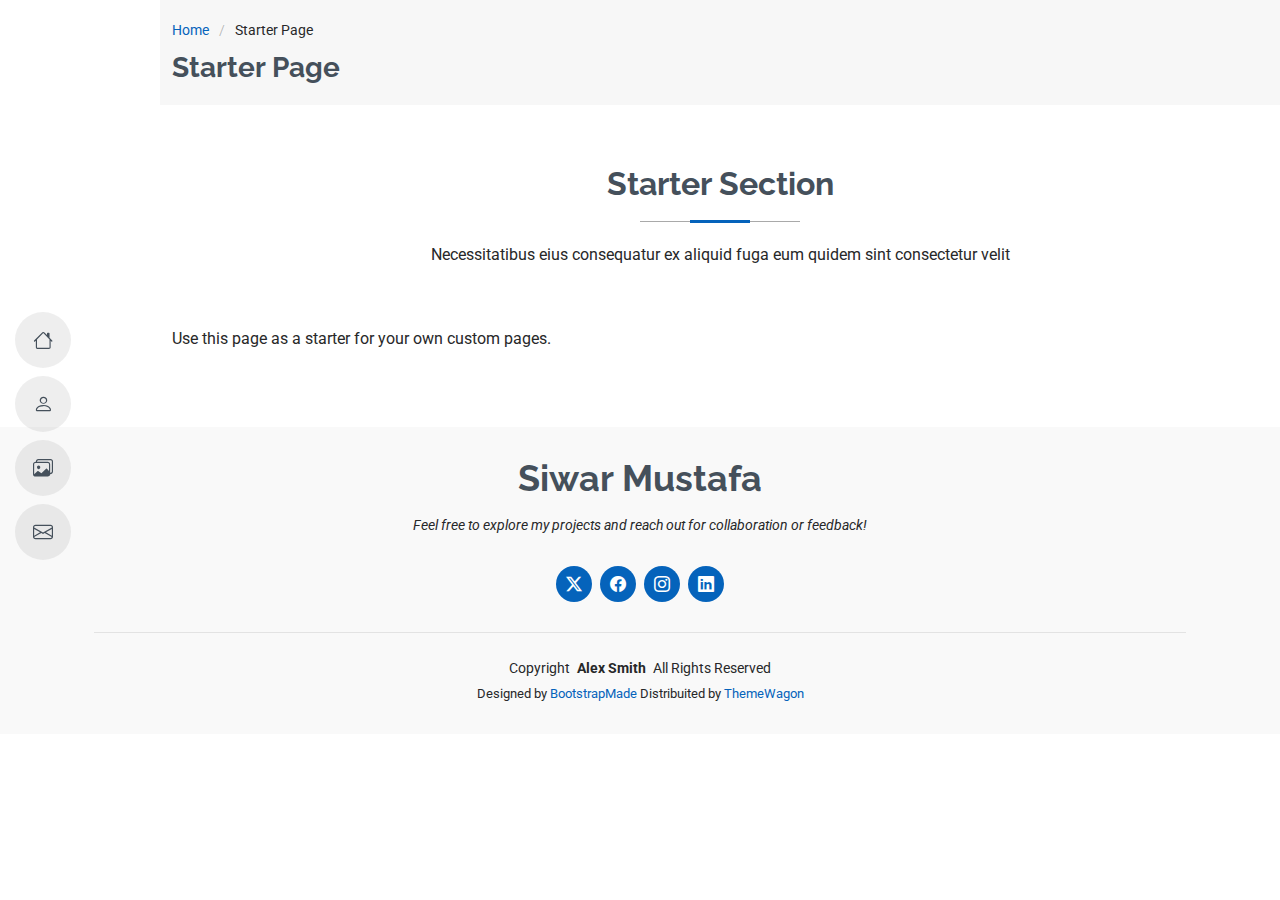
<file: starter-page.html>
<!DOCTYPE html>
<html lang="en">

<head>
  <meta charset="utf-8">
  <meta content="width=device-width, initial-scale=1.0" name="viewport">
  <title>Starter Page -  My portfolio</title>
  <meta content="" name="description">
  <meta content="" name="keywords">

  <!-- Favicons -->
  <link href="assets/img/favicon.png" rel="icon">
  <link href="assets/img/apple-touch-icon.png" rel="apple-touch-icon">

  <!-- Fonts -->
  <link href="https://fonts.googleapis.com" rel="preconnect">
  <link href="https://fonts.gstatic.com" rel="preconnect" crossorigin>
  <link href="https://fonts.googleapis.com/css2?family=Roboto:ital,wght@0,100;0,300;0,400;0,500;0,700;0,900;1,100;1,300;1,400;1,500;1,700;1,900&family=Poppins:ital,wght@0,100;0,200;0,300;0,400;0,500;0,600;0,700;0,800;0,900;1,100;1,200;1,300;1,400;1,500;1,600;1,700;1,800;1,900&family=Raleway:ital,wght@0,100;0,200;0,300;0,400;0,500;0,600;0,700;0,800;0,900;1,100;1,200;1,300;1,400;1,500;1,600;1,700;1,800;1,900&display=swap" rel="stylesheet">

  <!-- Vendor CSS Files -->
  <link href="assets/vendor/bootstrap/css/bootstrap.min.css" rel="stylesheet">
  <link href="assets/vendor/bootstrap-icons/bootstrap-icons.css" rel="stylesheet">
  <link href="assets/vendor/aos/aos.css" rel="stylesheet">
  <link href="assets/vendor/glightbox/css/glightbox.min.css" rel="stylesheet">
  <link href="assets/vendor/swiper/swiper-bundle.min.css" rel="stylesheet">

  <!-- Main CSS File -->
  <link href="assets/css/main.css" rel="stylesheet">

  <!-- =======================================================
  * Template Name: MyResume
  * Template URL: https://bootstrapmade.com/free-html-bootstrap-template-my-resume/
  * Updated: Jun 29 2024 with Bootstrap v5.3.3
  * Author: BootstrapMade.com
  * License: https://bootstrapmade.com/license/
  ======================================================== -->
</head>

<body class="starter-page-page">

  <header id="header" class="header d-flex flex-column justify-content-center">

    <i class="header-toggle d-xl-none bi bi-list"></i>

    <nav id="navmenu" class="navmenu">
      <ul>
        <li><a href="#hero"><i class="bi bi-house navicon"></i><span>Home</span></a></li>
        <li><a href="#about"><i class="bi bi-person navicon"></i><span>About</span></a></li>
        <li><a href="#portfolio"><i class="bi bi-images navicon"></i><span>Portfolio</span></a></li>
        <li><a href="#contact"><i class="bi bi-envelope navicon"></i><span>Contact</span></a></li>
      </ul>
    </nav>

  </header>

  <main class="main">

    <!-- Page Title -->
    <div class="page-title" data-aos="fade">
      <div class="container">
        <nav class="breadcrumbs">
          <ol>
            <li><a href="index.html">Home</a></li>
            <li class="current">Starter Page</li>
          </ol>
        </nav>
        <h1>Starter Page</h1>
      </div>
    </div><!-- End Page Title -->

    <!-- Starter Section Section -->
    <section id="starter-section" class="starter-section section">

      <!-- Section Title -->
      <div class="container section-title" data-aos="fade-up">
        <h2>Starter Section</h2>
        <p>Necessitatibus eius consequatur ex aliquid fuga eum quidem sint consectetur velit</p>
      </div><!-- End Section Title -->

      <div class="container" data-aos="fade-up">
        <p>Use this page as a starter for your own custom pages.</p>
      </div>

    </section><!-- /Starter Section Section -->

  </main>

  <footer id="footer" class="footer position-relative light-background">
    <div class="container">
      <h3 class="sitename">Siwar Mustafa</h3>
      <p>Feel free to explore my projects and reach out for collaboration or feedback!</p>
      <div class="social-links d-flex justify-content-center">
        <a href=""><i class="bi bi-twitter-x"></i></a>
        <a href=""><i class="bi bi-facebook"></i></a>
        <a href=""><i class="bi bi-instagram"></i></a>
       <a href=""><i class="bi bi-linkedin"></i></a>
      </div>
      <div class="container">
        <div class="copyright">
          <span>Copyright</span> <strong class="px-1 sitename">Alex Smith</strong> <span>All Rights Reserved</span>
        </div>
        <div class="credits">
          <!-- All the links in the footer should remain intact. -->
          <!-- You can delete the links only if you've purchased the pro version. -->
          <!-- Licensing information: https://bootstrapmade.com/license/ -->
          <!-- Purchase the pro version with working PHP/AJAX contact form: [buy-url] -->
          Designed by <a href="https://bootstrapmade.com/">BootstrapMade</a> Distribuited by <a href="https://themewagon.com">ThemeWagon</a>
        </div>
      </div>
    </div>
  </footer>

  <!-- Scroll Top -->
  <a href="#" id="scroll-top" class="scroll-top d-flex align-items-center justify-content-center"><i class="bi bi-arrow-up-short"></i></a>

  <!-- Preloader -->
  <div id="preloader"></div>

  <!-- Vendor JS Files -->
  <script src="assets/vendor/bootstrap/js/bootstrap.bundle.min.js"></script>
  <script src="assets/vendor/php-email-form/validate.js"></script>
  <script src="assets/vendor/aos/aos.js"></script>
  <script src="assets/vendor/typed.js/typed.umd.js"></script>
  <script src="assets/vendor/purecounter/purecounter_vanilla.js"></script>
  <script src="assets/vendor/waypoints/noframework.waypoints.js"></script>
  <script src="assets/vendor/glightbox/js/glightbox.min.js"></script>
  <script src="assets/vendor/imagesloaded/imagesloaded.pkgd.min.js"></script>
  <script src="assets/vendor/isotope-layout/isotope.pkgd.min.js"></script>
  <script src="assets/vendor/swiper/swiper-bundle.min.js"></script>

  <!-- Main JS File -->
  <script src="assets/js/main.js"></script>

</body>

</html>
</file>
<file: assets/css/main.css>
/**
* Template Name: MyResume
* Template URL: https://bootstrapmade.com/free-html-bootstrap-template-my-resume/
* Updated: Jun 29 2024 with Bootstrap v5.3.3
* Author: BootstrapMade.com
* License: https://bootstrapmade.com/license/
*/

/*--------------------------------------------------------------
# Font & Color Variables
# Help: https://bootstrapmade.com/color-system/
--------------------------------------------------------------*/
/* Fonts */
:root {
  --default-font: "Roboto",  system-ui, -apple-system, "Segoe UI", Roboto, "Helvetica Neue", Arial, "Noto Sans", "Liberation Sans", sans-serif, "Apple Color Emoji", "Segoe UI Emoji", "Segoe UI Symbol", "Noto Color Emoji";
  --heading-font: "Raleway",  sans-serif;
  --nav-font: "Poppins",  sans-serif;
}

/* Global Colors - The following color variables are used throughout the website. Updating them here will change the color scheme of the entire website */
:root { 
  --background-color: #ffffff; /* Background color for the entire website, including individual sections */
  --default-color: #272829; /* Default color used for the majority of the text content across the entire website */
  --heading-color: #45505b; /* Color for headings, subheadings and title throughout the website */
  --accent-color: #0563bb; /* Accent color that represents your brand on the website. It's used for buttons, links, and other elements that need to stand out */
  --surface-color: #ffffff; /* The surface color is used as a background of boxed elements within sections, such as cards, icon boxes, or other elements that require a visual separation from the global background. */
  --contrast-color: #ffffff; /* Contrast color for text, ensuring readability against backgrounds of accent, heading, or default colors. */
}

/* Nav Menu Colors - The following color variables are used specifically for the navigation menu. They are separate from the global colors to allow for more customization options */
:root {
  --nav-color: #45505b;  /* The default color of the main navmenu links */
  --nav-hover-color: #0563bb; /* Applied to main navmenu links when they are hovered over or active */
  --nav-mobile-background-color: #ffffff; /* Used as the background color for mobile navigation menu */
  --nav-dropdown-background-color: #ffffff; /* Used as the background color for dropdown items that appear when hovering over primary navigation items */
  --nav-dropdown-color: #212529; /* Used for navigation links of the dropdown items in the navigation menu. */
  --nav-dropdown-hover-color: #0563bb; /* Similar to --nav-hover-color, this color is applied to dropdown navigation links when they are hovered over. */
}

/* Color Presets - These classes override global colors when applied to any section or element, providing reuse of the sam color scheme. */

.light-background {
  --background-color: #f9f9f9;
  --surface-color: #ffffff;
}

.dark-background {
  --background-color: #060606;
  --default-color: #ffffff;
  --heading-color: #ffffff;
  --surface-color: #252525;
  --contrast-color: #ffffff;
}

/* Smooth scroll */
:root {
  scroll-behavior: smooth;
}

/*--------------------------------------------------------------
# General Styling & Shared Classes
--------------------------------------------------------------*/
body {
  color: var(--default-color);
  background-color: var(--background-color);
  font-family: var(--default-font);
}

a {
  color: var(--accent-color);
  text-decoration: none;
  transition: 0.3s;
}

a:hover {
  color: color-mix(in srgb, var(--accent-color), transparent 25%);
  text-decoration: none;
}

h1,
h2,
h3,
h4,
h5,
h6 {
  color: var(--heading-color);
  font-family: var(--heading-font);
}

/* PHP Email Form Messages
------------------------------*/
.php-email-form .error-message {
  display: none;
  background: #df1529;
  color: #ffffff;
  text-align: left;
  padding: 15px;
  margin-bottom: 24px;
  font-weight: 600;
}

.php-email-form .sent-message {
  display: none;
  color: #ffffff;
  background: #059652;
  text-align: center;
  padding: 15px;
  margin-bottom: 24px;
  font-weight: 600;
}

.php-email-form .loading {
  display: none;
  background: var(--surface-color);
  text-align: center;
  padding: 15px;
  margin-bottom: 24px;
}

.php-email-form .loading:before {
  content: "";
  display: inline-block;
  border-radius: 50%;
  width: 24px;
  height: 24px;
  margin: 0 10px -6px 0;
  border: 3px solid var(--accent-color);
  border-top-color: var(--surface-color);
  animation: php-email-form-loading 1s linear infinite;
}

@keyframes php-email-form-loading {
  0% {
    transform: rotate(0deg);
  }

  100% {
    transform: rotate(360deg);
  }
}

/*--------------------------------------------------------------
# Global Header
--------------------------------------------------------------*/
.header {
  color: var(--default-color);
  position: fixed;
  top: 0;
  left: 0;
  bottom: 0;
  padding: 0 15px;
  transition: all ease-in-out 0.3s;
  overflow-y: auto;
  z-index: 997;
  min-width: 200px;
}

@media (max-width: 1199px) {
  .header {
    background-color: var(--background-color);
    border-right: 1px solid color-mix(in srgb, var(--default-color), transparent 90%);
    width: 300px;
    left: -100%;
  }
}

@media (min-width: 1200px) and (max-width: 1600px) {
  .header~main {
    margin-left: 160px;
  }

  .header~main .hero {
    margin-left: -160px;
    width: 100vw;
  }
}

.header.header-show {
  left: 0;
}

.header .header-toggle {
  color: var(--contrast-color);
  background-color: var(--accent-color);
  font-size: 22px;
  display: flex;
  align-items: center;
  justify-content: center;
  width: 40px;
  height: 40px;
  border-radius: 50%;
  cursor: pointer;
  position: fixed;
  top: 15px;
  right: 15px;
  z-index: 9999;
  transition: background-color 0.3s;
}

.header .header-toggle:hover {
  color: var(--contrast-color);
  background-color: color-mix(in srgb, var(--accent-color) 90%, white 15%);
}

/*--------------------------------------------------------------
# Navigation Menu
--------------------------------------------------------------*/
.navmenu {
  padding: 0;
  z-index: 9997;
}

.navmenu ul {
  list-style: none;
  padding: 0 0 20px 0;
  margin: 0;
  width: 140px;
}

.navmenu a,
.navmenu a:focus {
  color: var(--nav-color);
  font-family: var(--nav-font);
  display: flex;
  align-items: center;
  padding: 10px 18px;
  margin-bottom: 8px;
  font-size: 15px;
  border-radius: 50px;
  background: color-mix(in srgb, var(--default-color), transparent 92%);
  height: 56px;
  width: 100%;
  overflow: hidden;
  transition: 0.3s;
}

.navmenu a i,
.navmenu a:focus i {
  font-size: 20px;
}

.navmenu a span,
.navmenu a:focus span {
  padding: 0 5px 0 7px;
}

@media (min-width: 992px) {

  .navmenu a,
  .navmenu a:focus {
    max-width: 56px;
  }

  .navmenu a span,
  .navmenu a:focus span {
    display: none;
  }
}

.navmenu a:hover,
.navmenu .active,
.navmenu .active:focus,
.navmenu li:hover>a {
  color: var(--contrast-color);
  background: var(--nav-hover-color);
}

.navmenu a:hover,
.navmenu li:hover>a {
  max-width: 100%;
  color: var(--contrast-color);
}

.navmenu a:hover span,
.navmenu li:hover>a span {
  display: block;
}

/*--------------------------------------------------------------
# Global Footer
--------------------------------------------------------------*/
.footer {
  color: var(--default-color);
  background-color: var(--background-color);
  font-size: 14px;
  text-align: center;
  padding: 30px 0;
  position: relative;
}

.footer h3 {
  font-size: 36px;
  font-weight: 700;
  position: relative;
  padding: 0;
  margin: 0 0 15px 0;
}

.footer p {
  font-size: 15;
  font-style: italic;
  padding: 0;
  margin: 0 0 30px 0;
}

.footer .social-links {
  margin: 0 0 30px 0;
}

.footer .social-links a {
  font-size: 16px;
  display: flex;
  align-items: center;
  justify-content: center;
  background: var(--accent-color);
  color: var(--contrast-color);
  line-height: 1;
  margin: 0 4px;
  border-radius: 50%;
  text-align: center;
  width: 36px;
  height: 36px;
  transition: 0.3s;
}

.footer .social-links a:hover {
  background: color-mix(in srgb, var(--accent-color), transparent 20%);
  text-decoration: none;
}

.footer .copyright {
  padding-top: 25px;
  border-top: 1px solid color-mix(in srgb, var(--default-color), transparent 90%);
}

.footer .credits {
  font-size: 13px;
  padding-top: 5px;
}

/*--------------------------------------------------------------
# Preloader
--------------------------------------------------------------*/
#preloader {
  position: fixed;
  inset: 0;
  z-index: 999999;
  overflow: hidden;
  background: var(--background-color);
  transition: all 0.6s ease-out;
}

#preloader:before {
  content: "";
  position: fixed;
  top: calc(50% - 30px);
  left: calc(50% - 30px);
  border: 6px solid #ffffff;
  border-color: var(--accent-color) transparent var(--accent-color) transparent;
  border-radius: 50%;
  width: 60px;
  height: 60px;
  animation: animate-preloader 1.5s linear infinite;
}

@keyframes animate-preloader {
  0% {
    transform: rotate(0deg);
  }

  100% {
    transform: rotate(360deg);
  }
}

/*--------------------------------------------------------------
# Scroll Top Button
--------------------------------------------------------------*/
.scroll-top {
  position: fixed;
  visibility: hidden;
  opacity: 0;
  right: 15px;
  bottom: -15px;
  z-index: 99999;
  background-color: var(--accent-color);
  width: 44px;
  height: 44px;
  border-radius: 50px;
  transition: all 0.4s;
}

.scroll-top i {
  font-size: 24px;
  color: var(--contrast-color);
  line-height: 0;
}

.scroll-top:hover {
  background-color: color-mix(in srgb, var(--accent-color), transparent 20%);
  color: var(--contrast-color);
}

.scroll-top.active {
  visibility: visible;
  opacity: 1;
  bottom: 15px;
}

/*--------------------------------------------------------------
# Disable aos animation delay on mobile devices
--------------------------------------------------------------*/
@media screen and (max-width: 768px) {
  [data-aos-delay] {
    transition-delay: 0 !important;
  }
}

/*--------------------------------------------------------------
# Global Page Titles & Breadcrumbs
--------------------------------------------------------------*/
.page-title {
  --background-color: color-mix(in srgb, var(--default-color), transparent 96%);
  color: var(--default-color);
  background-color: var(--background-color);
  padding: 20px 0;
  position: relative;
}

.page-title h1 {
  font-size: 28px;
  font-weight: 700;
  margin: 0;
}

.page-title .breadcrumbs ol {
  display: flex;
  flex-wrap: wrap;
  list-style: none;
  padding: 0 0 10px 0;
  margin: 0;
  font-size: 14px;
  font-weight: 400;
}

.page-title .breadcrumbs ol li+li {
  padding-left: 10px;
}

.page-title .breadcrumbs ol li+li::before {
  content: "/";
  display: inline-block;
  padding-right: 10px;
  color: color-mix(in srgb, var(--default-color), transparent 70%);
}

/*--------------------------------------------------------------
# Global Sections
--------------------------------------------------------------*/
section,
.section {
  color: var(--default-color);
  background-color: var(--background-color);
  padding: 60px 0;
  overflow: clip;
}

/*--------------------------------------------------------------
# Global Section Titles
--------------------------------------------------------------*/
.section-title {
  text-align: center;
  padding-bottom: 60px;
  position: relative;
}

.section-title h2 {
  font-size: 32px;
  font-weight: 700;
  margin-bottom: 20px;
  padding-bottom: 20px;
  position: relative;
}

.section-title h2:before {
  content: "";
  position: absolute;
  display: block;
  width: 160px;
  height: 1px;
  background: color-mix(in srgb, var(--default-color), transparent 60%);
  left: 0;
  right: 0;
  bottom: 1px;
  margin: auto;
}

.section-title h2::after {
  content: "";
  position: absolute;
  display: block;
  width: 60px;
  height: 3px;
  background: var(--accent-color);
  left: 0;
  right: 0;
  bottom: 0;
  margin: auto;
}

.section-title p {
  margin-bottom: 0;
}

/*--------------------------------------------------------------
# Hero Section
--------------------------------------------------------------*/
.hero {
  width: 100%;
  min-height: 100vh;
  position: relative;
  padding: 80px 0;
  display: flex;
  align-items: center;
  justify-content: center;
}

.hero img {
  position: absolute;
  inset: 0;
  display: block;
  width: 100%;
  height: 100%;
  object-fit: cover;
  z-index: 1;
}

.hero:before {
  content: "";
  background: color-mix(in srgb, var(--background-color), transparent 30%);
  position: absolute;
  inset: 0;
  z-index: 2;
}

.hero .container {
  position: relative;
  z-index: 3;
}

.hero h2 {
  margin: 0;
  font-size: 64px;
  font-weight: 700;
}

.hero p {
  margin: 5px 0 0 0;
  font-size: 26px;
}

.hero p span {
  letter-spacing: 1px;
  border-bottom: 2px solid var(--accent-color);
}

.hero .social-links {
  margin-top: 25px;
}

.hero .social-links a {
  font-size: 20px;
  display: inline-block;
  color: color-mix(in srgb, var(--default-color), transparent 30%);
  line-height: 1;
  margin-right: 20px;
  transition: 0.3s;
}

.hero .social-links a:hover {
  color: var(--accent-color);
}

@media (max-width: 768px) {
  .hero h2 {
    font-size: 32px;
  }

  .hero p {
    font-size: 20px;
  }
}

/*--------------------------------------------------------------
# About Section
--------------------------------------------------------------*/
.about .content h2 {
  font-weight: 700;
  font-size: 24px;
}

.about .content ul {
  list-style: none;
  padding: 0;
}

.about .content ul li {
  margin-bottom: 20px;
  display: flex;
  align-items: center;
}

.about .content ul strong {
  margin-right: 10px;
}

.about .content ul i {
  font-size: 16px;
  margin-right: 5px;
  color: var(--accent-color);
  line-height: 0;
}
/*--------------------------------------------------------------
# Skills Section
--------------------------------------------------------------*/
.skills .progress {
  height: 60px;
  display: block;
  background: none;
  border-radius: 0;
}

.skills .progress .skill {
  color: var(--heading-color);
  padding: 0;
  margin: 0 0 6px 0;
  text-transform: uppercase;
  display: block;
  font-weight: 600;
  font-family: var(--heading-font);
}

.skills .progress .skill .val {
  float: right;
  font-style: normal;
}

.skills .progress-bar-wrap {
  background: color-mix(in srgb, var(--default-color), transparent 90%);
  height: 10px;
}

.skills .progress-bar {
  width: 1px;
  height: 10px;
  transition: 0.9s;
  background-color: var(--accent-color);
}
/*--------------------------------------------------------------
# Portfolio Section
--------------------------------------------------------------*/
.portfolio .portfolio-filters {
  padding: 0;
  margin: 0 auto 20px auto;
  list-style: none;
  text-align: center;
}

.portfolio .portfolio-filters li {
  cursor: pointer;
  display: inline-block;
  padding: 8px 20px 10px 20px;
  margin: 0;
  font-size: 15px;
  font-weight: 500;
  line-height: 1;
  margin-bottom: 5px;
  border-radius: 50px;
  transition: all 0.3s ease-in-out;
  font-family: var(--heading-font);
}

.portfolio .portfolio-filters li:hover,
.portfolio .portfolio-filters li.filter-active {
  color: var(--contrast-color);
  background-color: var(--accent-color);
}

.portfolio .portfolio-filters li:first-child {
  margin-left: 0;
}

.portfolio .portfolio-filters li:last-child {
  margin-right: 0;
}

@media (max-width: 575px) {
  .portfolio .portfolio-filters li {
    font-size: 14px;
    margin: 0 0 10px 0;
  }
}

.portfolio .portfolio-item {
  position: relative;
  overflow: hidden;
}

.portfolio .portfolio-item .portfolio-info {
  opacity: 0;
  position: absolute;
  left: 12px;
  right: 12px;
  bottom: -100%;
  z-index: 3;
  transition: all ease-in-out 0.5s;
  background: color-mix(in srgb, var(--background-color), transparent 10%);
  padding: 15px;
}

.portfolio .portfolio-item .portfolio-info h4 {
  font-size: 18px;
  font-weight: 600;
  padding-right: 50px;
}

.portfolio .portfolio-item .portfolio-info p {
  color: color-mix(in srgb, var(--default-color), transparent 30%);
  font-size: 14px;
  margin-bottom: 0;
  padding-right: 50px;
}

.portfolio .portfolio-item .portfolio-info .preview-link,
.portfolio .portfolio-item .portfolio-info .details-link {
  position: absolute;
  right: 50px;
  font-size: 24px;
  top: calc(50% - 14px);
  color: color-mix(in srgb, var(--default-color), transparent 30%);
  transition: 0.3s;
  line-height: 0;
}

.portfolio .portfolio-item .portfolio-info .preview-link:hover,
.portfolio .portfolio-item .portfolio-info .details-link:hover {
  color: var(--accent-color);
}

.portfolio .portfolio-item .portfolio-info .details-link {
  right: 14px;
  font-size: 28px;
}

.portfolio .portfolio-item:hover .portfolio-info {
  opacity: 1;
  bottom: 0;
}

/*--------------------------------------------------------------
# Contact Section
--------------------------------------------------------------*/
.contact .info-item+.info-item {
  margin-top: 40px;
}

.contact .info-item i {
  color: var(--accent-color);
  background: color-mix(in srgb, var(--accent-color), transparent 92%);
  font-size: 20px;
  width: 44px;
  height: 44px;
  display: flex;
  justify-content: center;
  align-items: center;
  border-radius: 50px;
  transition: all 0.3s ease-in-out;
  margin-right: 15px;
}

.contact .info-item h3 {
  padding: 0;
  font-size: 18px;
  font-weight: 700;
  margin-bottom: 5px;
}

.contact .info-item p {
  padding: 0;
  margin-bottom: 0;
  font-size: 14px;
}

.contact .info-item:hover i {
  background: var(--accent-color);
  color: var(--contrast-color);
}

.contact .php-email-form {
  height: 100%;
}

.contact .php-email-form input[type=text],
.contact .php-email-form input[type=email],
.contact .php-email-form textarea {
  font-size: 14px;
  padding: 10px 15px;
  box-shadow: none;
  border-radius: 0;
  color: var(--default-color);
  background-color: color-mix(in srgb, var(--background-color), transparent 50%);
  border-color: color-mix(in srgb, var(--default-color), transparent 80%);
}

.contact .php-email-form input[type=text]:focus,
.contact .php-email-form input[type=email]:focus,
.contact .php-email-form textarea:focus {
  border-color: var(--accent-color);
}

.contact .php-email-form input[type=text]::placeholder,
.contact .php-email-form input[type=email]::placeholder,
.contact .php-email-form textarea::placeholder {
  color: color-mix(in srgb, var(--default-color), transparent 70%);
}

.contact .php-email-form button[type=submit] {
  color: var(--contrast-color);
  background: var(--accent-color);
  border: 0;
  padding: 10px 30px;
  transition: 0.4s;
  border-radius: 50px;
}

.contact .php-email-form button[type=submit]:hover {
  background: color-mix(in srgb, var(--accent-color), transparent 25%);
}

/*--------------------------------------------------------------
# Portfolio Details Section
--------------------------------------------------------------*/
.portfolio-details .portfolio-details-slider img {
  width: 100%;
}

.portfolio-details .swiper-wrapper {
  height: auto;
}

.portfolio-details .swiper-button-prev,
.portfolio-details .swiper-button-next {
  width: 48px;
  height: 48px;
}

.portfolio-details .swiper-button-prev:after,
.portfolio-details .swiper-button-next:after {
  color: rgba(255, 255, 255, 0.8);
  background-color: rgba(0, 0, 0, 0.15);
  font-size: 24px;
  border-radius: 50%;
  width: 48px;
  height: 48px;
  display: flex;
  align-items: center;
  justify-content: center;
  transition: 0.3s;
}

.portfolio-details .swiper-button-prev:hover:after,
.portfolio-details .swiper-button-next:hover:after {
  background-color: rgba(0, 0, 0, 0.3);
}

@media (max-width: 575px) {

  .portfolio-details .swiper-button-prev,
  .portfolio-details .swiper-button-next {
    display: none;
  }
}

.portfolio-details .swiper-pagination {
  margin-top: 20px;
  position: relative;
}

.portfolio-details .swiper-pagination .swiper-pagination-bullet {
  width: 10px;
  height: 10px;
  background-color: color-mix(in srgb, var(--default-color), transparent 85%);
  opacity: 1;
}

.portfolio-details .swiper-pagination .swiper-pagination-bullet-active {
  background-color: var(--accent-color);
}

.portfolio-details .portfolio-info h3 {
  font-size: 22px;
  font-weight: 700;
  margin-bottom: 20px;
  padding-bottom: 20px;
  position: relative;
}

.portfolio-details .portfolio-info h3:after {
  content: "";
  position: absolute;
  display: block;
  width: 50px;
  height: 3px;
  background: var(--accent-color);
  left: 0;
  bottom: 0;
}

.portfolio-details .portfolio-info ul {
  list-style: none;
  padding: 0;
  font-size: 15px;
}

.portfolio-details .portfolio-info ul li {
  display: flex;
  flex-direction: column;
  padding-bottom: 15px;
}

.portfolio-details .portfolio-info ul strong {
  text-transform: uppercase;
  font-weight: 400;
  color: color-mix(in srgb, var(--default-color), transparent 50%);
  font-size: 14px;
}

.portfolio-details .portfolio-info .btn-visit {
  padding: 8px 40px;
  background: var(--accent-color);
  color: var(--contrast-color);
  border-radius: 50px;
  transition: 0.3s;
}

.portfolio-details .portfolio-info .btn-visit:hover {
  background: color-mix(in srgb, var(--accent-color), transparent 20%);
}

.portfolio-details .portfolio-description h2 {
  font-size: 26px;
  font-weight: 700;
  margin-bottom: 20px;
}

.portfolio-details .portfolio-description p {
  padding: 0;
}

.portfolio-details .portfolio-description .testimonial-item {
  padding: 30px 30px 0 30px;
  position: relative;
  background: color-mix(in srgb, var(--default-color), transparent 97%);
  margin-bottom: 50px;
}

.portfolio-details .portfolio-description .testimonial-item .testimonial-img {
  width: 90px;
  border-radius: 50px;
  border: 6px solid var(--background-color);
  float: left;
  margin: 0 10px 0 0;
}

.portfolio-details .portfolio-description .testimonial-item h3 {
  font-size: 18px;
  font-weight: bold;
  margin: 15px 0 5px 0;
  padding-top: 20px;
}

.portfolio-details .portfolio-description .testimonial-item h4 {
  font-size: 14px;
  color: #6c757d;
  margin: 0;
}

.portfolio-details .portfolio-description .testimonial-item .quote-icon-left,
.portfolio-details .portfolio-description .testimonial-item .quote-icon-right {
  color: color-mix(in srgb, var(--accent-color), transparent 50%);
  font-size: 26px;
  line-height: 0;
}

.portfolio-details .portfolio-description .testimonial-item .quote-icon-left {
  display: inline-block;
  left: -5px;
  position: relative;
}

.portfolio-details .portfolio-description .testimonial-item .quote-icon-right {
  display: inline-block;
  right: -5px;
  position: relative;
  top: 10px;
  transform: scale(-1, -1);
}

.portfolio-details .portfolio-description .testimonial-item p {
  font-style: italic;
  margin: 0 0 15px 0 0 0;
  padding: 0;
}

/*--------------------------------------------------------------
# Starter Section Section
--------------------------------------------------------------*/
.starter-section {
  /* Add your styles here */
}
</file>
